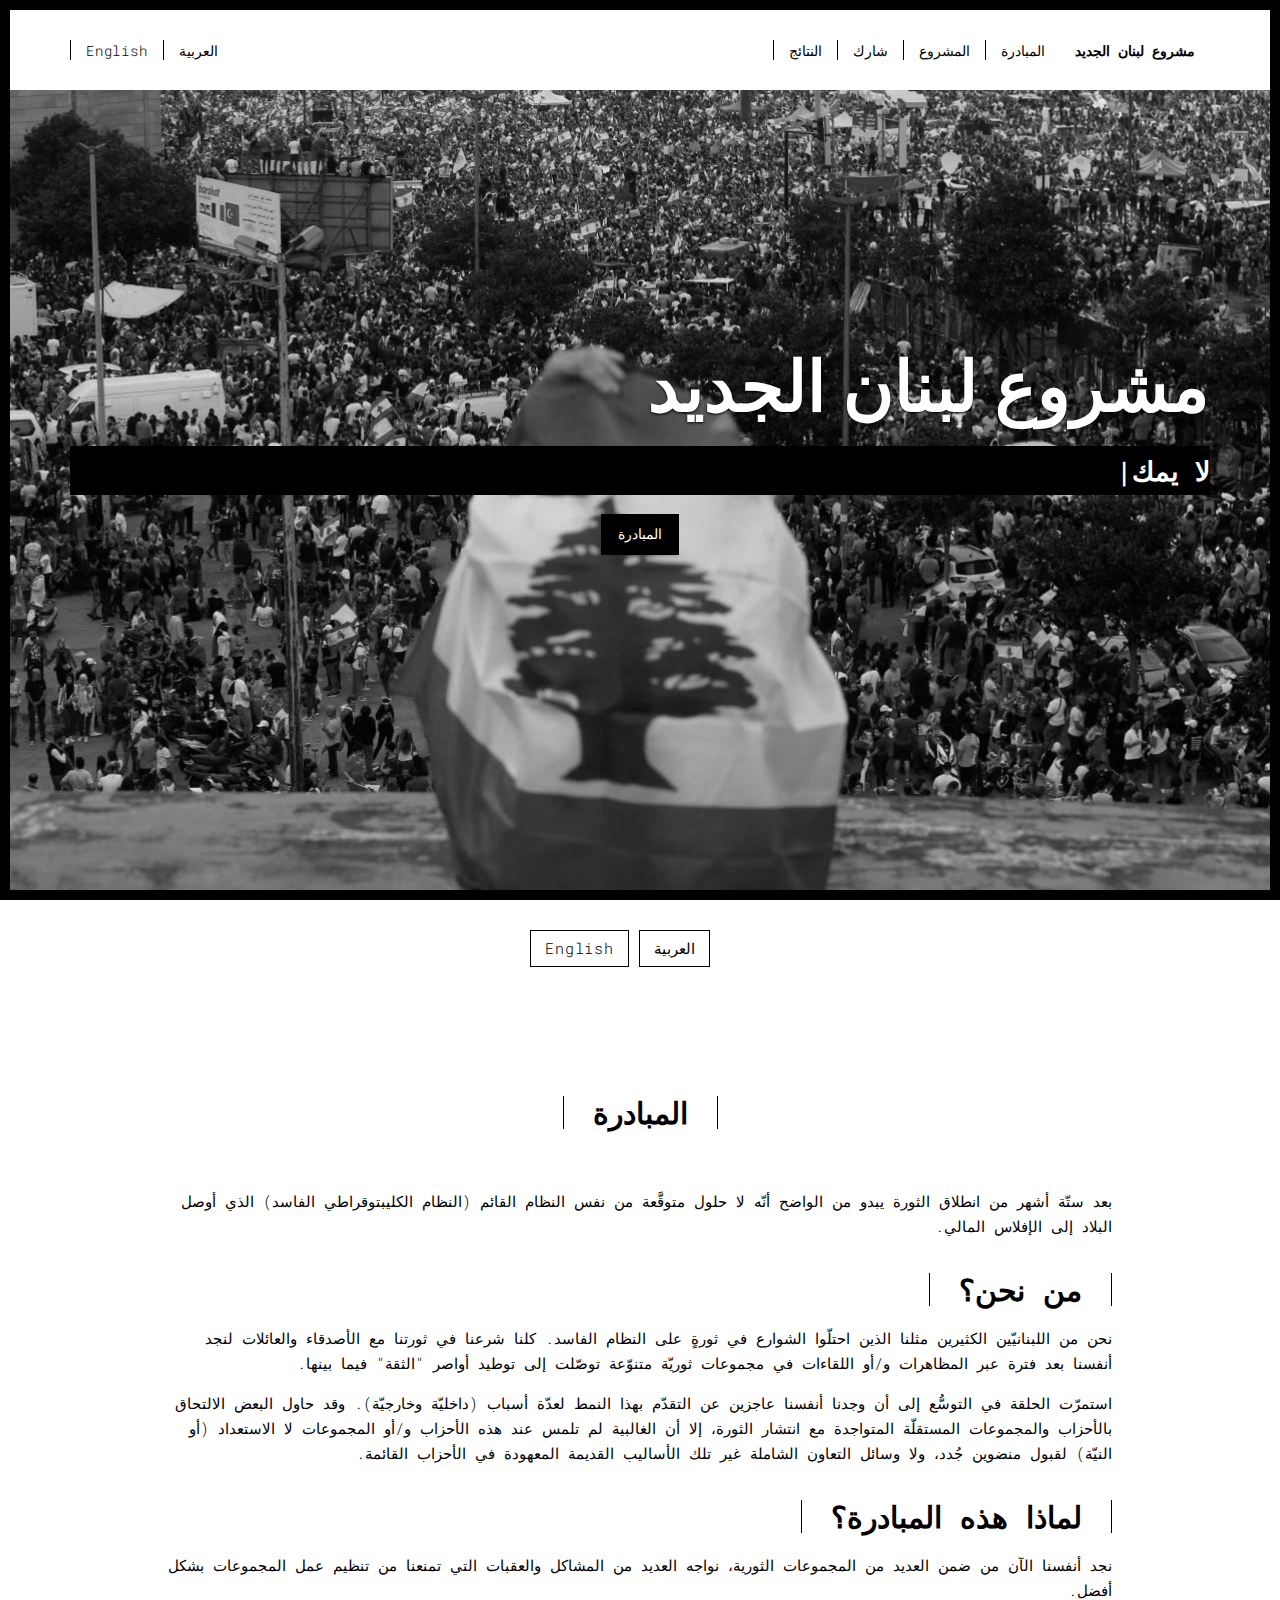
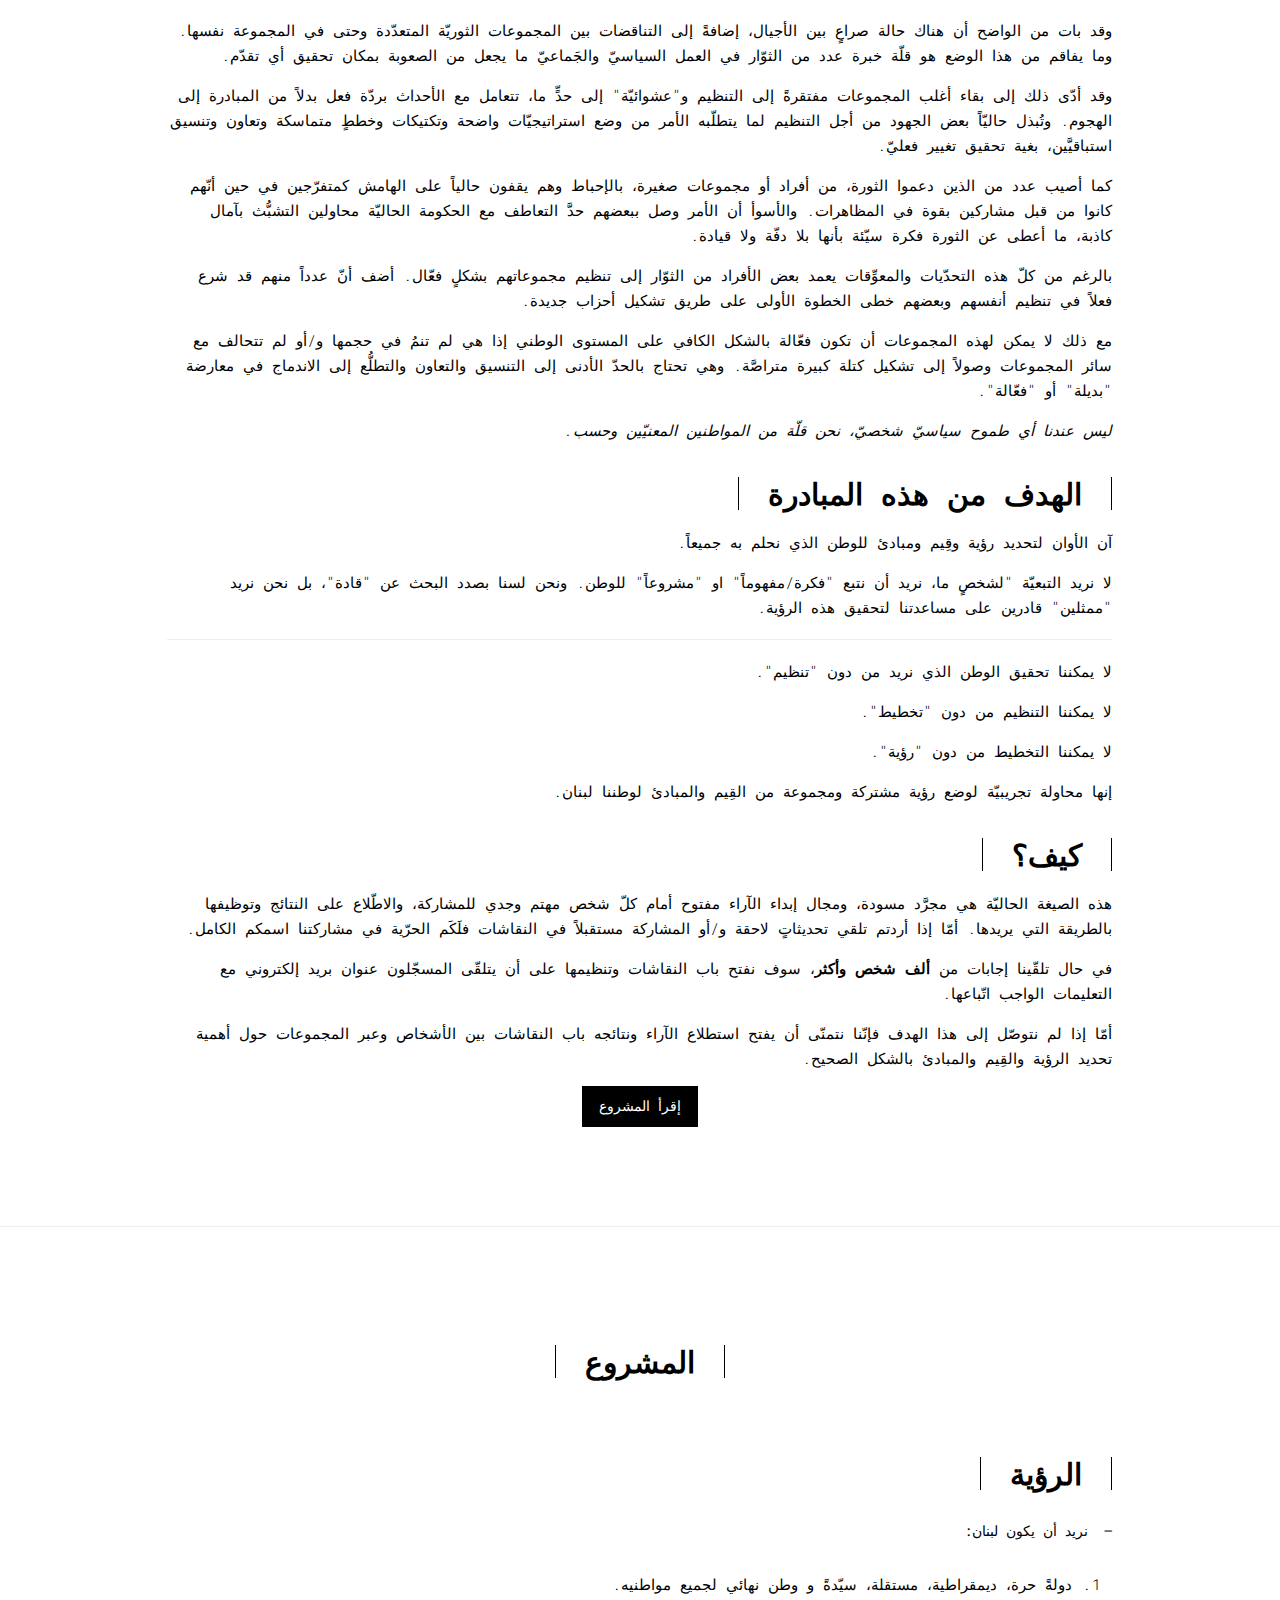
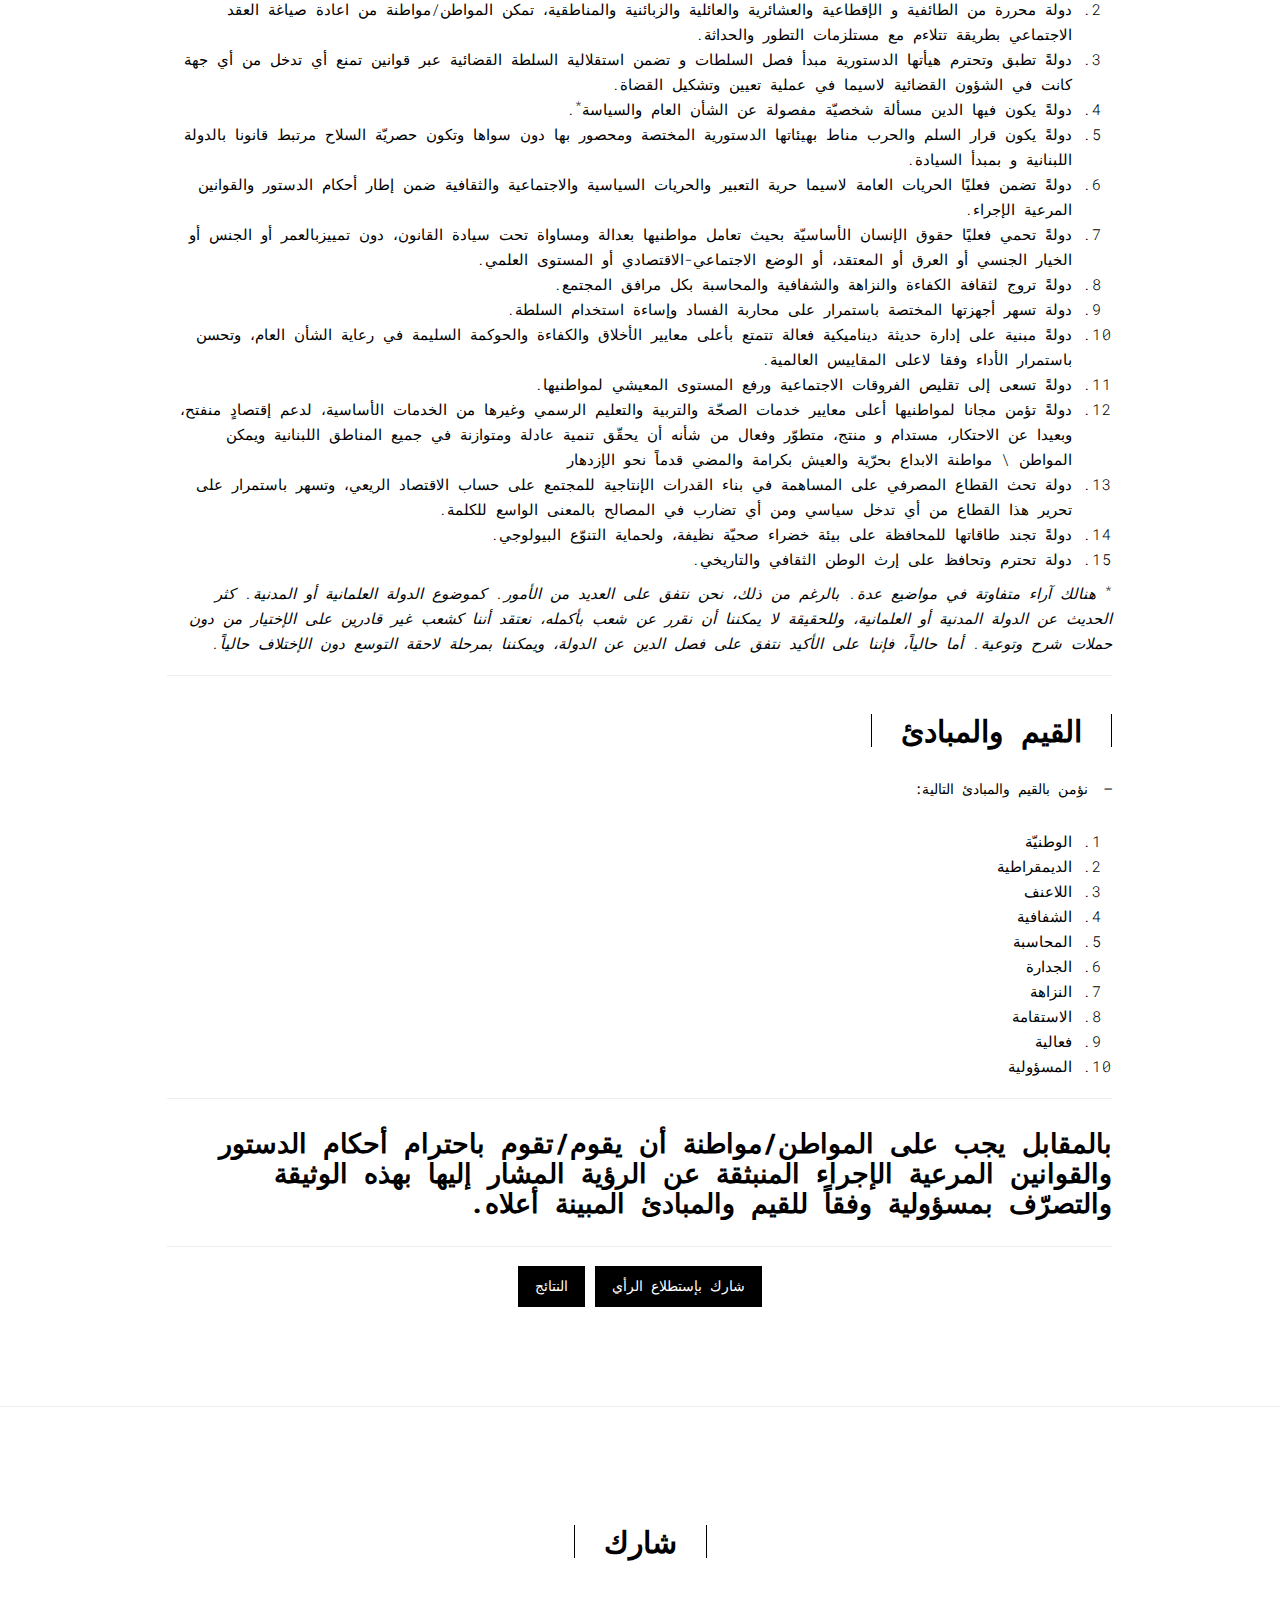
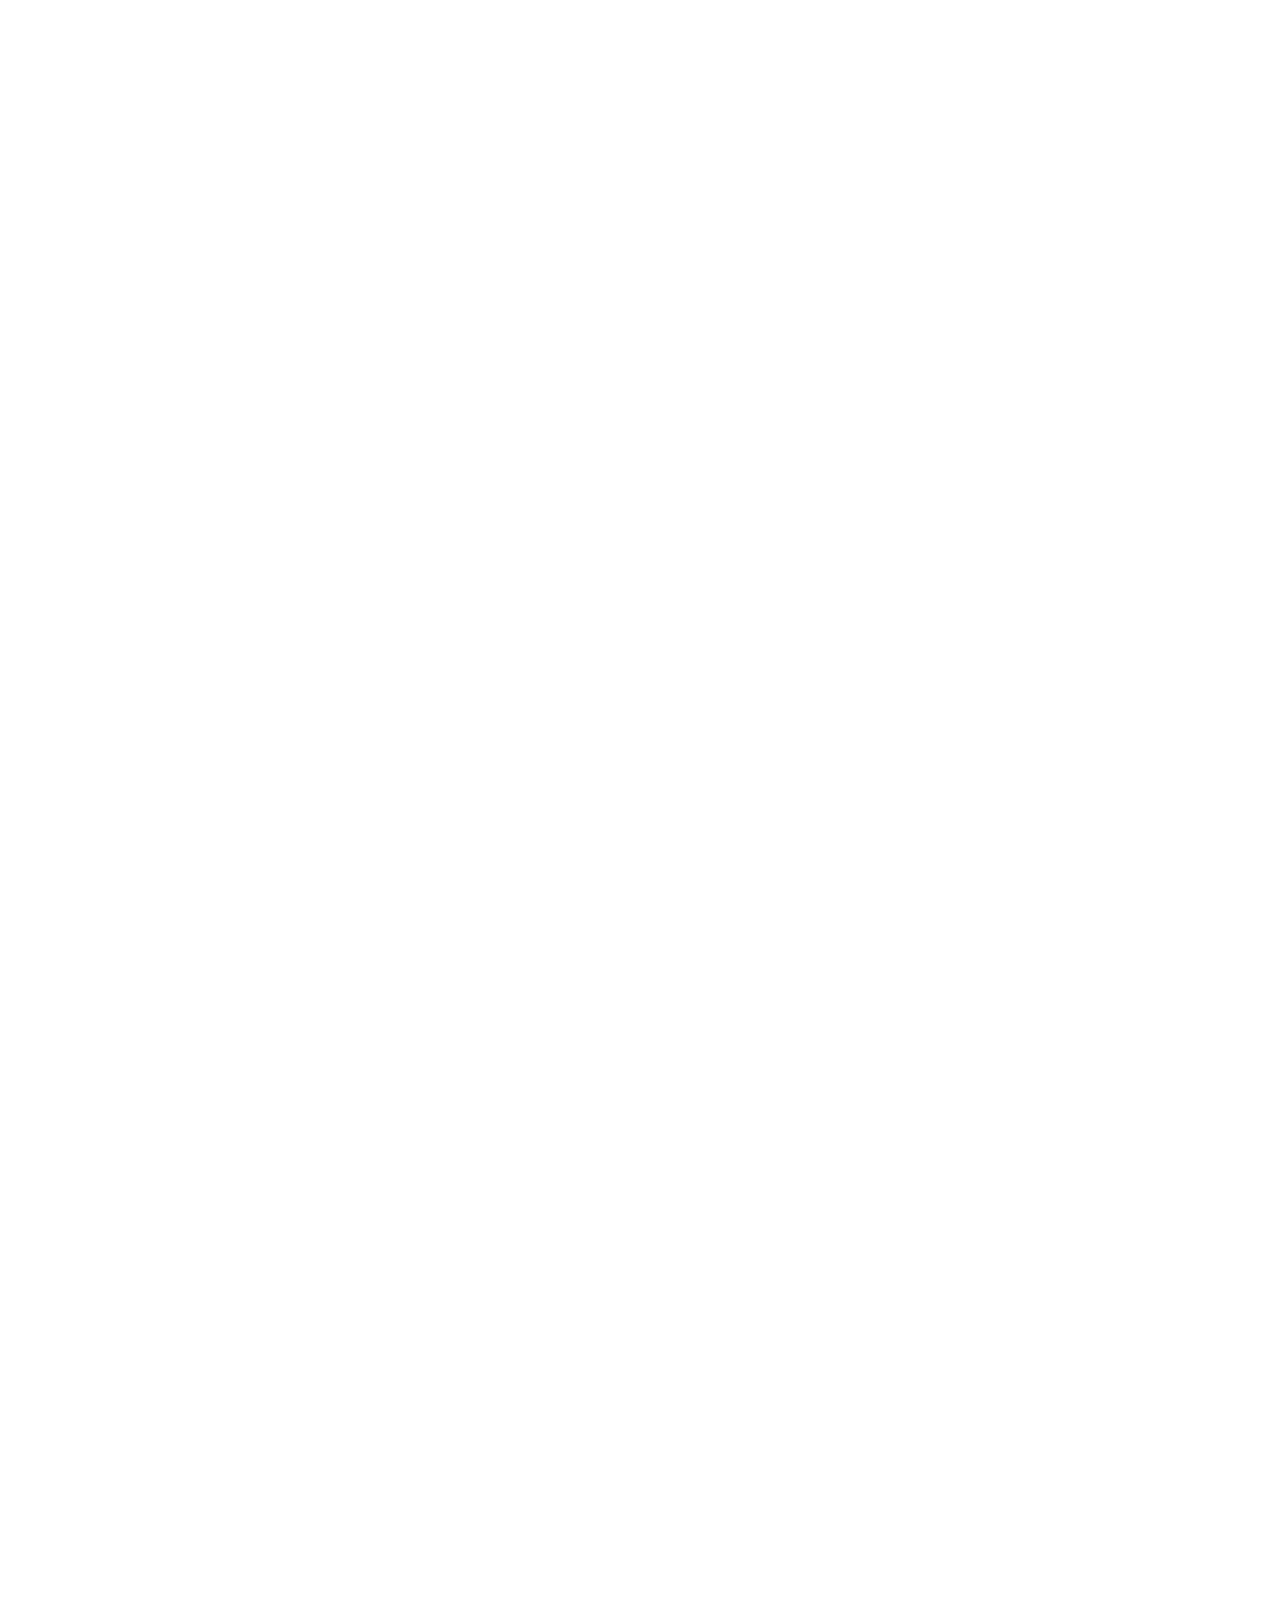
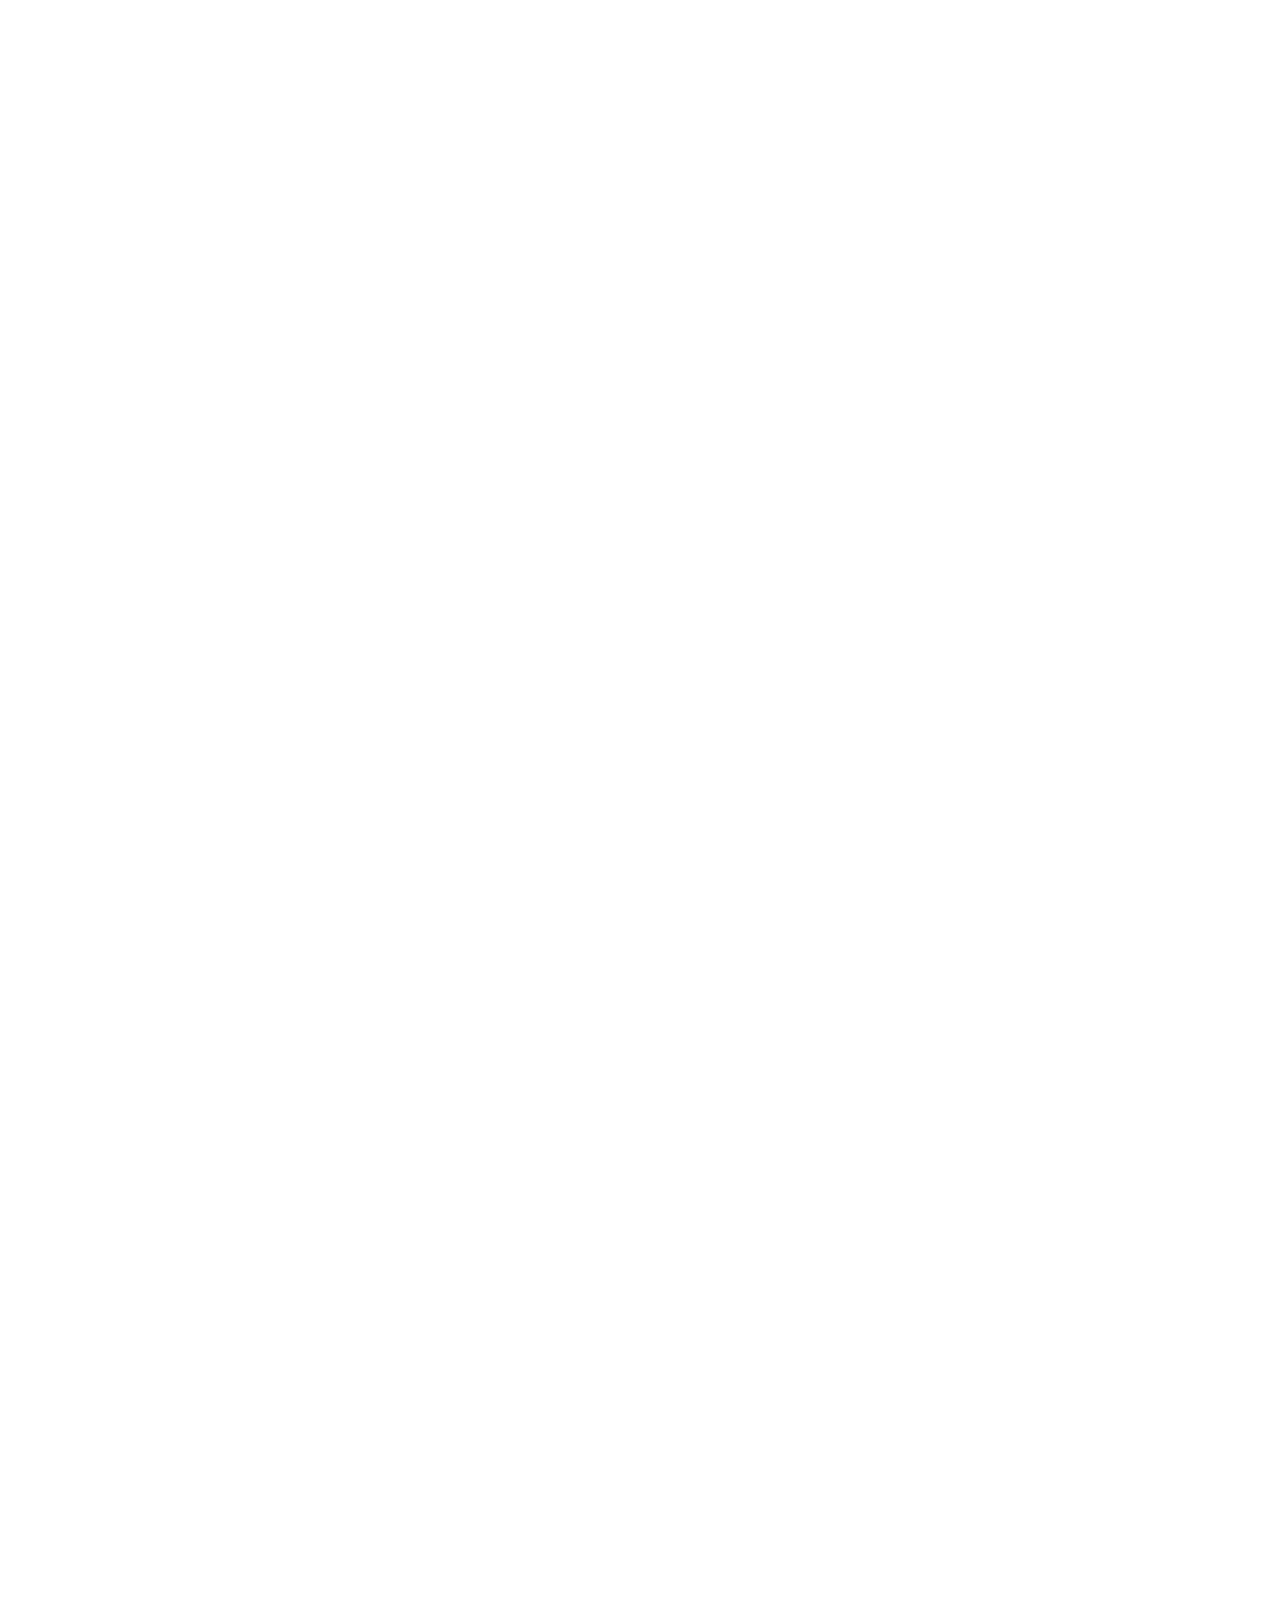
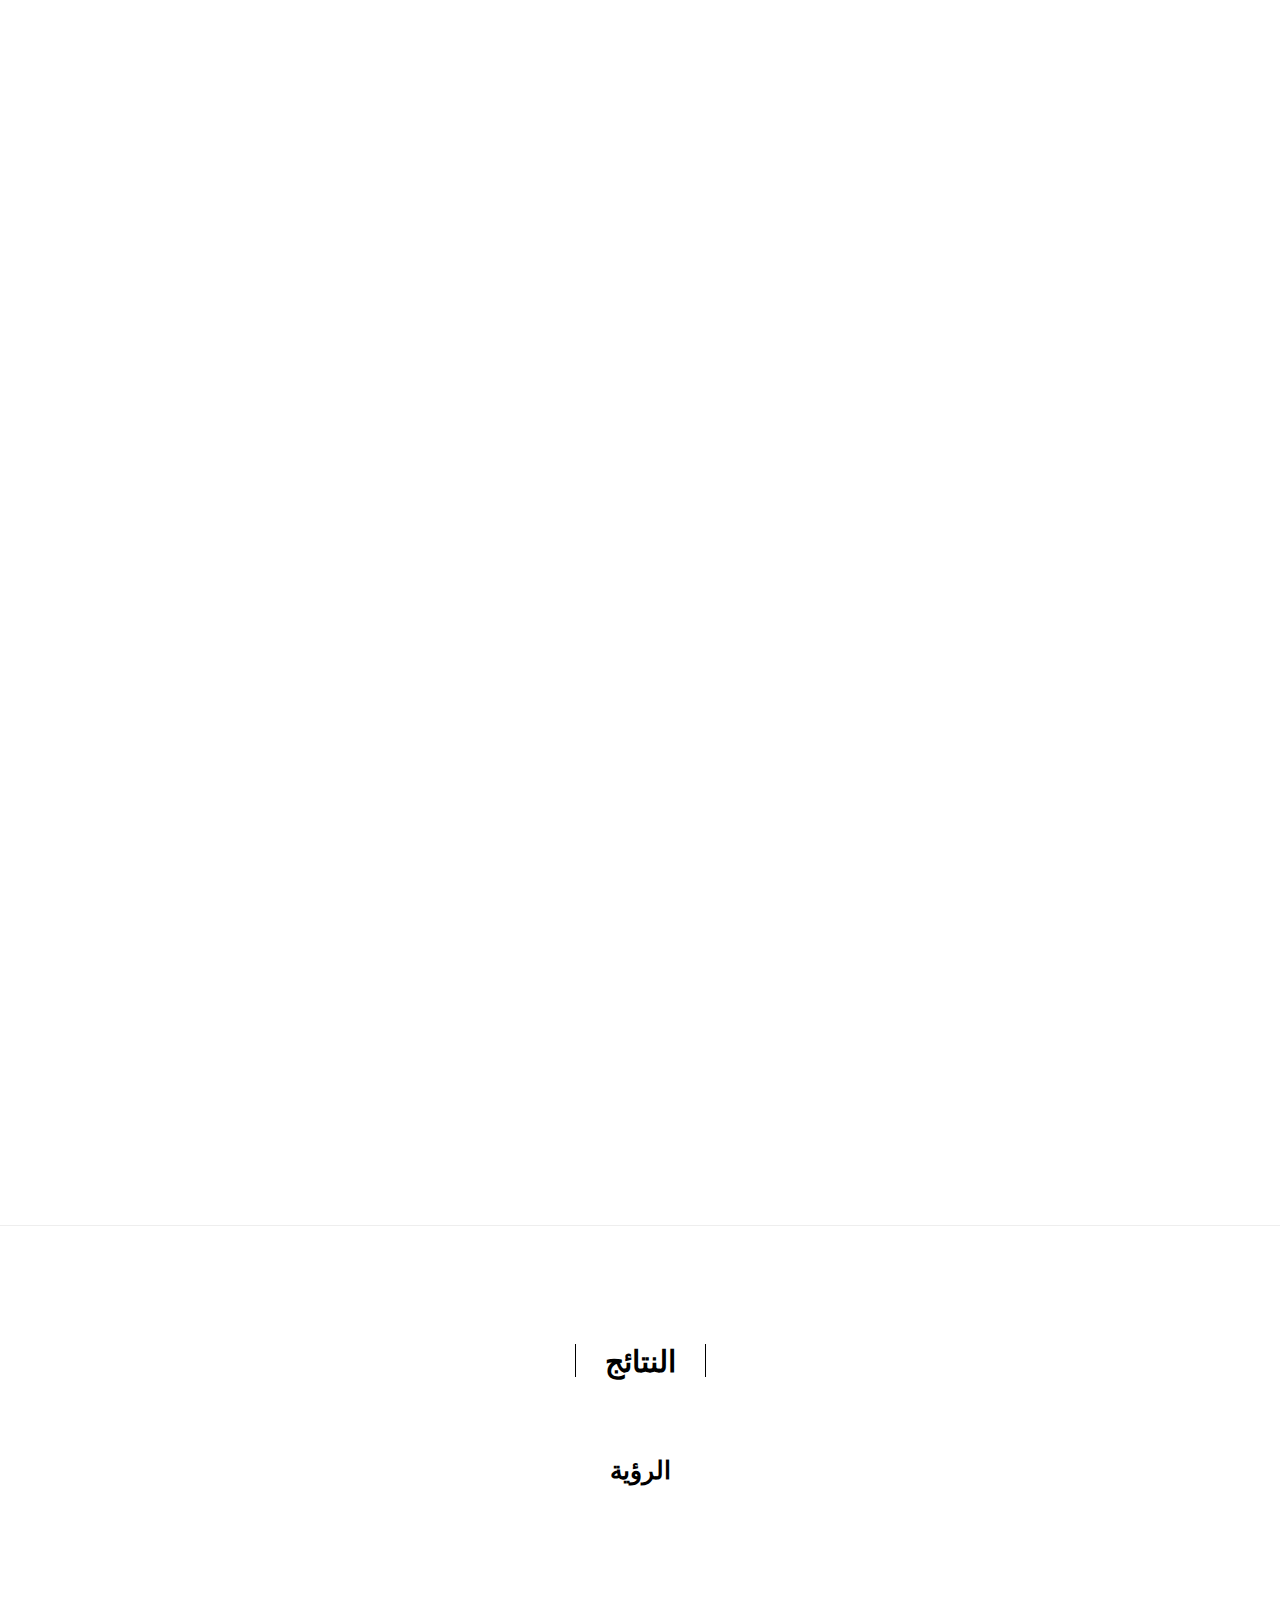
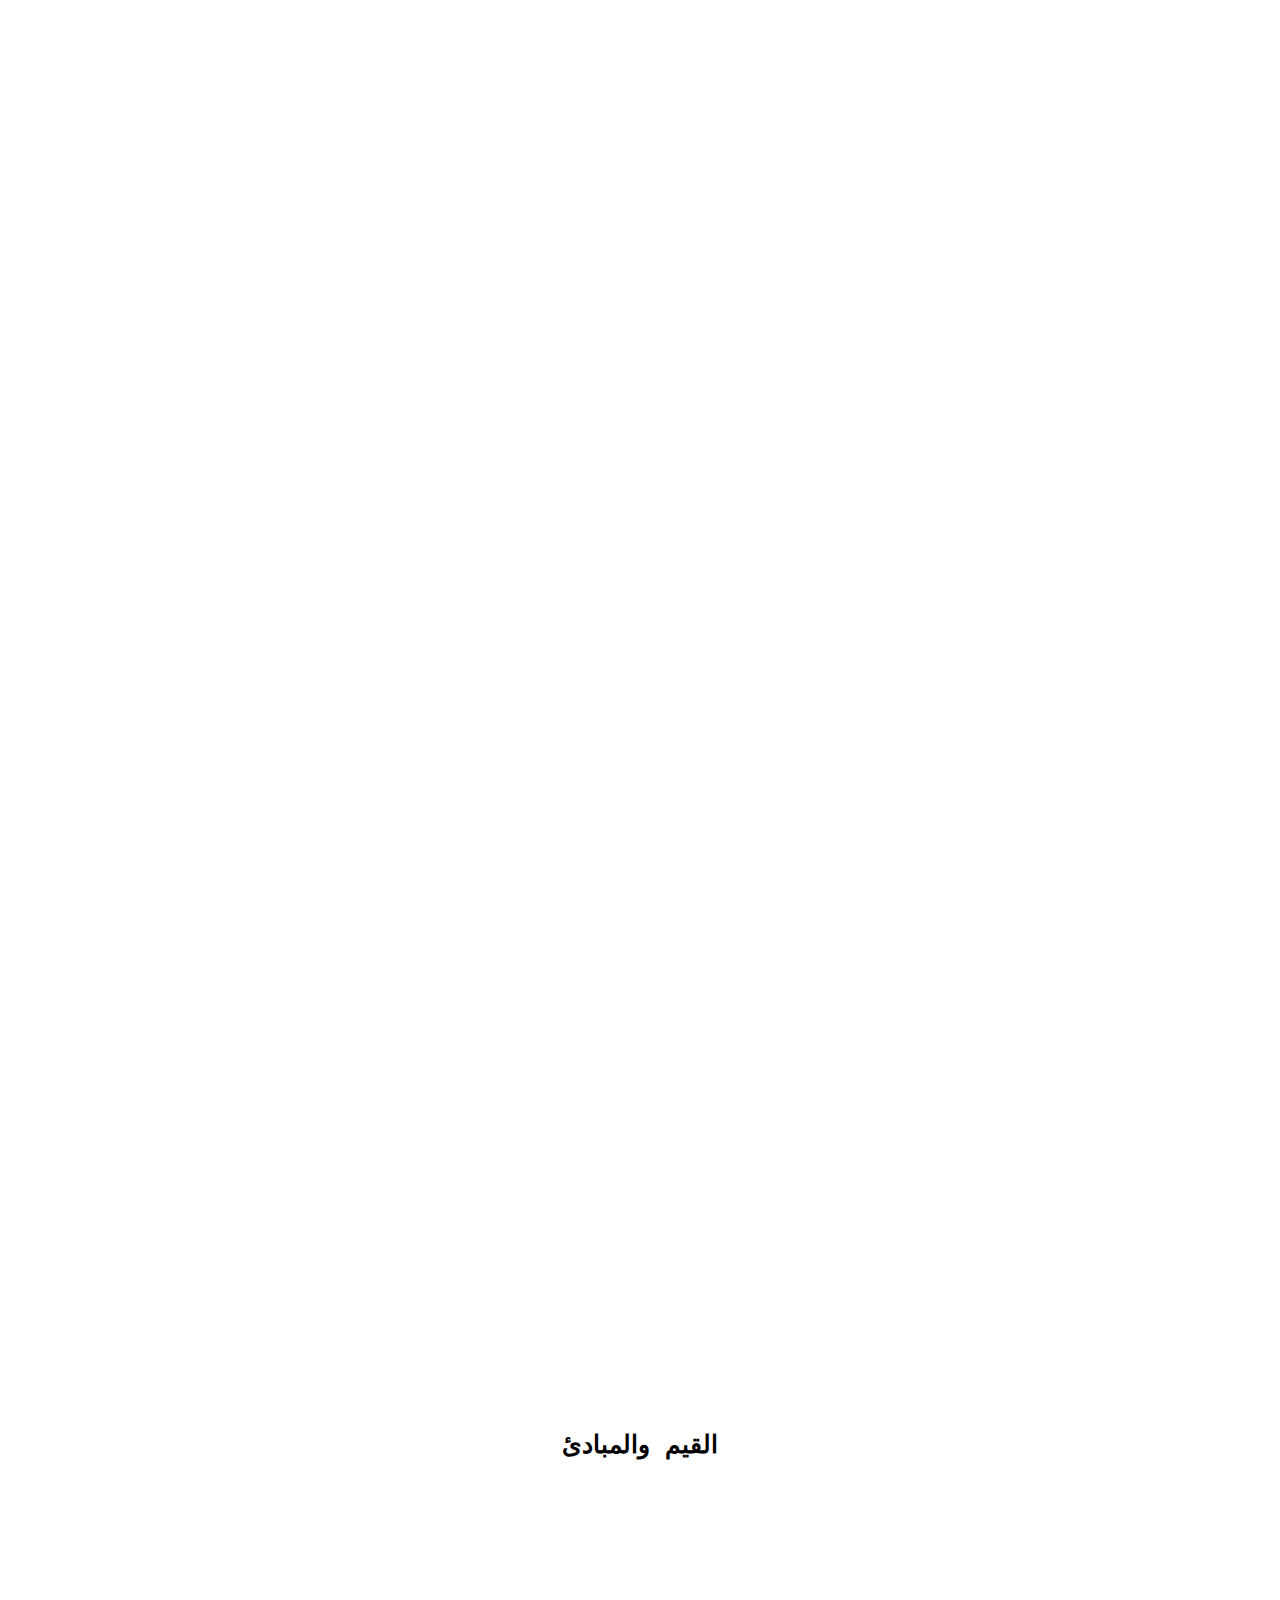
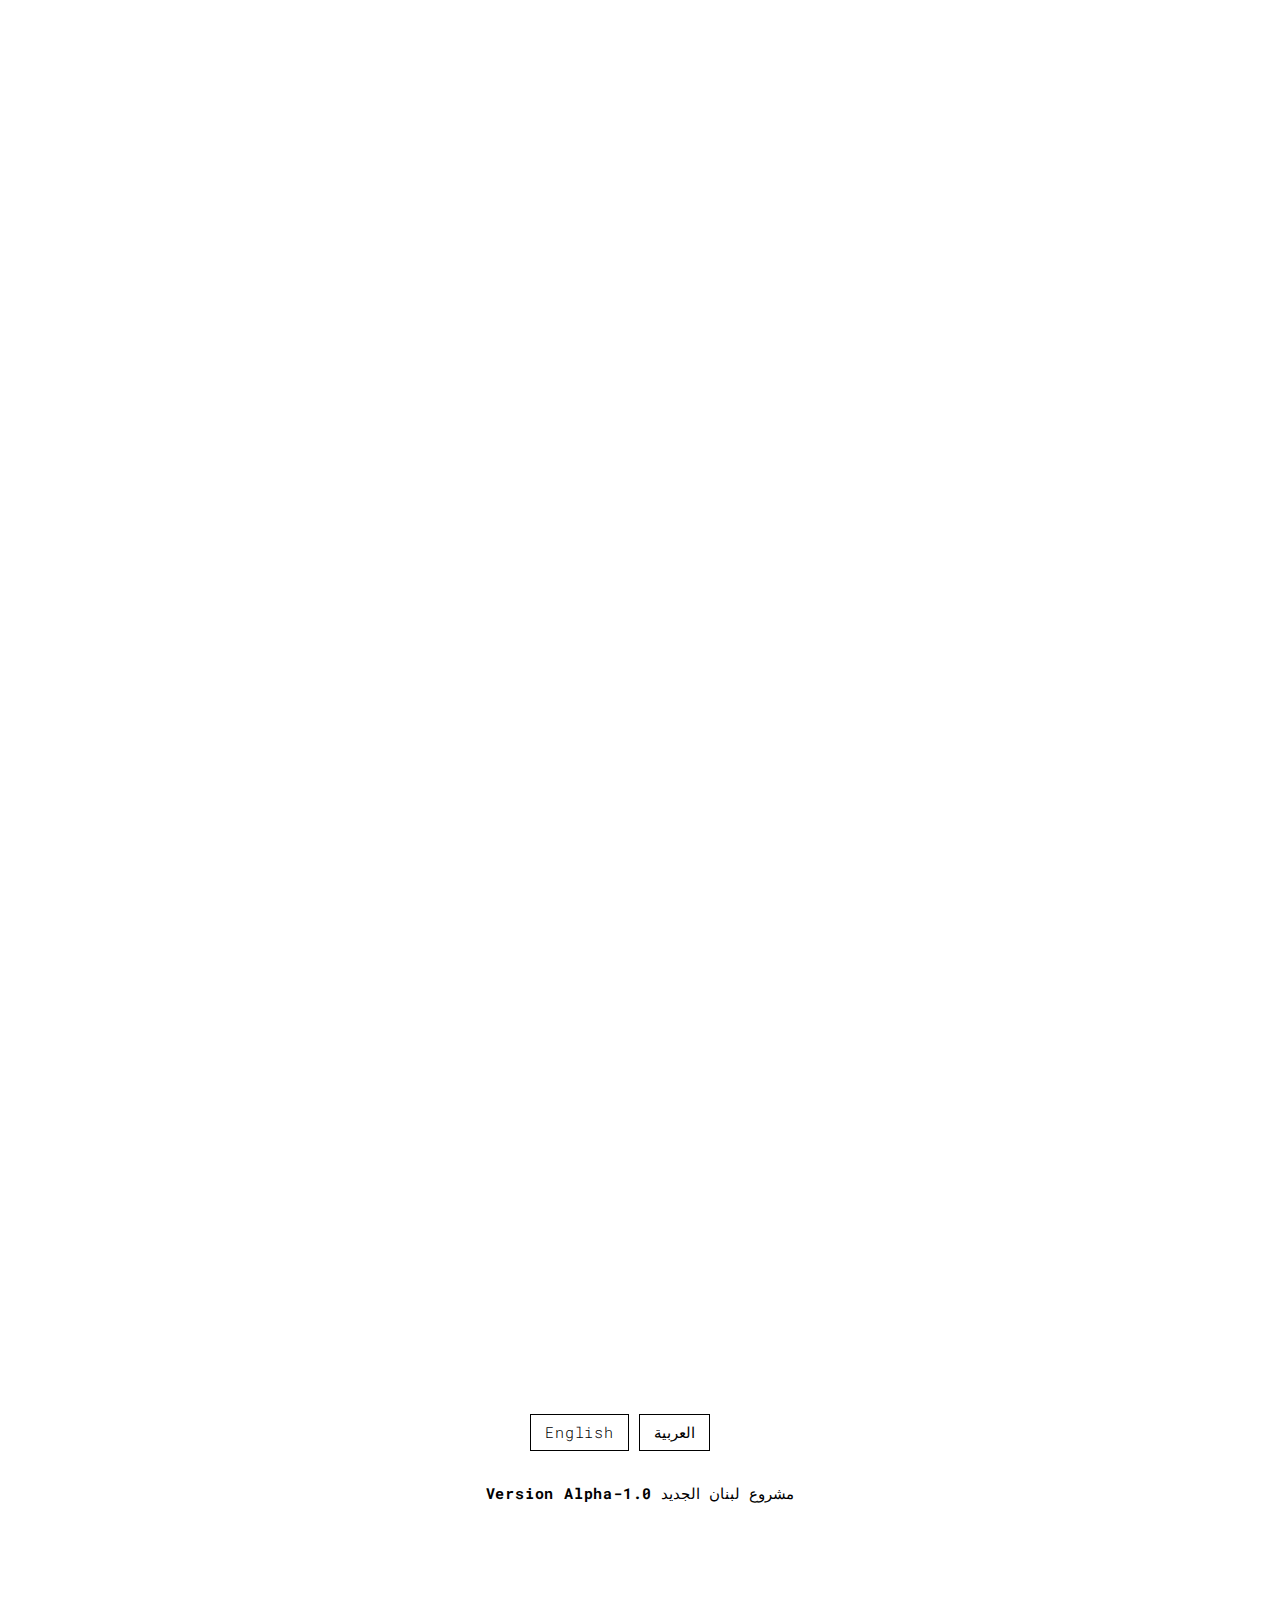
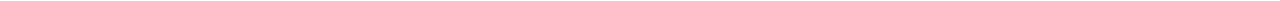
<file: index.html>
<!DOCTYPE html>
<html lang="ar" dir="rtl">

<head>
  <meta charset="UTF-8">
  <meta content="IE=edge" http-equiv="X-UA-Compatible">
  <meta content="width=device-width,initial-scale=1" name="viewport">
  <meta content="لماذا نثور؟ ما هو شكل الوطن الذي نريده؟" name="description">
  <meta name="google" content="notranslate" />
  <meta content="لماذا نثور؟ ما هو شكل الوطن الذي نريده؟" name="alkhawarzmi">

  <!-- Disable tap highlight on IE -->
  <meta name="msapplication-tap-highlight" content="no">
  
  <link rel="apple-touch-icon" sizes="180x180" href="./assets/apple-icon-180x180.png">
  <link href="./assets/favicon.ico" rel="icon">

  <title>مشروع لبنان الجديد</title>  

<link href="./adreamproject.css" rel="stylesheet"></head>

<body class="minimal">
<div id="site-border-left"></div>
<div id="site-border-right"></div>
<div id="site-border-top"></div>
<div id="site-border-bottom"></div>
<!-- Add your content of header -->
<header>
  <nav class="navbar  navbar-fixed-top navbar-default">
    <div class="container">
        <button type="button" class="navbar-toggle collapsed" data-toggle="collapse" data-target="#navbar-collapse" aria-expanded="false">
          <span class="sr-only">Toggle navigation</span>
          <span class="icon-bar"></span>
          <span class="icon-bar"></span>
          <span class="icon-bar"></span>
        </button>

      <div class="collapse navbar-collapse" id="navbar-collapse">
        <a class="navbar-brand" href="./index.html"><strong>مشروع لبنان الجديد</strong></a>
        <ul class="nav navbar-nav navbar-main ">            
            <li><a href="#theinitiative" title="">المبادرة</a></li>
            <li><a href="#theproject" title="">المشروع</a></li>
            <li><a href="#participate" title="">شارك</a></li>
            <li><a href="#results" title="">النتائج</a></li>          
        </ul>
        <ul class="nav navbar-nav nav-secondary">
          <li><a href="./index.html" title="">العربية</a></li>
          <li><a href="./index-en.html" title="">English</a></li>
        </ul>


      </div> 
    </div>
  </nav>
</header>
<!-- Add your site or app content here -->
  <div class="hero-full-container background-image-container white-text-container" style="background-image: url('./assets/images/newlebanonvision.jpg')">
    <div class="container">
      <div class="row">
        <div class="col-xs-12">
          <div class="hero-full-wrapper">
            <div class="text-content">
              
              <h1>مشروع لبنان الجديد</h1>
                    
              <blockquote class="bg-primary">
                <span id="typed-strings">
                  <span>لا يمكننا تحقيق الوطن الذي نريد من دون "تنظيم".</span>
                  <span>لا يمكننا التنظيم من دون "تخطيط".</span>
                  <span>لا يمكننا التخطيط من دون "رؤية".</span>
                  <span>هذه محاولة تجريبيّة لوضع رؤية مشتركة ومجموعة من القِيم والمبادئ لوطننا لبنان.</span>
                </span>
                <span id="typed"></span>
              </blockquote>
                <p class="text-center"><a href="#theinitiative" class="btn btn-primary btn-lg">المبادرة</a></p>
              
            </div>
          </div>
        </div>
      </div>
    </div>
  </div>

<div class="languageswitcher" id="languageswitcher">
  <div class="container">
    <div class="row">
      <div class="col-xs-12">
        <div class="text-center">
          <nav aria-label="...">
            <ul class="pager">
              <li><a href="./index.html" title="">العربية</a></li>
              <li><a href="./index-en.html" title="">English</a></li>
            </ul>
          </nav>
        </div>
      </div>
    </div>
  </div>
</div>

<div class="section-container" id="theinitiative">
  <div class="container">
    <div class="row">
      <div class="col-xs-12">
        <div class="section-container-spacer text-center">
          <h1 class="h2">المبادرة</h1>
        </div>
        
        <div class="row">
          <div class="col-md-10 col-md-offset-1">
            <div class="row">
              <div class="col-xs-12 col-md-12">
                <p>بعد ستّة أشهر من انطلاق الثورة يبدو من الواضح أنّه لا حلول متوقَّعة من نفس النظام القائم (النظام الكليبتوقراطي الفاسد) الذي أوصل البلاد إلى الإفلاس المالي.</p>
                <h2>من نحن؟</h2>
                <p>نحن من اللبنانيّين الكثيرين مثلنا الذين احتلّوا الشوارع في ثورةٍ على النظام الفاسد. كلنا شرعنا في ثورتنا مع الأصدقاء والعائلات لنجد أنفسنا بعد فترة عبر المظاهرات و/أو اللقاءات في مجموعات ثوريّة متنوّعة توصّلت إلى توطيد أواصر "الثقة" فيما بينها.</p>
                <p>استمرّت الحلقة في التوسُّع إلى أن وجدنا أنفسنا عاجزين عن التقدّم بهذا النمط لعدّة أسباب (داخليّة وخارجيّة). وقد حاول البعض الالتحاق بالأحزاب والمجموعات المستقلّة المتواجدة مع انتشار الثورة، إلا أن الغالبية لم تلمس عند هذه الأحزاب و/أو المجموعات لا الاستعداد (أو النيّة) لقبول منضوين جُدد، ولا وسائل التعاون الشاملة غير تلك الأساليب القديمة المعهودة في الأحزاب القائمة.</p>
                <h2>لماذا هذه المبادرة؟</h2>
                <p>نجد أنفسنا الآن من ضمن العديد من المجموعات الثورية، نواجه العديد من المشاكل والعقبات التي تمنعنا من تنظيم عمل المجموعات بشكل أفضل.</p>
                <p>وقد بات من الواضح أن هناك حالة صراعٍ بين الأجيال، إضافةً إلى التناقضات بين المجموعات الثوريّة المتعدّدة وحتى في المجموعة نفسها. وما يفاقم من هذا الوضع هو قلّة خبرة عدد من الثوّار في العمل السياسيّ والجَماعيّ ما يجعل من الصعوبة بمكان تحقيق أي تقدّم.</p>
                <p>وقد أدّى ذلك إلى بقاء أغلب المجموعات مفتقرةً إلى التنظيم و"عشوائيّة" إلى حدٍّ ما، تتعامل مع الأحداث بردّة فعل بدلاً من المبادرة إلى الهجوم. وتُبذل حاليّاً بعض الجهود من أجل التنظيم لما يتطلّبه الأمر من وضع استراتيجيّات واضحة وتكتيكات وخططٍ متماسكة وتعاون وتنسيق استباقيَّين، بغية تحقيق تغيير فعليّ.</p>
                <p>كما أصيب عدد من الذين دعموا الثورة، من أفراد أو مجموعات صغيرة، بالإحباط وهم يقفون حالياً على الهامش كمتفرّجين في حين أنّهم كانوا من قبل مشاركين بقوة في المظاهرات. والأسوأ أن الأمر وصل ببعضهم حدَّ التعاطف مع الحكومة الحاليّة محاولين التشبُّث بآمال كاذبة، ما أعطى عن الثورة فكرة سيّئة بأنها بلا دفّة ولا قيادة.</p>
                <p>بالرغم من كلّ هذه التحدّيات والمعوِّقات يعمد بعض الأفراد من الثوّار إلى تنظيم مجموعاتهم بشكلٍ فعّال. أضف أنّ عدداً منهم قد شرع فعلاً في تنظيم أنفسهم وبعضهم خطى الخطوة الأولى على طريق تشكيل أحزاب جديدة.</p>
                <p>مع ذلك لا يمكن لهذه المجموعات أن تكون فعّالة بالشكل الكافي على المستوى الوطني إذا هي لم تنمُ في حجمها و/أو لم تتحالف مع سائر المجموعات وصولاً إلى تشكيل كتلة كبيرة متراصَّة. وهي تحتاج بالحدّ الأدنى إلى  التنسيق والتعاون والتطلُّع إلى الاندماج في معارضة "بديلة" أو "فعّالة".</p>
                <p><em>ليس عندنا أي طموح سياسيّ شخصيّ، نحن قلّة من المواطنين المعنيّين وحسب.</em></p>
                
                <h2>الهدف من هذه المبادرة</h2>
                <p>آن الأوان لتحديد رؤية وقِيم ومبادئ للوطن الذي نحلم به جميعاً.</p>
                <p>لا نريد التبعيّة "لشخصٍ ما، نريد أن نتبع "فكرة/مفهوماً" او "مشروعاً" للوطن. ونحن لسنا بصدد البحث عن "قادة"، بل نحن نريد "ممثلين" قادرين على مساعدتنا لتحقيق هذه الرؤية.</p>
                <hr>
                <p>لا يمكننا تحقيق الوطن الذي نريد من دون "تنظيم".</p>
                <p>لا يمكننا التنظيم من دون "تخطيط".</p>
                <p>لا يمكننا التخطيط من دون "رؤية".</p>
                <p>إنها محاولة تجريبيّة لوضع رؤية مشتركة ومجموعة من القِيم والمبادئ لوطننا لبنان.</p>
                <h2>كيف؟</h2>
                <p>هذه <a href="#theproject" title="">الصيغة الحاليّة</a> هي مجرَّد مسودة، ومجال إبداء الآراء مفتوح أمام كلّ  شخص مهتم وجدي للمشاركة، والاطّلاع على النتائج وتوظيفها بالطريقة التي يريدها. أمّا إذا أردتم تلقي تحديثاتٍ لاحقة و/أو المشاركة مستقبلاً في النقاشات فلَكَم الحرّية في مشاركتنا اسمكم الكامل.</p>
                <p>في حال تلقّينا إجابات من  <strong>ألف شخص وأكثر</strong>، سوف نفتح باب النقاشات وتنظيمها على أن يتلقّى المسجّلون عنوان بريد إلكتروني مع التعليمات الواجب اتّباعها.</p>
                <p>أمّا إذا لم نتوصّل إلى هذا الهدف فإنّنا نتمنّى أن يفتح استطلاع الآراء ونتائجه باب النقاشات بين الأشخاص وعبر المجموعات حول أهمية تحديد الرؤية والقِيم والمبادئ بالشكل الصحيح.</p>


                

              </div>
              
            </div>
          </div>
        </div>
     </div>
    </div>
    <div class="row">
      <div class="col-xs-12 text-center">
          <a class="btn btn-primary btn-lg" href="#theproject" title="">إقرأ المشروع</a>
      </div>
    </div>
  </div>
</div>
<hr>

<div class="section-container" id="theproject">
  <div class="container">
    <div class="row">
      <div class="col-xs-12">
        <div class="section-container-spacer text-center">
          <h1 class="h2">المشروع</h1>
        </div>
        
        <div class="row">
          <div class="col-md-10 col-md-offset-1">
            <div class="row">
              <div class="col-xs-12 col-md-12">
                <h2>الرؤية</h2>
                <blockquote><small>نريد أن يكون لبنان:</small></blockquote>
                <ol>
                  <li>دولةً حرة، ديمقراطية، مستقلة، سيّدةً و وطن نهائي لجميع مواطنيه.</li>
                  <li>دولة محررة من الطائفية و الإقطاعية والعشائرية والعائلية والزبائنية والمناطقية،  تمكن المواطن/مواطنة من اعادة صياغة العقد الاجتماعي بطريقة تتلاءم مع مستلزمات التطور والحداثة.</li>
                  <li>دولةً تطبق وتحترم هيأتها الدستورية مبدأ فصل السلطات و تضمن استقلالية السلطة القضائية عبر قوانين تمنع أي تدخل من أي جهة كانت في الشؤون القضائية لاسيما في عملية تعيين وتشكيل القضاة.</li>
                  <li>دولةً يكون فيها الدين مسألة شخصيّة مفصولة عن الشأن العام والسياسة<sup>*</sup>.</li>
                  <li>دولةً يكون قرار السلم والحرب مناط بهيئاتها الدستورية المختصة ومحصور بها دون سواها وتكون حصريّة السلاح مرتبط قانونا بالدولة اللبنانية و بمبدأ السيادة.</li>
                  <li>دولةً تضمن فعليًا الحريات العامة لاسيما حرية التعبير والحريات السياسية والاجتماعية والثقافية ضمن إطار أحكام الدستور والقوانين المرعية الإجراء.</li>
                  <li>دولةً تحمي فعليًا حقوق الإنسان الأساسيّة بحيث تعامل مواطنيها بعدالة ومساواة تحت سيادة القانون، دون تمييزبالعمر أو الجنس أو الخيار الجنسي أو العرق أو المعتقد، أو الوضع الاجتماعي-الاقتصادي أو المستوى العلمي.</li>
                  <li>دولةً تروج لثقافة الكفاءة والنزاهة والشفافية والمحاسبة بكل مرافق المجتمع.</li>
                  <li>دولة تسهر أجهزتها المختصة باستمرار على محاربة الفساد وإساءة استخدام السلطة.</li>
                  <li>دولةً مبنية على إدارة حديثة ديناميكية فعالة تتمتع بأعلى معايير الأخلاق والكفاءة والحوكمة السليمة في رعاية الشأن العام، وتحسن باستمرار الأداء وفقا لاعلى المقاييس العالمية. </li>
                  <li>دولةً  تسعى إلى تقليص الفروقات الاجتماعية ورفع المستوى المعيشي لمواطنيها.</li>
                  <li>دولةً تؤمن مجانا لمواطنيها أعلى معايير خدمات الصحّة والتربية والتعليم الرسمي وغيرها من الخدمات الأساسية، لدعم إقتصادٍ منفتح، وبعيدا عن الاحتكار، مستدام و منتج، متطوّر وفعال من شأنه أن يحقّق تنمية عادلة ومتوازنة في جميع المناطق اللبنانية ويمكن المواطن \ مواطنة الابداع بحرّية والعيش بكرامة والمضي قدماً نحو الإزدهار</li>
                  <li>دولة تحث القطاع المصرفي على المساهمة في بناء القدرات الإنتاجية للمجتمع على حساب الاقتصاد الريعي، وتسهر باستمرار على تحرير هذا القطاع من أي تدخل سياسي ومن أي تضارب في المصالح بالمعنى الواسع للكلمة.</li>
                  <li>دولةً تجند طاقاتها للمحافظة على بيئة خضراء صحيّة نظيفة، ولحماية التنوّع البيولوجي.</li>
                  <li>دولة تحترم وتحافظ على إرث الوطن الثقافي والتاريخي.</li>
                </ol>

                <P><sup>*</sup><em> هنالك آراء متفاوتة في مواضيع عدة. بالرغم من ذلك، نحن نتفق على العديد من الأمور. كموضوع الدولة العلمانية أو المدنية. كثر الحديث عن الدولة المدنية أو العلمانية، وللحقيقة لا يمكننا أن نقرر عن شعب بأكمله،   نعتقد أننا كشعب غير قادرين على الإختيار من دون حملات شرح وتوعية. أما حالياً، فإننا على الأكيد نتفق على فصل الدين عن الدولة، ويمكننا بمرحلة لاحقة التوسع دون الإختلاف حالياً.</em></p>

                
                <hr>

                <h2>القيم والمبادئ</h2>
                <blockquote><small>نؤمن بالقيم والمبادئ التالية:</small></blockquote>

                <ol>
                  <li>الوطنيّة</li>
                  <li>الديمقراطية</li>
                  <li>اللاعنف</li>
                  <li>الشفافية</li>
                  <li>المحاسبة</li>
                  <li>الجدارة</li>
                  <li>النزاهة</li>
                  <li>الاستقامة</li>
                  <li>فعالية</li>
                  <li>المسؤولية</li>
                </ol>
                <hr>

                <blockquote>بالمقابل يجب على المواطن/مواطنة أن يقوم/تقوم باحترام أحكام الدستور والقوانين المرعية الإجراء المنبثقة عن الرؤية المشار إليها بهذه الوثيقة والتصرّف بمسؤولية وفقاً للقيم والمبادئ المبينة أعلاه.</blockquote>
                <hr>

                
              </div>
              
            </div>
          </div>
        </div>
        
        
     </div>
    </div>
    <div class="row">
      <div class="col-xs-12 text-center">
          <a class="btn btn-primary btn-lg" href="#participate" title="">شارك بإستطلاع الرأي</a>
          <a class="btn btn-primary btn-lg" href="#results" title="">النتائج</a>
      </div>
    </div>
  </div>
</div>
<hr>

<div class="section-container" id="participate">
  <div class="container">
    <div class="row">
      <div class="col-xs-12">
        <div class="section-container-spacer text-center">
          <h1 class="h2">شارك</h1>
        </div>
        
        <div class="row">
          <div class="col-md-10 col-md-offset-1">
            <div class="row">
              <div class="col-xs-12 col-md-12">
                <iframe class="googleform" src="https://docs.google.com/forms/d/e/1FAIpQLSc8ssNjikjvUKp_fRozgAooD-iCzlYoFIXk15qawVgtcAgJMg/viewform?embedded=true" width="640" height="4301" frameborder="0" marginheight="0" marginwidth="0">Loading…</iframe>               
              </div>
              
            </div>
          </div>
        </div>
        
        
     </div>
    </div>
  </div>
</div>
<hr>

<div class="section-container" id="results">
  <div class="container-fluid">
    <div class="row">
      <div class="col-xs-12">
        <div class="section-container-spacer text-center">
          <h1 class="h2">النتائج</h1>
        </div>
        
        <div class="row">
          <div class="col-md-12">
         
            <div class="row">
              <div class="col-xs-12 col-md-12 charts">
                <h3 class="text-center">الرؤية</h3>
                <iframe src="https://docs.google.com/spreadsheets/d/e/2PACX-1vTGuSOcu9qKQl7lVUhrTXfCgHzpSUTeT_uZ3Yv2KMhY1Qa6f1cI_H2mkffGU1Qoxr74iryF8L8Sljwk/pubhtml?gid=1893355201&amp;single=true&amp;widget=false&amp;headers=false&amp;gid=0&amp;chrome=false"></iframe>
                <h3 class="text-center">القيم والمبادئ</h3>
                <iframe src="https://docs.google.com/spreadsheets/d/e/2PACX-1vTGuSOcu9qKQl7lVUhrTXfCgHzpSUTeT_uZ3Yv2KMhY1Qa6f1cI_H2mkffGU1Qoxr74iryF8L8Sljwk/pubhtml?gid=177040652&amp;single=true&amp;widget=false&amp;headers=false&amp;gid=0&amp;chrome=false"></iframe>  
              </div>
          </div>
        </div>
        
        
     </div>
    </div>
  </div>
</div>

<div class="languageswitcher" id="languageswitcher">
  <div class="container">
    <div class="row">
      <div class="col-xs-12">
        <div class="text-center">
          <nav aria-label="...">
            <ul class="pager">
              <li><a href="./index.html" title="">العربية</a></li>
              <li><a href="./index-en.html" title="">English</a></li>
            </ul>
          </nav>
        </div>
      </div>
    </div>
  </div>
</div>

<footer class="footer-container text-center">
  <div class="container">
    <div class="row">
      <div class="col-xs-12">
        <p>مشروع لبنان الجديد <strong>Version Alpha-1.0</strong></p>
      </div>
    </div>
  </div>
</footer>

<script>
  document.addEventListener("DOMContentLoaded", function (event) {
     type();
     movingBackgroundImage();
  });
</script>


<script type="text/javascript" src="./adreamproject.js"></script></body>

</html>
</file>
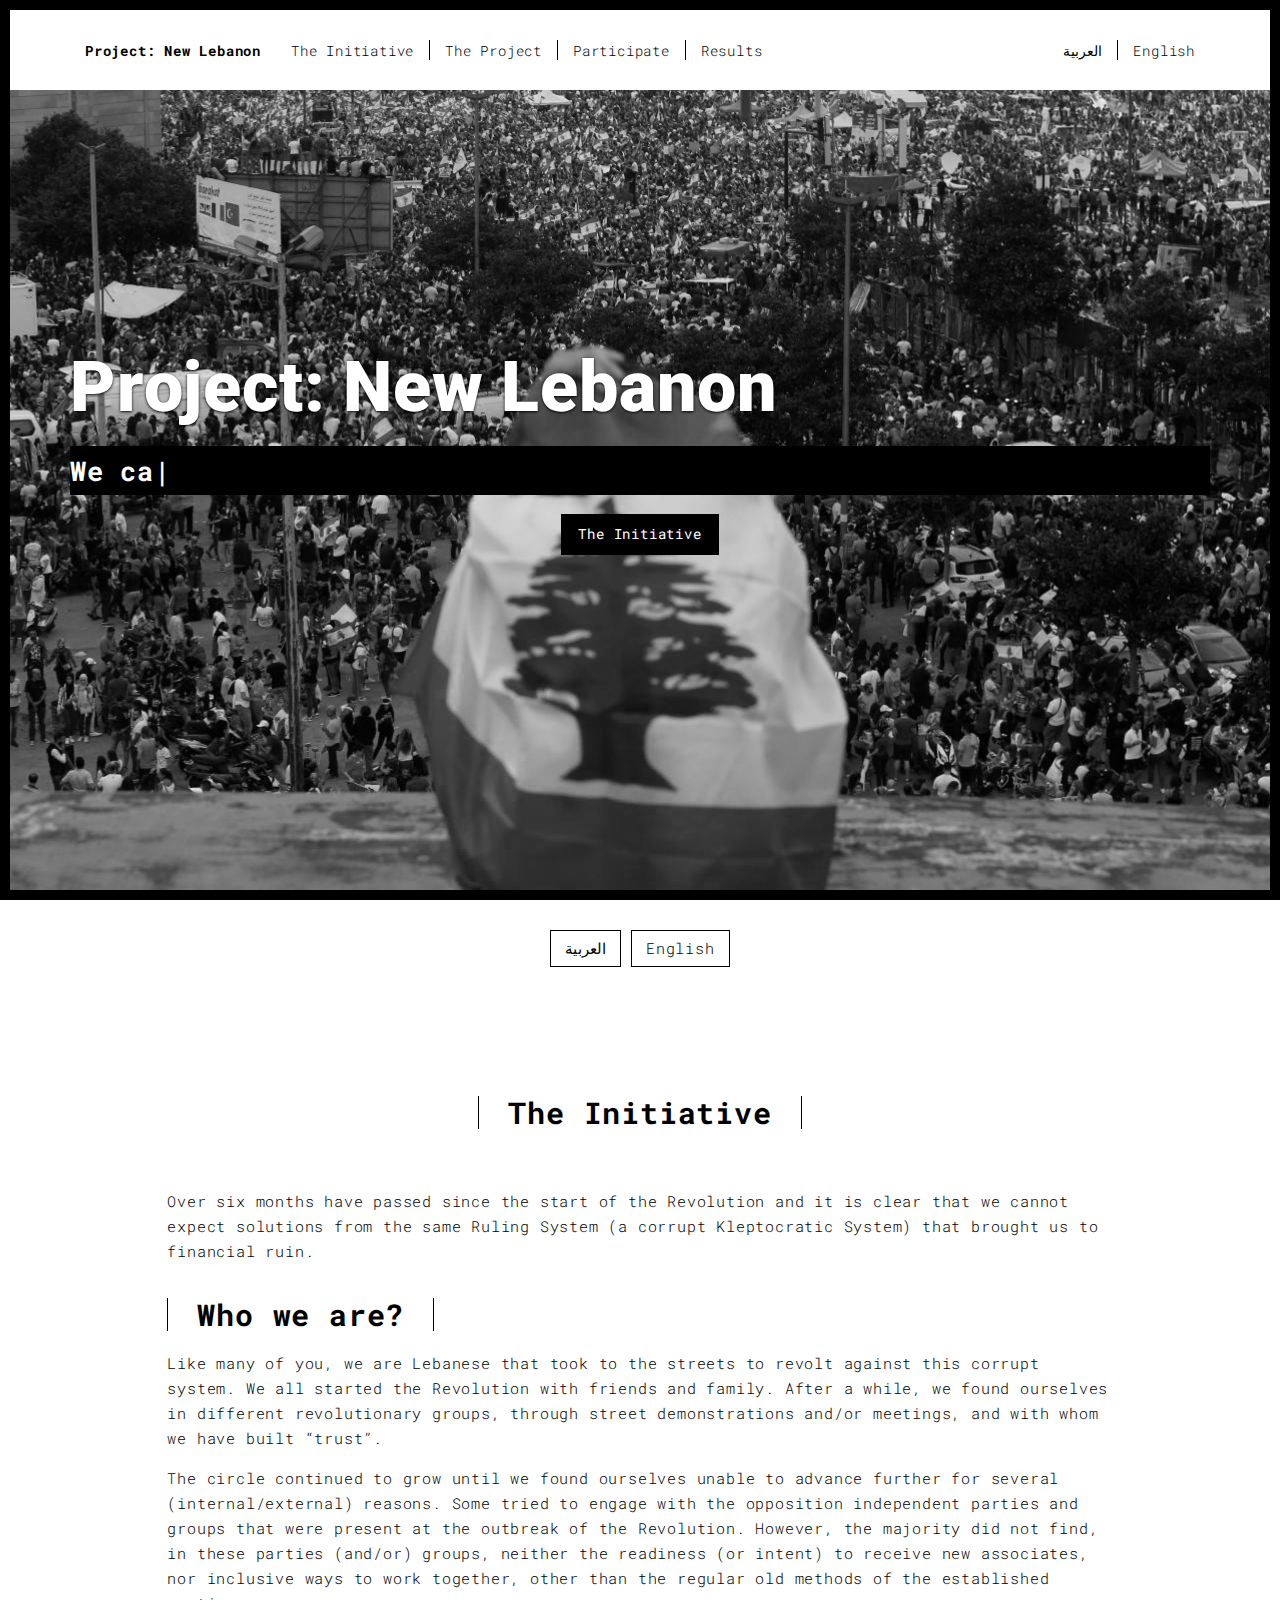
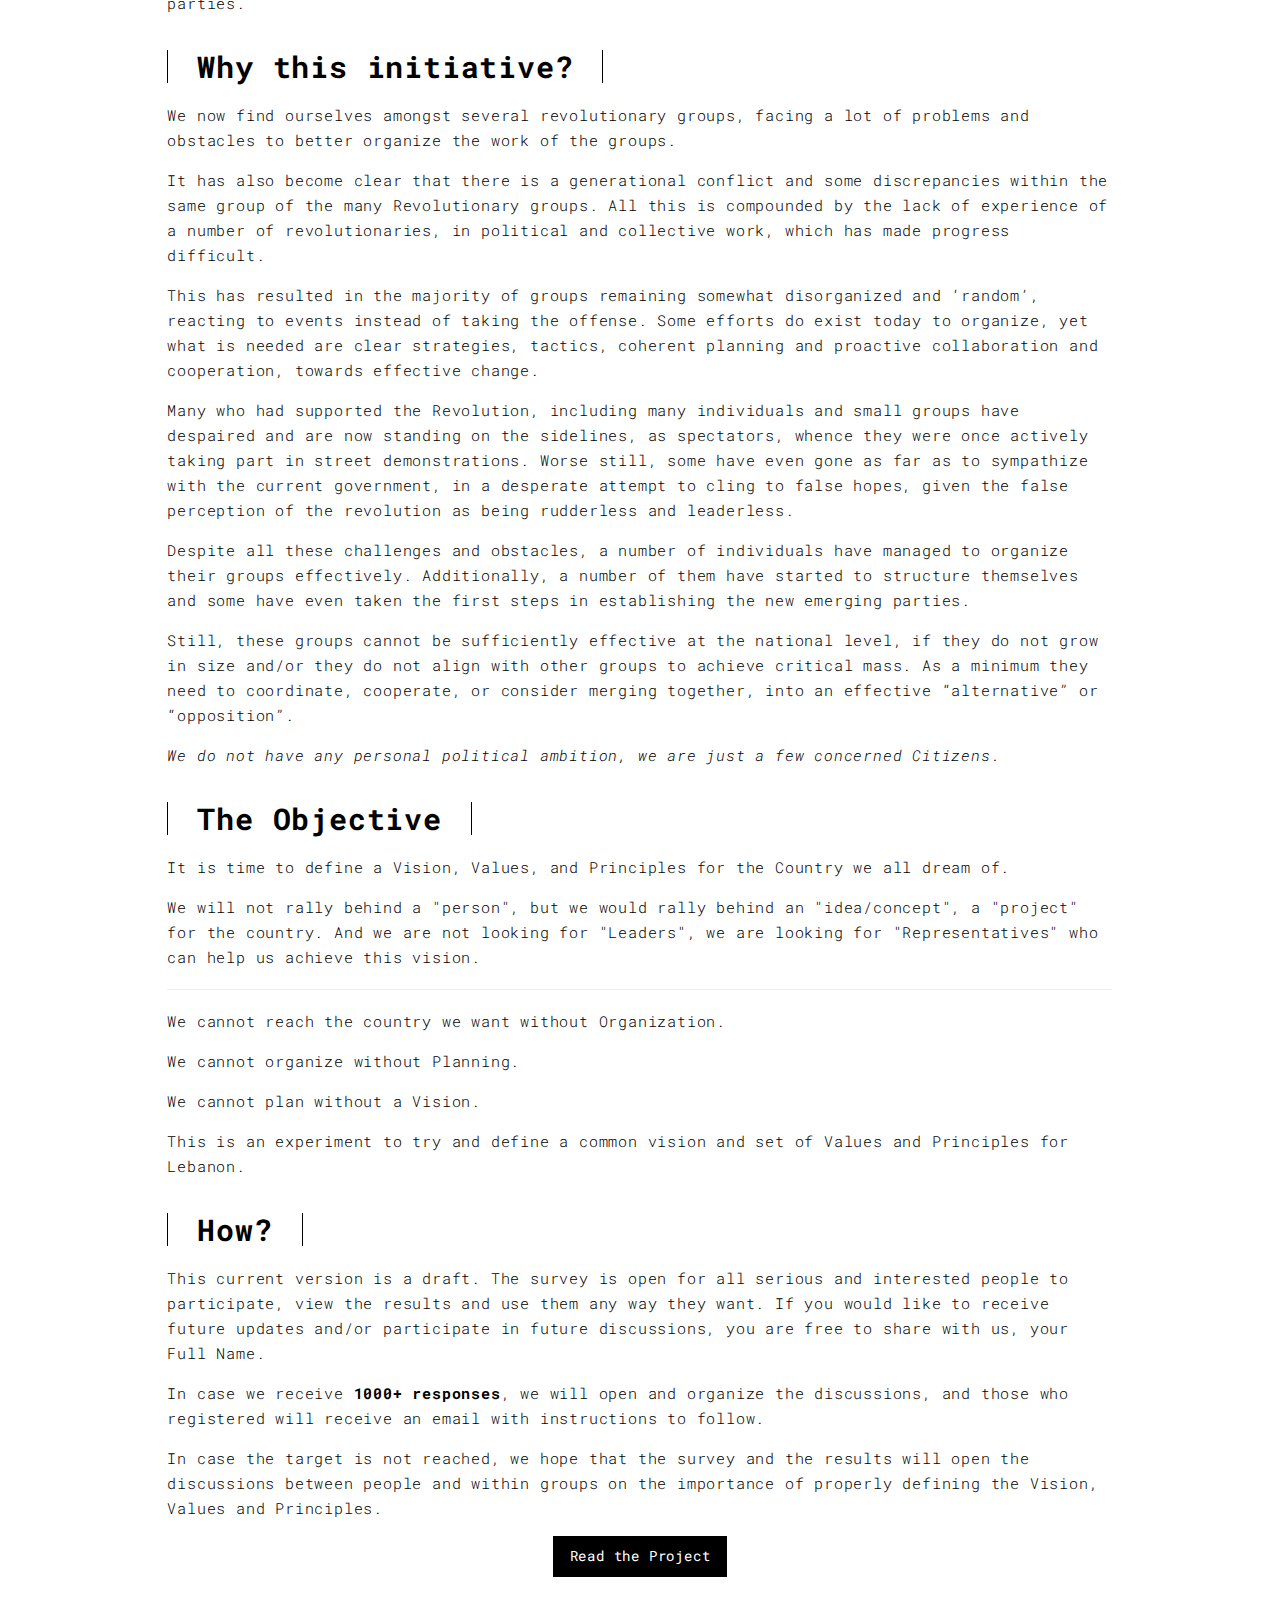
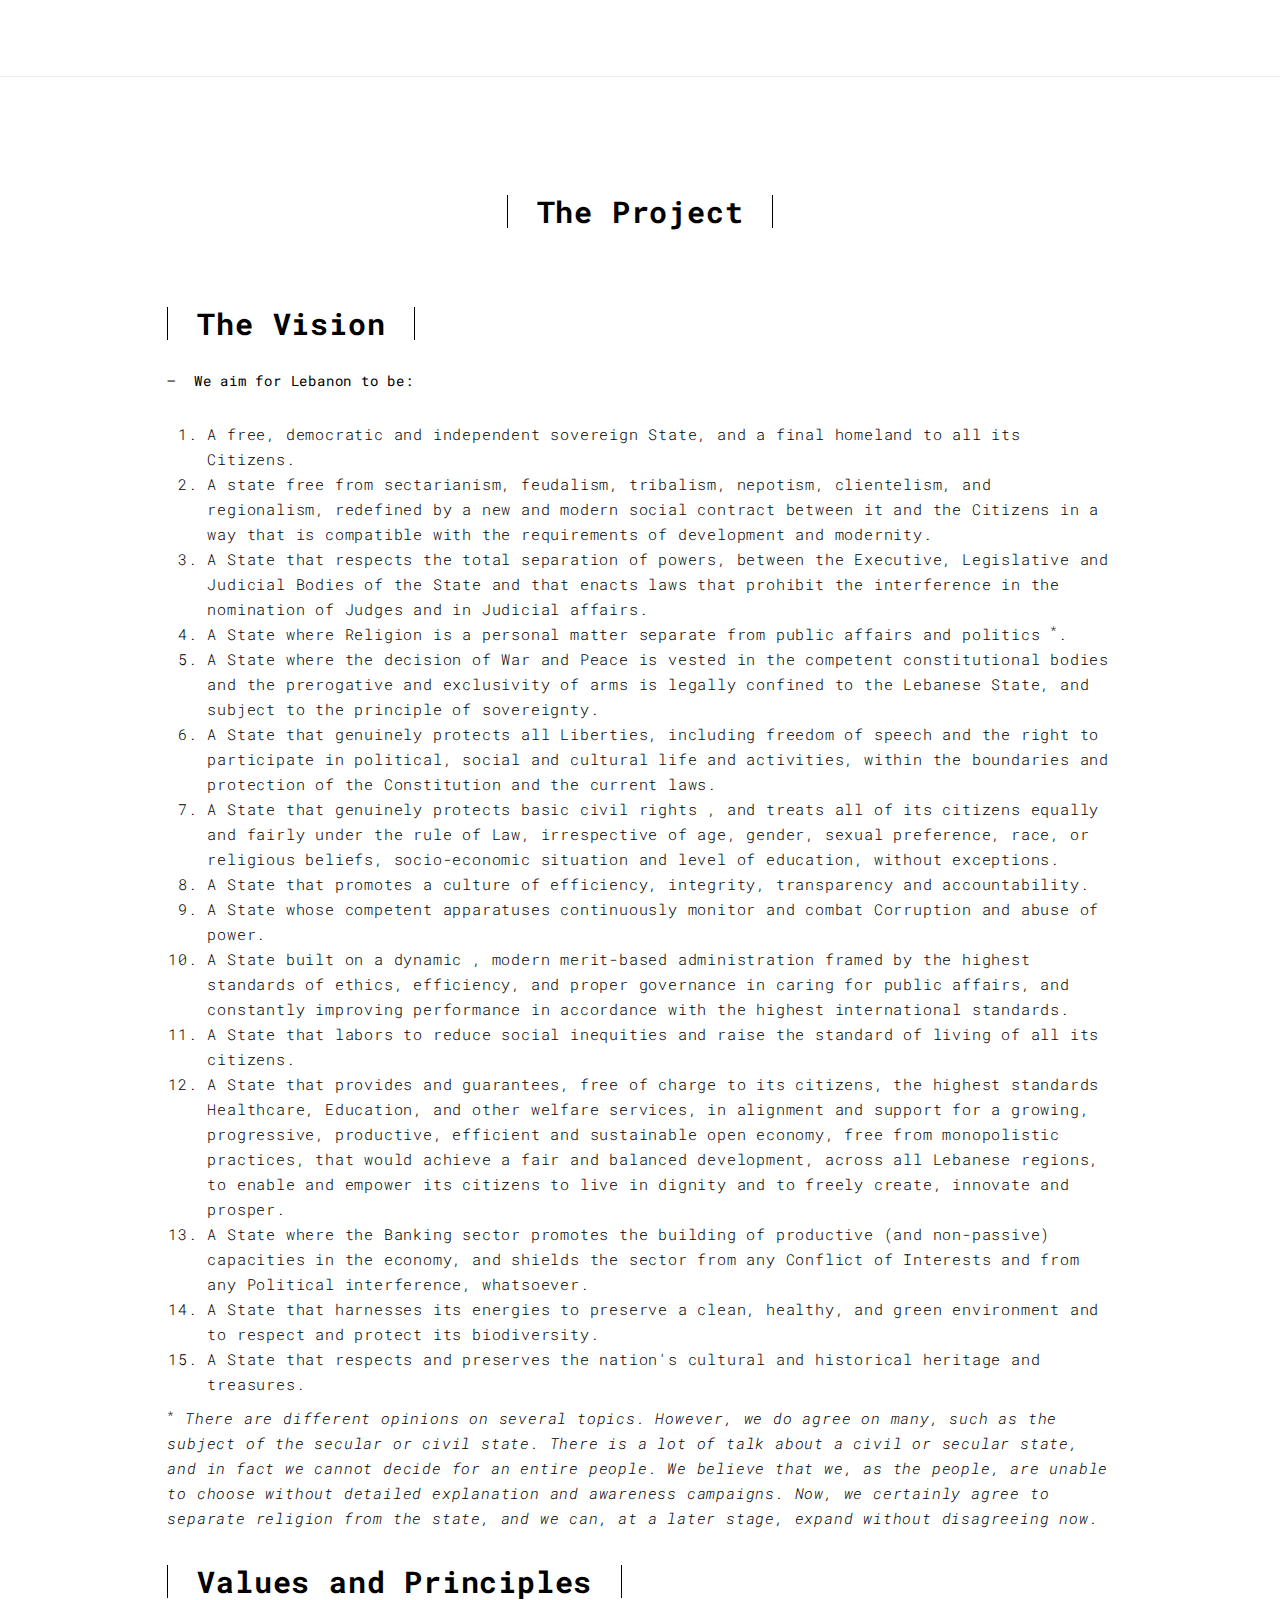
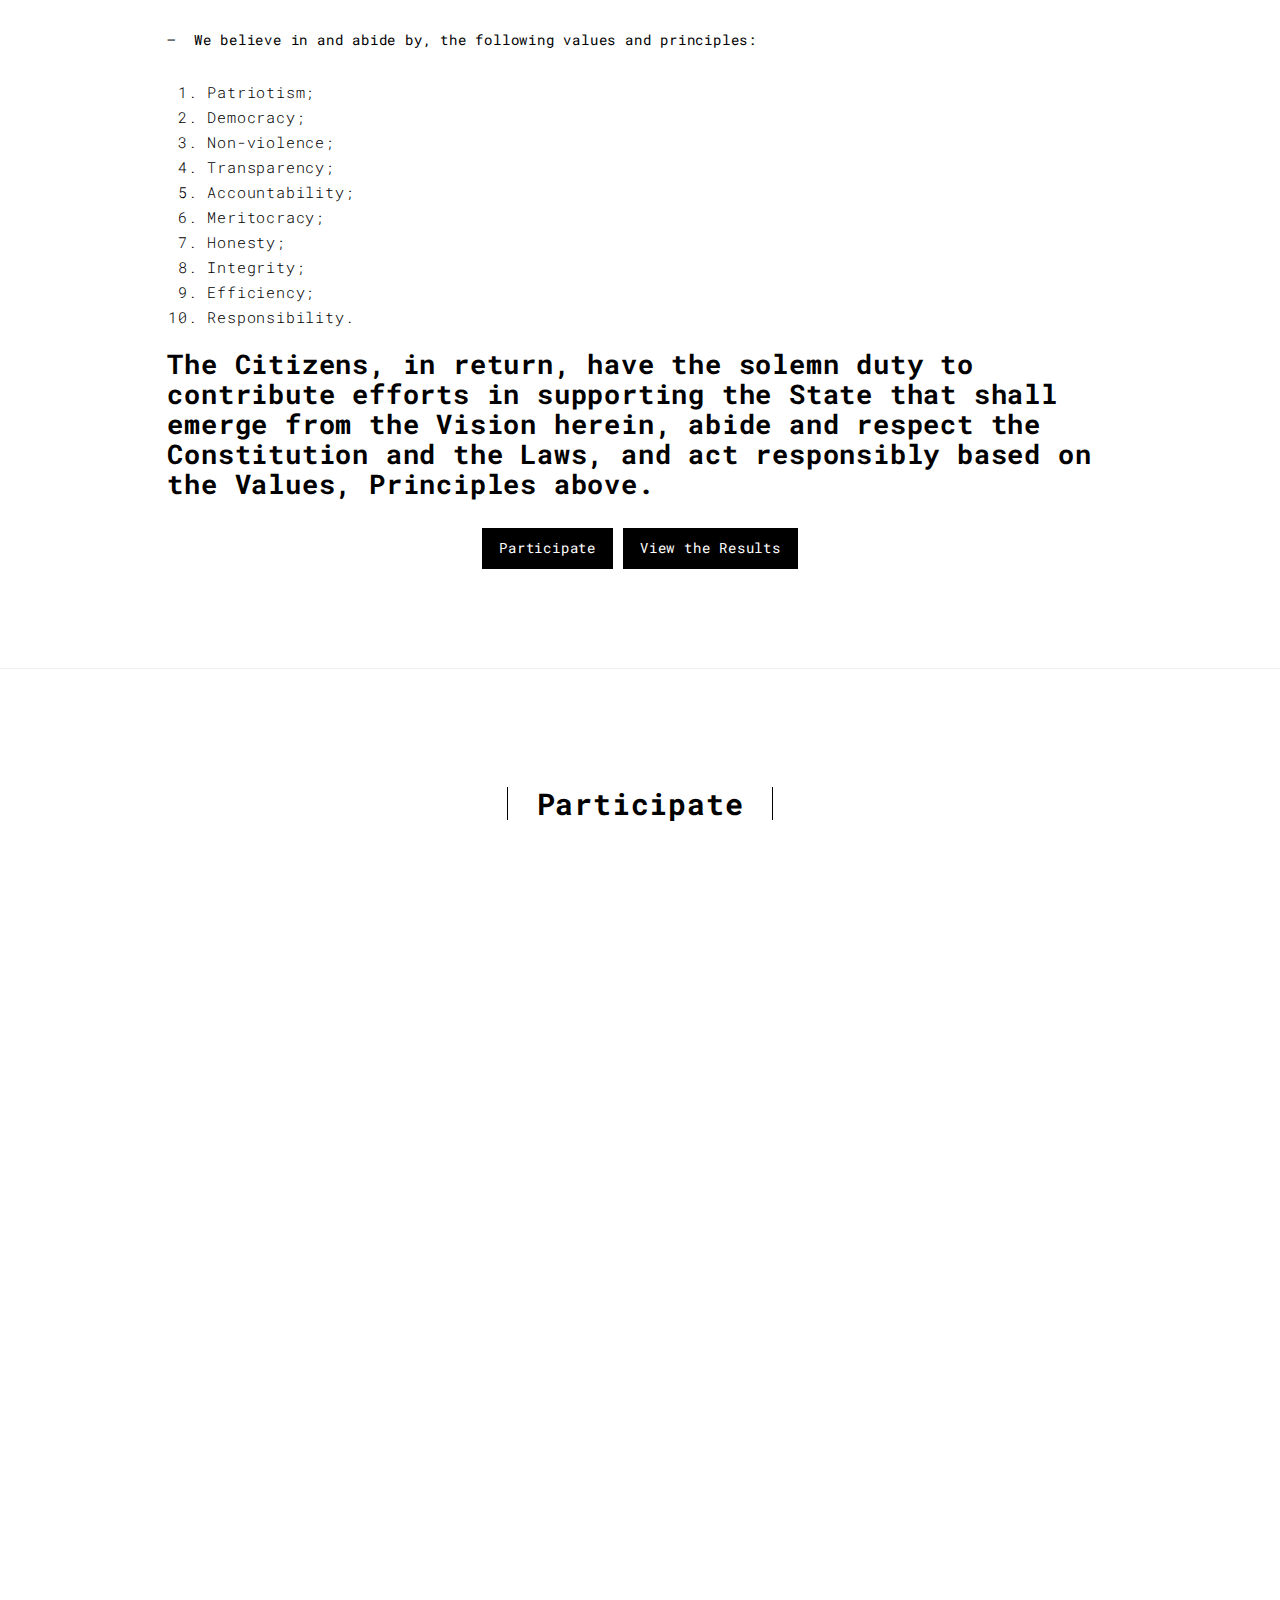
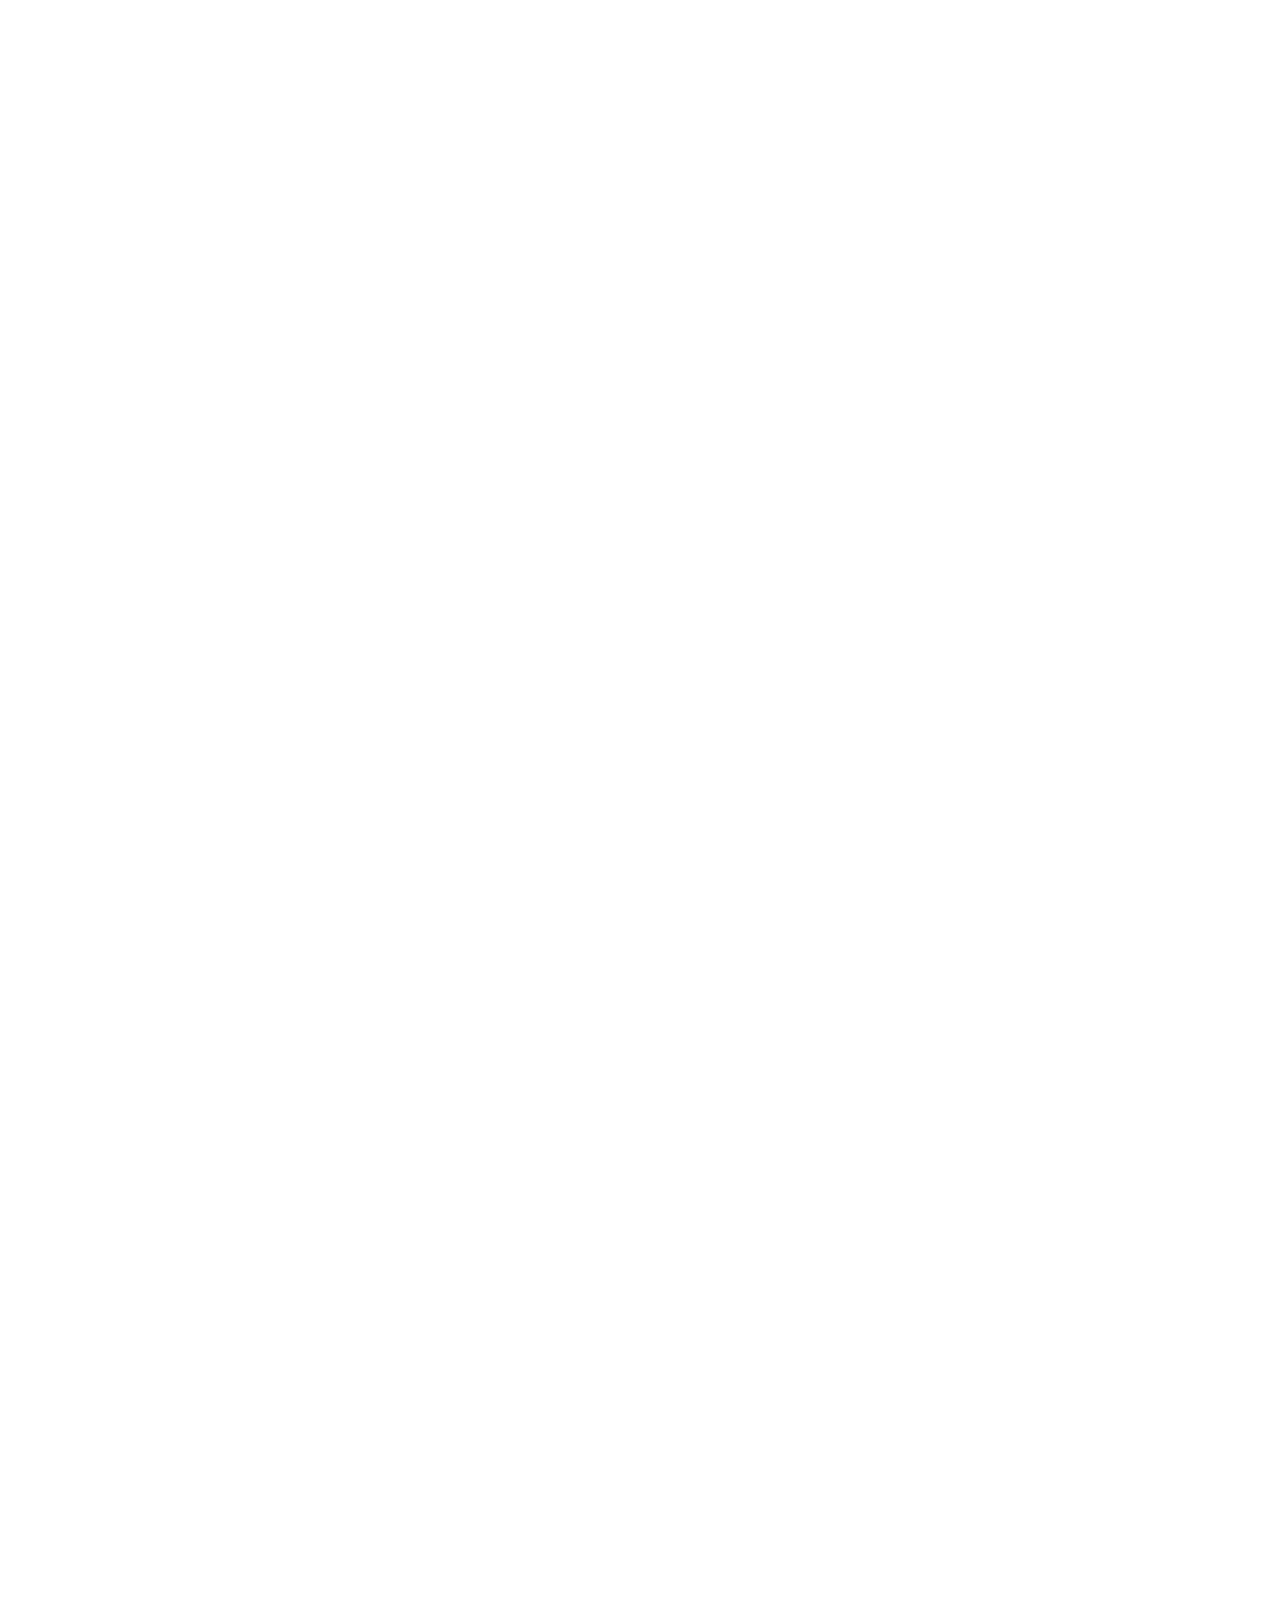
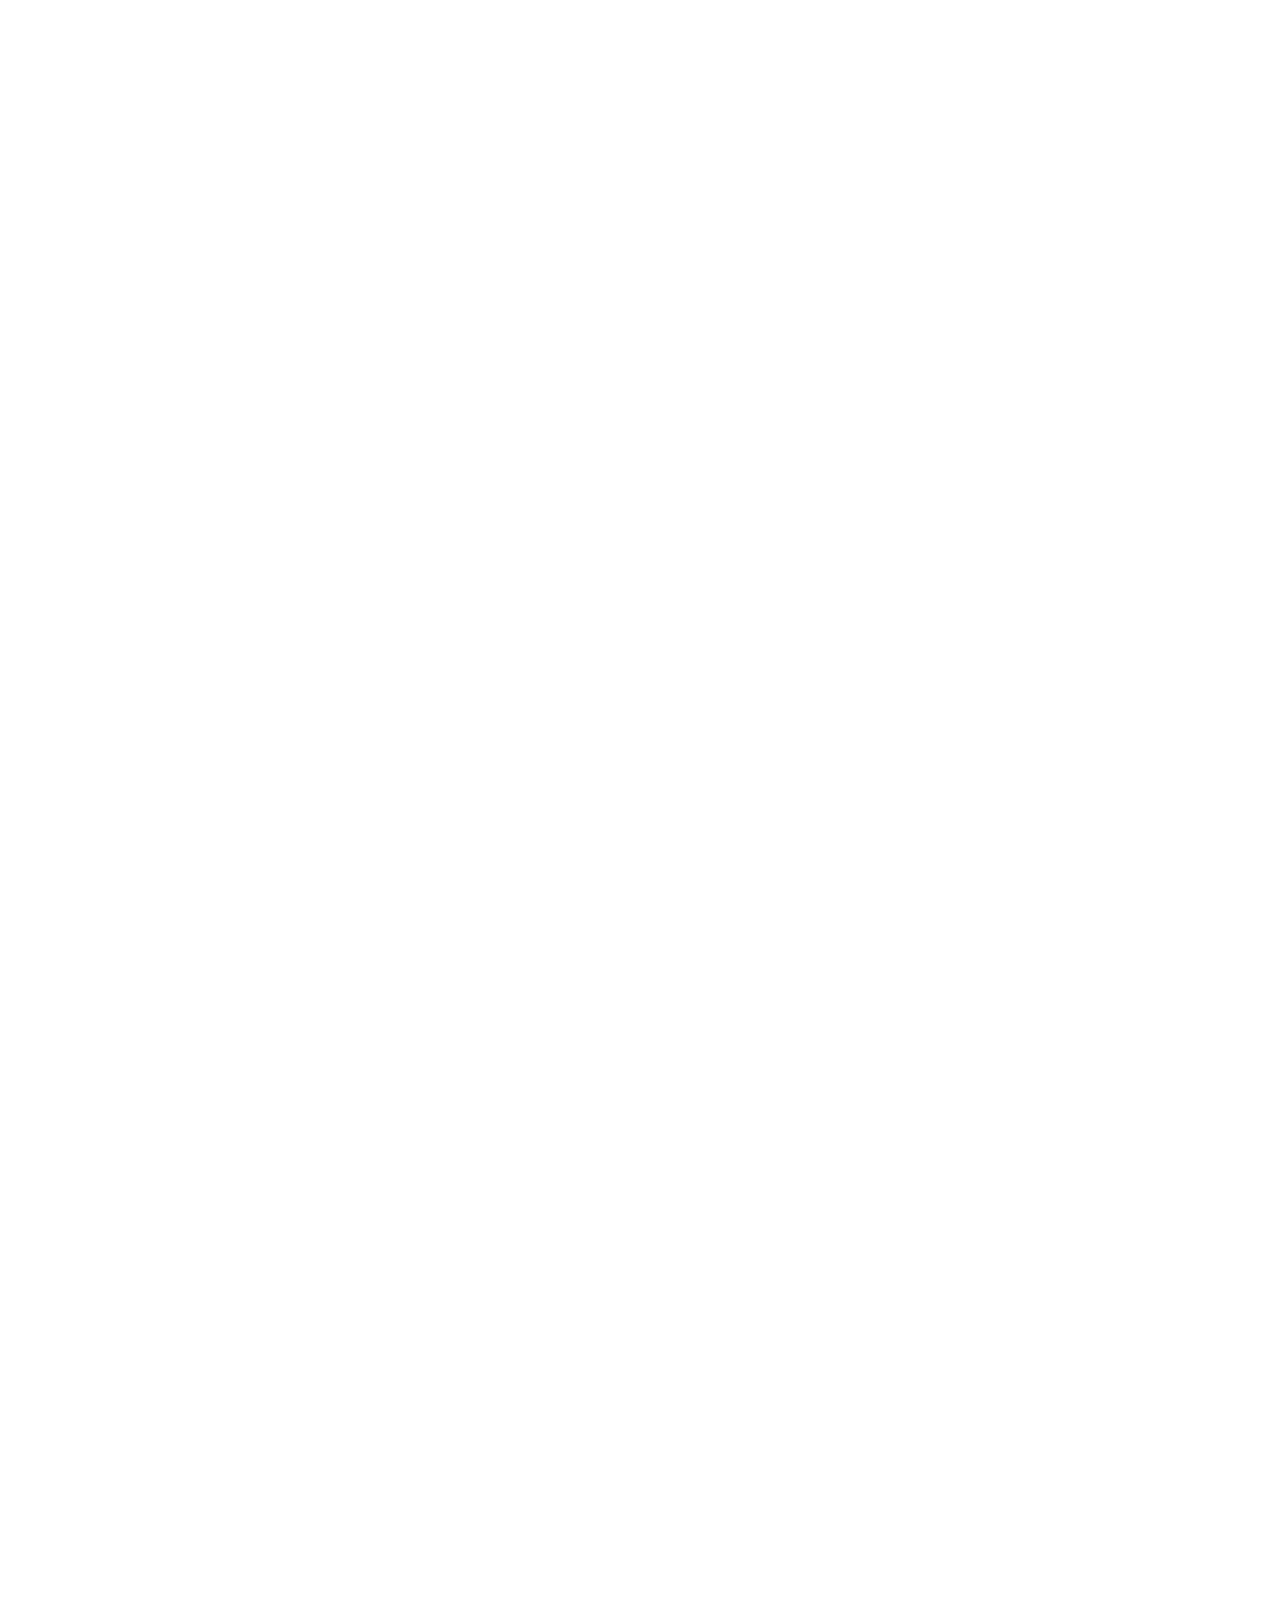
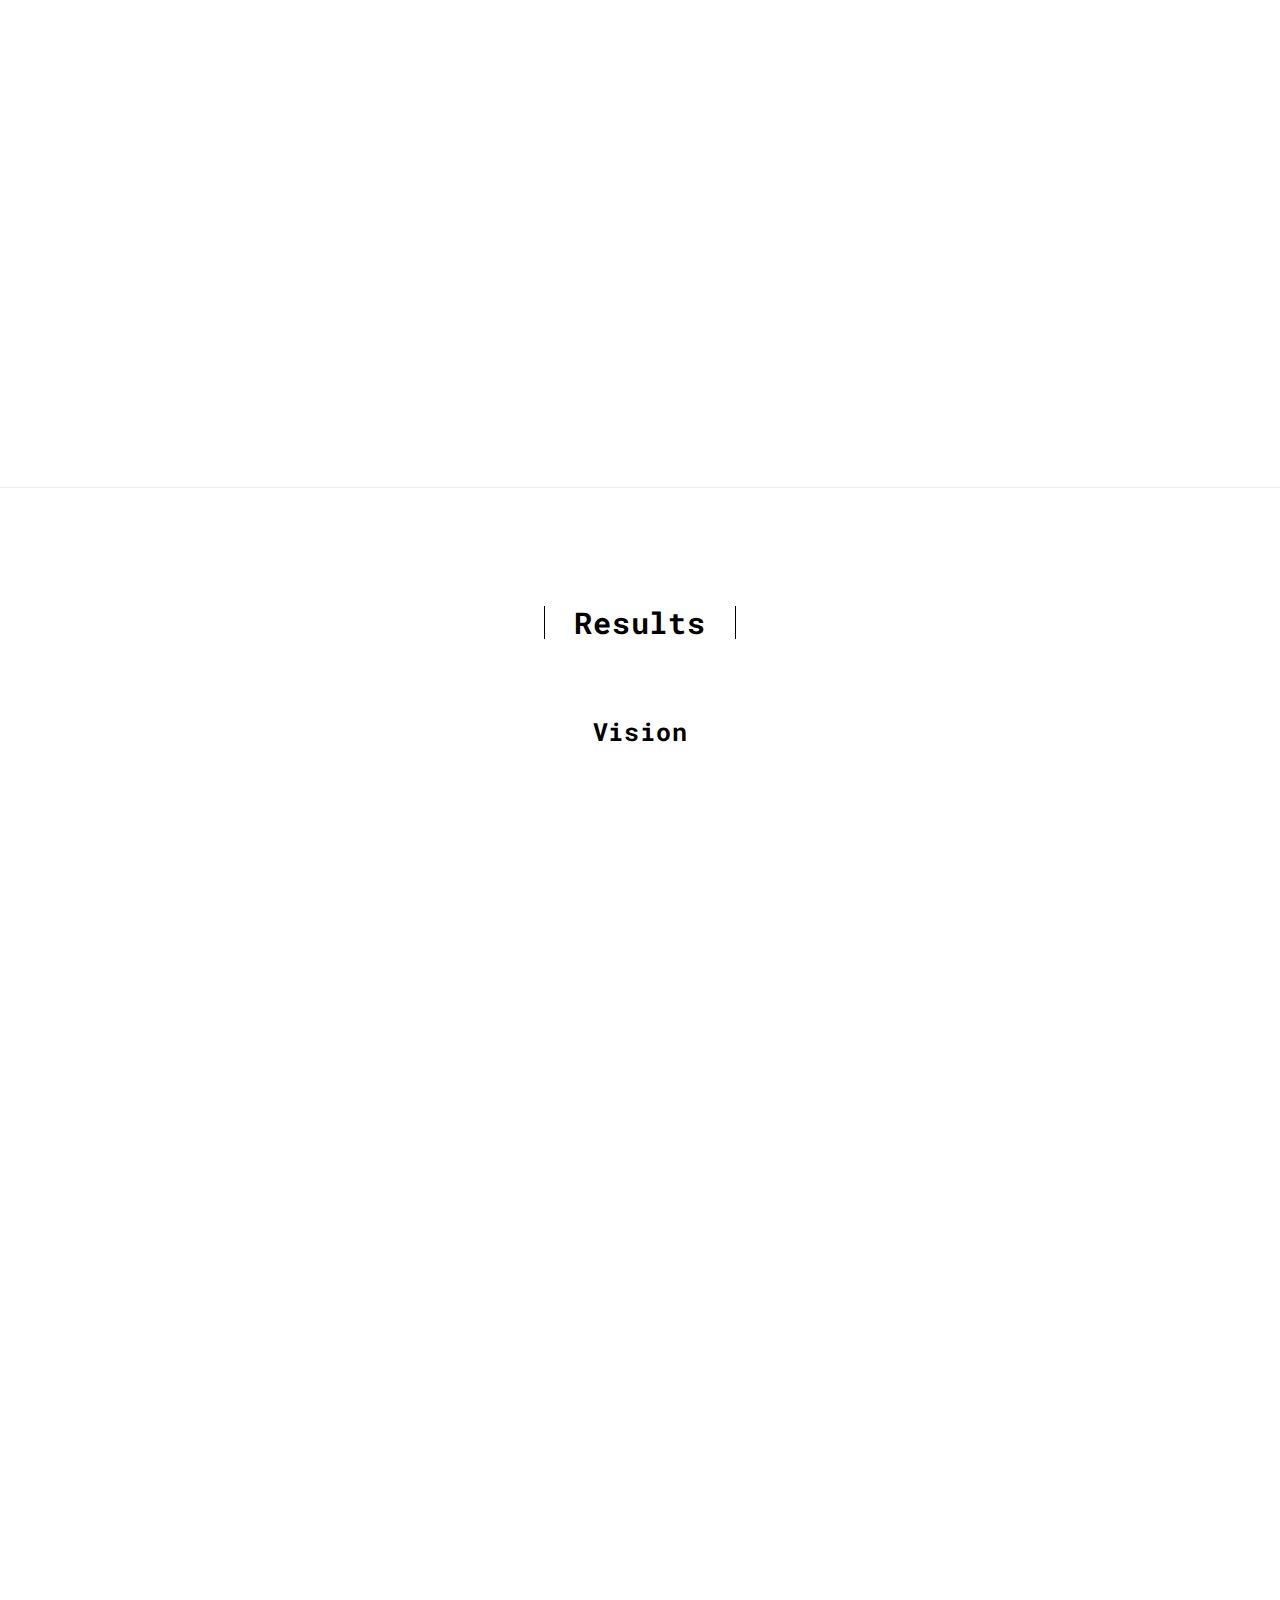
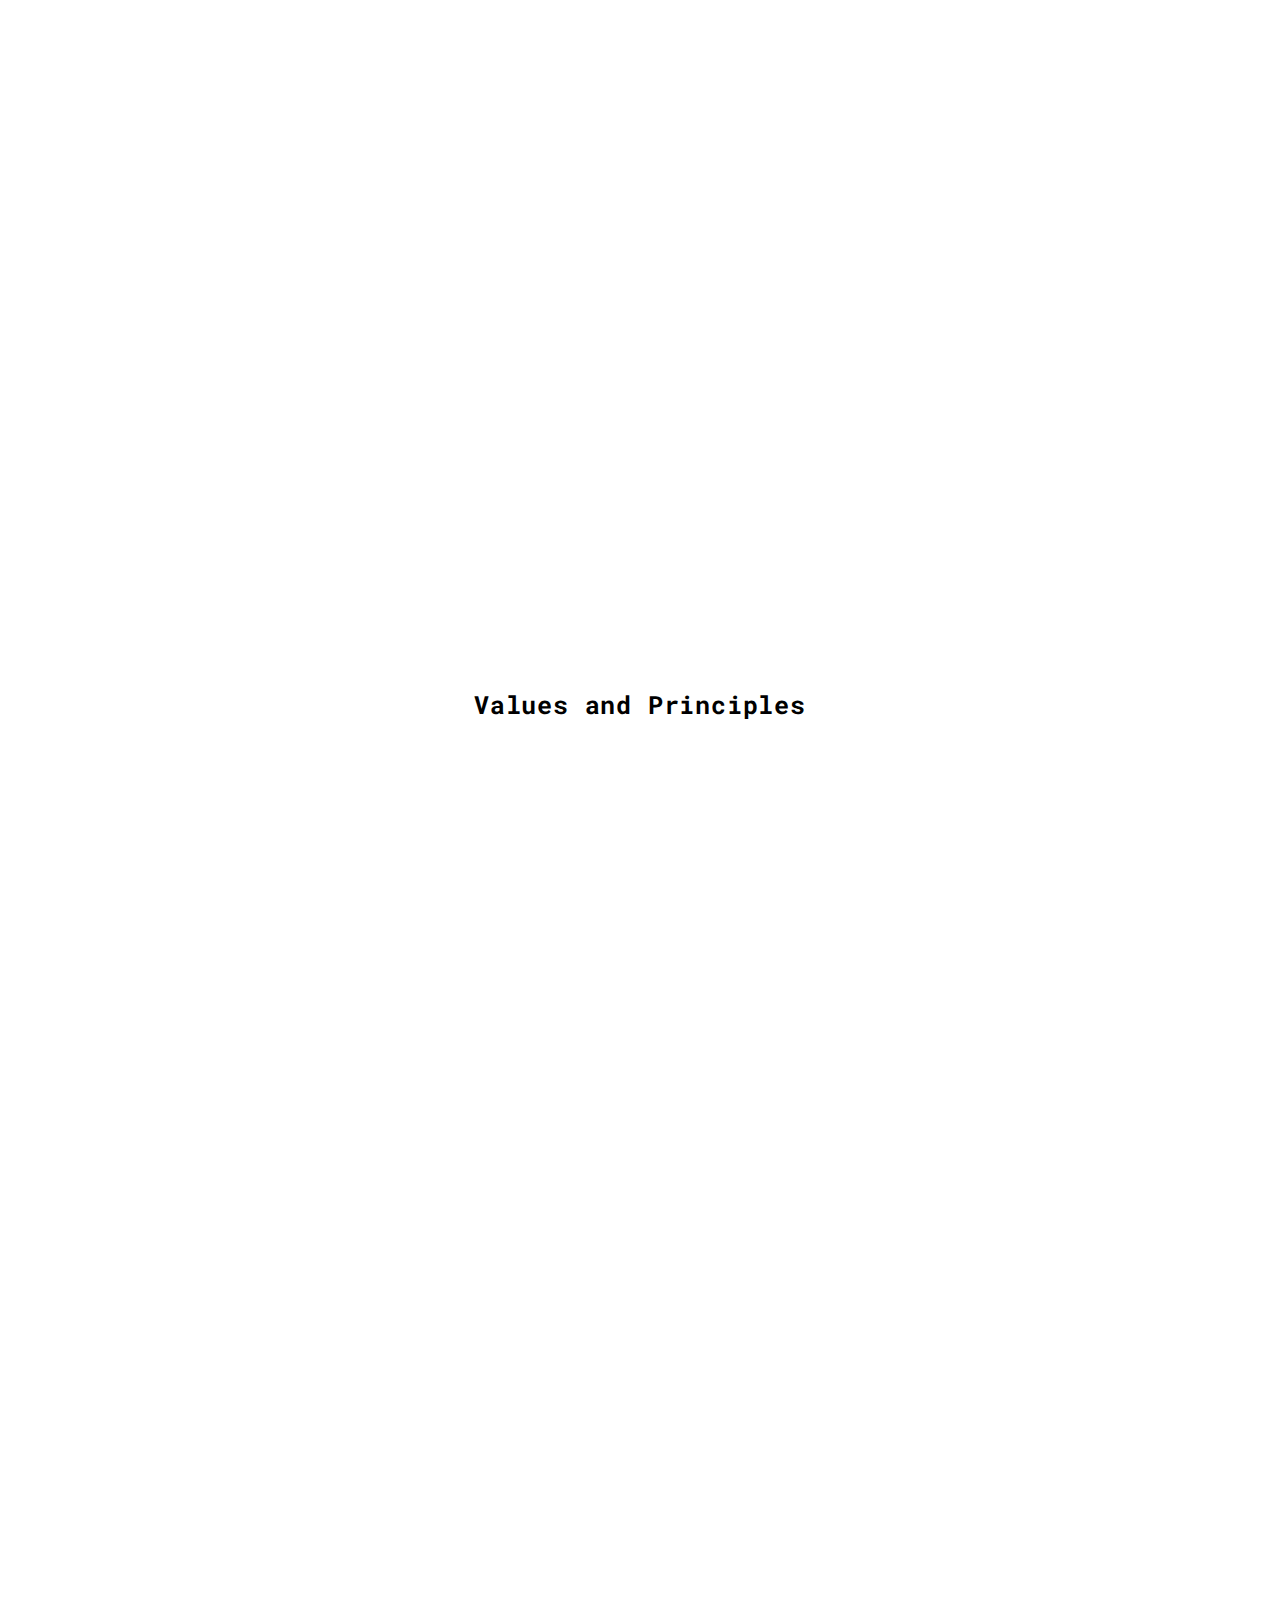
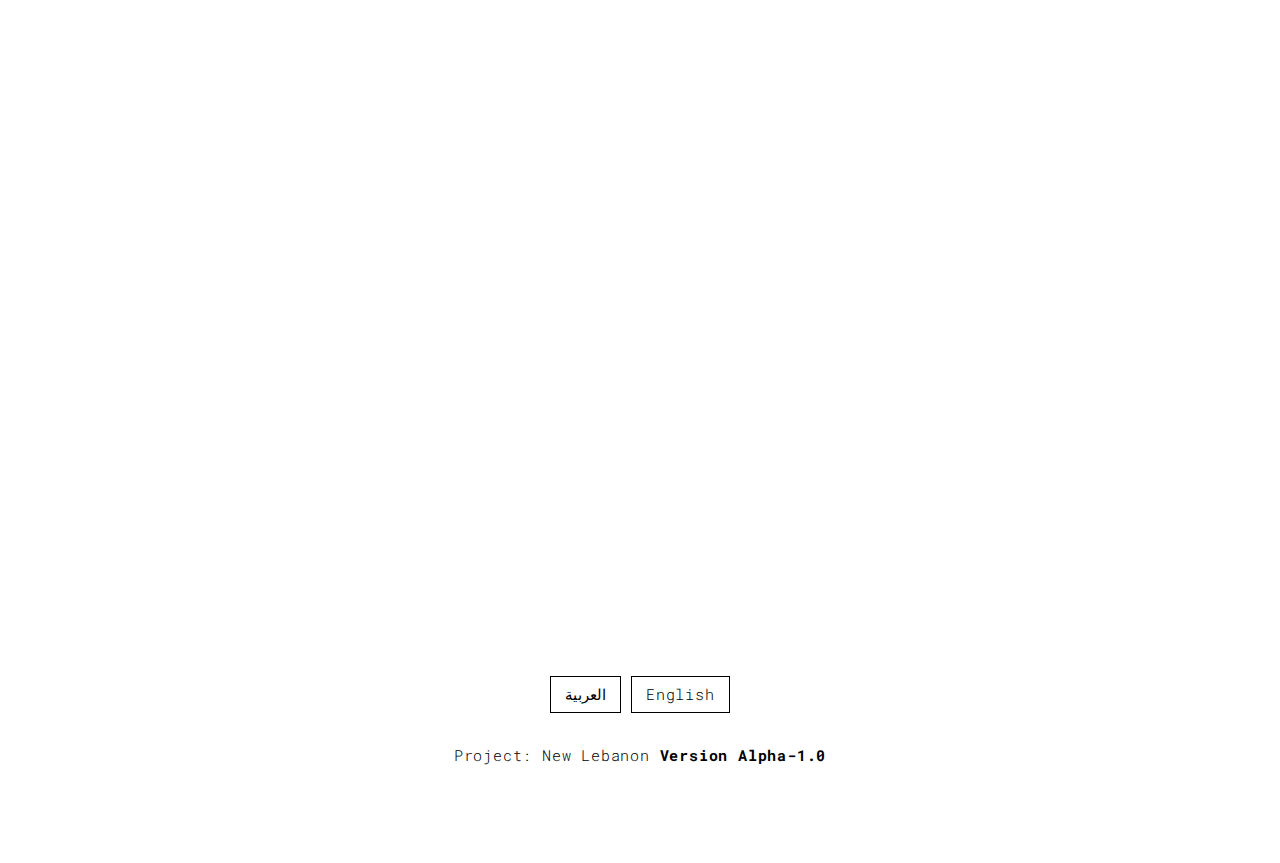
<file: index-en.html>
<!DOCTYPE html>
<html lang="en">

<head>
  <meta charset="UTF-8">
  <meta content="IE=edge" http-equiv="X-UA-Compatible">
  <meta content="width=device-width,initial-scale=1" name="viewport">
  <meta content="Why are we revolting? what kind of country do we want?" name="description">
  <meta name="google" content="notranslate" />
  <meta content="Why are we revolting? what kind of country do we want?" name="alkhawarzmi">

  <!-- Disable tap highlight on IE -->
  <meta name="msapplication-tap-highlight" content="no">
  
  <link rel="apple-touch-icon" sizes="180x180" href="./assets/apple-icon-180x180.png">
  <link href="./assets/favicon.ico" rel="icon">

  <title>Project: New Lebanon</title>  

<link href="./adreamproject.css" rel="stylesheet"></head>

<body class="minimal">
<div id="site-border-left"></div>
<div id="site-border-right"></div>
<div id="site-border-top"></div>
<div id="site-border-bottom"></div>
<!-- Add your content of header -->
<header>
  <nav class="navbar  navbar-fixed-top navbar-default">
    <div class="container">
        <button type="button" class="navbar-toggle collapsed" data-toggle="collapse" data-target="#navbar-collapse" aria-expanded="false">
          <span class="sr-only">Toggle navigation</span>
          <span class="icon-bar"></span>
          <span class="icon-bar"></span>
          <span class="icon-bar"></span>
        </button>

      <div class="collapse navbar-collapse" id="navbar-collapse">
        <a class="navbar-brand" href="./index-en.html"><strong>Project: New Lebanon</strong></a>
        <ul class="nav navbar-nav navbar-main ">
          <li><a href="#theinitiative" title="The Initiative">The Initiative</a></li>
          <li><a href="#theproject" title="The Project">The Project</a></li>
          <li><a href="#participate" title="">Participate</a></li>
          <li><a href="#results" title="">Results</a></li>
        </ul>

         <ul class="nav navbar-nav nav-secondary">
          <li><a href="./index.html" title="">العربية</a></li>
          <li><a href="./index-en.html" title="">English</a></li>
        </ul>

      </div> 
    </div>
  </nav>
</header>
<!-- Add your site or app content here -->
  <div class="hero-full-container background-image-container white-text-container" style="background-image: url('./assets/images/newlebanonvision.jpg')">
    <div class="container">
      <div class="row">
        <div class="col-xs-12">
          <div class="hero-full-wrapper">
            <div class="text-content">
              
              <h1>Project: New Lebanon</h1>
              <blockquote class="bg-primary">
                <span id="typed-strings">
                  <span>We cannot reach the country we want without Organization.</span>
                  <span>We cannot organize without Planning.</span>
                  <span>We cannot plan without a Vision.</span>
                  <span>This is an experiment to try and define a common vision and set of Values and Principles for Lebanon.</span>
                </span>
                <span id="typed"></span>
              </blockquote>
              <p class="text-center"><a href="#theinitiative" class="btn btn-primary btn-lg">The Initiative</a></p>
            </div>
          </div>
        </div>
      </div>
    </div>
  </div>

<div class="languageswitcher" id="languageswitcher">
  <div class="container">
    <div class="row">
      <div class="col-xs-12">
        <div class="text-center">
          <nav aria-label="...">
            <ul class="pager">
              <li><a href="./index.html" title="">العربية</a></li>
              <li><a href="./index-en.html" title="">English</a></li>
            </ul>
          </nav>
        </div>
      </div>
    </div>
  </div>
</div>

<div class="section-container" id="theinitiative">
  <div class="container">
    <div class="row">
      <div class="col-xs-12">
        <div class="section-container-spacer text-center">
          <h1 class="h2">The Initiative</h1>
        </div>
        <div class="row">
          <div class="col-md-10 col-md-offset-1">
            <div class="row">
              <div class="col-xs-12 col-md-12">
                
                <p>Over six months have passed since the start of the Revolution and it is clear that we cannot expect solutions from the same Ruling System (a corrupt Kleptocratic System) that brought us to financial ruin.</p>
                <h2>Who we are?</h2>
                <p>Like many of you, we are Lebanese that took to the streets to revolt against this corrupt system. We all started the Revolution with friends and family. After a while, we found ourselves in different revolutionary groups, through street demonstrations and/or meetings, and with whom we have built “trust”.</p>
                <p>The circle continued to grow until we found ourselves unable to advance further for several (internal/external) reasons. Some tried to engage with the opposition independent parties and groups that were present at the outbreak of the Revolution. However, the majority did not find, in these parties (and/or) groups, neither the readiness (or intent) to receive new associates, nor inclusive ways to work together, other than the regular old methods of the established parties.</p>
                <h2>Why this initiative?</h2>
                <p>We now find ourselves amongst several revolutionary groups, facing a lot of problems and obstacles to better organize the work of the groups.</p>
                <p>It has also become clear that there is a generational conflict and some discrepancies within the same group of the many Revolutionary groups. All this is compounded by the lack of experience of a number of revolutionaries, in political and collective work, which has made progress difficult.</p>
                <p>This has resulted in the majority of groups remaining somewhat disorganized and ‘random’, reacting to events instead of taking the offense. Some efforts do exist today to organize, yet what is needed are clear strategies, tactics, coherent planning and proactive collaboration and cooperation, towards effective change.</p>
                <p>Many who had supported the Revolution, including many individuals and small groups have despaired and are now standing on the sidelines, as spectators, whence they were once actively taking part in street demonstrations.  Worse still, some have even gone as far as to sympathize with the current government, in a desperate attempt to cling to false hopes, given the false perception of the revolution as being rudderless and leaderless.</p>
                <p>Despite all these challenges and obstacles, a number of individuals have managed to organize their groups effectively. Additionally, a number of them have started to structure themselves and some have even taken the first steps in establishing the new emerging parties.</p>
                <p>Still, these groups cannot be sufficiently effective at the national level, if they do not grow in size and/or they do not align with other groups to achieve critical mass. As a minimum they need to coordinate, cooperate, or consider merging together, into an effective “alternative” or “opposition”.</p>
                <p><em>We do not have any personal political ambition, we are just a few concerned Citizens.</em></p>
                <h2>The Objective</h2>
                <p>It is time to define a Vision, Values, and Principles for the Country we all dream of.</p>
                <p>We will not rally behind a "person", but we would rally behind an "idea/concept", a "project" for the country. And we are not looking for "Leaders", we are looking for "Representatives" who can help us achieve this vision.</p>
                <hr>
                <p>We cannot reach the country we want without Organization.</p>
                <p>We cannot organize without Planning.</p>
                <p>We cannot plan without a Vision.</p>
                <p>This is an experiment to try and define a common vision and set of Values and Principles for Lebanon.</p>
                <h2>How?</h2>
                <p>This current version is a draft. The survey is open for all serious and interested people to participate, view the results and use them any way they want. If you would like to receive future updates and/or participate in future discussions, you are free to share with us, your Full Name.</p>
                <p>In case we receive <strong>1000+ responses</strong>, we will open and organize the discussions, and those who registered will receive an email with instructions to follow.</p>
                <p>In case the target is not reached, we hope that the survey and the results will open the discussions between people and within groups on the importance of properly defining the Vision, Values and Principles.</p>
              </div>
              
            </div>
          </div>
        </div>
     </div>
    </div>
    <div class="row">
      <div class="col-xs-12 text-center">
          <a class="btn btn-primary btn-lg" href="#theproject" title="">Read the Project</a>
      </div>
    </div>
  </div>
</div>
<hr>

<div class="section-container" id="theproject">
  <div class="container">
    <div class="row">
      <div class="col-xs-12">
        <div class="section-container-spacer text-center">
          <h1 class="h2">The Project</h1>
        </div>
        
        <div class="row">
          <div class="col-md-10 col-md-offset-1">
            <div class="row">
              <div class="col-xs-12 col-md-12">

                <h2>The Vision</h2>

                <blockquote><small>We aim for Lebanon to be:</small></blockquote>

                <ol>
                  <li>A free, democratic and independent sovereign State, and a final homeland to all its Citizens.</li>
                  <li>A state free from sectarianism, feudalism, tribalism, nepotism, clientelism, and regionalism, redefined by a new and modern social contract between it and the Citizens in a way that is compatible with the requirements of development and modernity.</li>
                  <li>A State that respects the total separation of powers, between the Executive, Legislative and Judicial Bodies of the State  and that enacts laws that prohibit the interference in the nomination of Judges and in Judicial affairs.</li>
                  <li>A State where Religion is a personal matter separate from public affairs and politics <sup>*</sup>.</li>
                  <li>A State where the decision of War and Peace is vested in the competent constitutional bodies and the prerogative and exclusivity of arms is legally confined to the Lebanese State, and subject to the principle of sovereignty.</li>
                  <li>A State that genuinely protects all Liberties, including freedom of speech and the right to participate in political, social and cultural life and activities, within the boundaries and protection of the Constitution and the current laws.</li>
                  <li>A State that genuinely protects basic civil rights , and treats all of its citizens equally and fairly under the rule of Law, irrespective of age, gender, sexual preference, race, or religious beliefs, socio-economic situation and level of education, without exceptions.</li>
                  <li>A State that promotes a culture of efficiency, integrity, transparency and accountability.</li>
                  <li>A State whose competent apparatuses continuously monitor and combat Corruption and abuse of power.</li>
                  <li>A State built on a dynamic , modern merit-based administration framed by the highest standards of ethics, efficiency, and proper governance  in caring for public affairs, and constantly improving performance in accordance with the highest international standards.</li>
                  <li>A State that labors to reduce social inequities and raise the standard of living of all its citizens.</li>
                  <li>A State that provides and guarantees, free of charge to its citizens, the highest standards Healthcare, Education, and other welfare services, in alignment and support for a growing, progressive, productive, efficient and sustainable open economy, free from monopolistic practices, that would achieve a fair and balanced development, across all Lebanese regions, to enable and empower its citizens to live in dignity and to freely create, innovate and prosper.</li>
                  <li>A State where the Banking sector promotes the building of productive (and non-passive) capacities in the economy, and shields the sector from any Conflict of Interests and from any Political interference, whatsoever.</li>
                  <li>A State that harnesses its energies to preserve a clean, healthy, and green environment and to respect and protect its biodiversity.</li>
                  <li>A State that respects and preserves the nation's cultural and historical heritage and treasures.</li>
                </ol>

                <P><sup>*</sup><em> There are different opinions on several topics. However, we do agree on many, such as the subject of the secular or civil state. There is a lot of talk about a civil or secular state, and in fact we cannot decide for an entire people. We believe that we, as the people, are unable to choose without detailed explanation and awareness campaigns. Now, we certainly agree to separate religion from the state, and we can, at a later stage, expand without disagreeing now.</em></p>

                
                <h2>Values and Principles</h2>

                <blockquote><small>We believe in and abide by, the following values and principles:</small></blockquote>

                <ol>
                  <li>Patriotism;</li>
                  <li>Democracy;</li>
                  <li>Non-violence;</li>
                  <li>Transparency;</li>
                  <li>Accountability;</li>
                  <li>Meritocracy;</li>
                  <li>Honesty;</li>
                  <li>Integrity;</li>
                  <li>Efficiency;</li>
                  <li>Responsibility.</li>
                </ol>

                <blockquote>The Citizens, in return, have the solemn duty to contribute efforts in supporting the State that shall emerge from the Vision herein, abide and respect the Constitution and the Laws, and act responsibly based on the Values, Principles above.</blockquote>
              </div>
              
            </div>
          </div>
        </div>
        
        
     </div>
    </div>
    <div class="row">
      <div class="col-xs-12 text-center">
          <a class="btn btn-primary btn-lg" href="#participate" title="">Participate</a>
          <a class="btn btn-primary btn-lg" href="#results" title="">View the Results</a>
      </div>
    </div>
  </div>
</div>
<hr>

<div class="section-container" id="participate">
  <div class="container">
    <div class="row">
      <div class="col-xs-12">
        <div class="section-container-spacer text-center">
          <h1 class="h2">Participate</h1>
        </div>
        
        <div class="row">
          <div class="col-md-10 col-md-offset-1">
            <div class="row">
              <div class="col-xs-12 col-md-12">
                <iframe class="googleform" src="https://docs.google.com/forms/d/e/1FAIpQLSc8ssNjikjvUKp_fRozgAooD-iCzlYoFIXk15qawVgtcAgJMg/viewform?embedded=true" width="640" height="4301" frameborder="0" marginheight="0" marginwidth="0">Loading…</iframe>               
              </div>
              
            </div>
          </div>
        </div>
        
        
     </div>
    </div>
  </div>
</div>
<hr>

<div class="section-container" id="results">
  <div class="container-fluid">
    <div class="row">
      <div class="col-xs-12">
        <div class="section-container-spacer text-center">
          <h1 class="h2">Results</h1>
        </div>
        
        <div class="row">
          <div class="col-md-12">
         
            <div class="row">
              <div class="col-xs-12 col-md-12 charts">
                <h3 class="text-center">Vision</h3>
                <iframe src="https://docs.google.com/spreadsheets/d/e/2PACX-1vTGuSOcu9qKQl7lVUhrTXfCgHzpSUTeT_uZ3Yv2KMhY1Qa6f1cI_H2mkffGU1Qoxr74iryF8L8Sljwk/pubhtml?gid=1893355201&amp;single=true&amp;widget=false&amp;headers=false&amp;gid=0&amp;chrome=false"></iframe>
                <h3 class="text-center">Values and Principles</h3>
                <iframe src="https://docs.google.com/spreadsheets/d/e/2PACX-1vTGuSOcu9qKQl7lVUhrTXfCgHzpSUTeT_uZ3Yv2KMhY1Qa6f1cI_H2mkffGU1Qoxr74iryF8L8Sljwk/pubhtml?gid=177040652&amp;single=true&amp;widget=false&amp;headers=false&amp;gid=0&amp;chrome=false"></iframe>  
              </div>
          </div>
        </div>
        
        
     </div>
    </div>
  </div>
</div>

<div class="languageswitcher" id="languageswitcher">
  <div class="container">
    <div class="row">
      <div class="col-xs-12">
        <div class="text-center">
          <nav aria-label="...">
            <ul class="pager">
              <li><a href="./index.html" title="">العربية</a></li>
              <li><a href="./index-en.html" title="">English</a></li>
            </ul>
          </nav>
        </div>
      </div>
    </div>
  </div>
</div>

<footer class="footer-container text-center">
  <div class="container">
    <div class="row">
      <div class="col-xs-12">
        <p>Project: New Lebanon <strong>Version Alpha-1.0</strong></p>
      </div>
    </div>
  </div>
</footer>


<script>
  document.addEventListener("DOMContentLoaded", function (event) {
     type();
     movingBackgroundImage();
  });
</script>


<script type="text/javascript" src="./adreamproject.js"></script></body>

</html>
</file>
<file: adreamproject.css>
@import url(https://fonts.googleapis.com/css?family=Roboto:900|Roboto+Mono:300,400,700);@import url(https://maxcdn.bootstrapcdn.com/font-awesome/4.7.0/css/font-awesome.min.css);/*!
 * Bootstrap v3.3.7 (http://getbootstrap.com)
 * Copyright 2011-2016 Twitter, Inc.
 * Licensed under MIT (https://github.com/twbs/bootstrap/blob/master/LICENSE)
 */
/*! normalize.css v3.0.3 | MIT License | github.com/necolas/normalize.css */html{font-family:sans-serif;-ms-text-size-adjust:100%;-webkit-text-size-adjust:100%}body{margin:0}article,aside,details,figcaption,figure,footer,header,hgroup,main,menu,nav,section,summary{display:block}audio,canvas,progress,video{display:inline-block;vertical-align:baseline}audio:not([controls]){display:none;height:0}[hidden],template{display:none}a{background-color:transparent}a:active,a:hover{outline:0}abbr[title]{border-bottom:1px dotted}b,strong{font-weight:700}dfn{font-style:italic}h1{font-size:2em;margin:.67em 0}mark{background:#ff0;color:#000}small{font-size:80%}sub,sup{font-size:75%;line-height:0;position:relative;vertical-align:baseline}sup{top:-.5em}sub{bottom:-.25em}img{border:0}svg:not(:root){overflow:hidden}figure{margin:1em 40px}hr{box-sizing:content-box;height:0}pre{overflow:auto}code,kbd,pre,samp{font-family:monospace,monospace;font-size:1em}button,input,optgroup,select,textarea{color:inherit;font:inherit;margin:0}button{overflow:visible}button,select{text-transform:none}button,html input[type=button],input[type=reset],input[type=submit]{-webkit-appearance:button;cursor:pointer}button[disabled],html input[disabled]{cursor:default}button::-moz-focus-inner,input::-moz-focus-inner{border:0;padding:0}input{line-height:normal}input[type=checkbox],input[type=radio]{box-sizing:border-box;padding:0}input[type=number]::-webkit-inner-spin-button,input[type=number]::-webkit-outer-spin-button{height:auto}input[type=search]{-webkit-appearance:textfield;box-sizing:content-box}input[type=search]::-webkit-search-cancel-button,input[type=search]::-webkit-search-decoration{-webkit-appearance:none}fieldset{border:1px solid silver;margin:0 2px;padding:.35em .625em .75em}textarea{overflow:auto}optgroup{font-weight:700}table{border-collapse:collapse;border-spacing:0}td,th{padding:0}

/*! Source: https://github.com/h5bp/html5-boilerplate/blob/master/src/css/main.css */@media print{*,:after,:before{background:transparent!important;color:#000!important;box-shadow:none!important;text-shadow:none!important}a,a:visited{text-decoration:underline}a[href]:after{content:" (" attr(href) ")"}abbr[title]:after{content:" (" attr(title) ")"}a[href^="#"]:after,a[href^="javascript:"]:after{content:""}blockquote,pre{border:1px solid #999;page-break-inside:avoid}thead{display:table-header-group}img,tr{page-break-inside:avoid}img{max-width:100%!important}h2,h3,p{orphans:3;widows:3}h2,h3{page-break-after:avoid}.navbar{display:none}.btn>.caret,.dropup>.btn>.caret{border-top-color:#000!important}.label{border:1px solid #000}.table{border-collapse:collapse!important}.table td,.table th{background-color:#fff!important}.table-bordered td,.table-bordered th{border:1px solid #ddd!important}}*,:after,:before{-webkit-box-sizing:border-box;-moz-box-sizing:border-box;box-sizing:border-box}html{font-size:10px;-webkit-tap-highlight-color:transparent}body{font-family:Roboto Mono,Helvetica,Arial,sans-serif;font-size:15px;line-height:1.78;color:#000;background-color:#fff}button,input,select,textarea{font-family:inherit;font-size:inherit;line-height:inherit}a{color:#000000;text-decoration:none}a:focus,a:hover{color:#0012b3;text-decoration:underline}a:focus{outline:5px auto -webkit-focus-ring-color;outline-offset:-2px}figure{margin:0}img{vertical-align:middle}.img-responsive{display:block;max-width:100%;height:auto}.img-rounded{border-radius:0}.img-thumbnail{padding:4px;line-height:1.78;background-color:#fff;border:1px solid #ddd;border-radius:0;-webkit-transition:all .2s ease-in-out;-o-transition:all .2s ease-in-out;transition:all .2s ease-in-out;display:inline-block;max-width:100%;height:auto}.img-circle{border-radius:50%}hr{margin-top:19px;margin-bottom:19px;border:0;border-top:1px solid #eee}.sr-only{position:absolute;width:1px;height:1px;margin:-1px;padding:0;overflow:hidden;clip:rect(0,0,0,0);border:0}.sr-only-focusable:active,.sr-only-focusable:focus{position:static;width:auto;height:auto;margin:0;overflow:visible;clip:auto}[role=button]{cursor:pointer}.h1,.h2,.h3,.h4,.h5,.h6,h1,h2,h3,h4,h5,h6{font-family:Roboto Mono,Helvetica,Arial,sans-serif;font-weight:700;line-height:1.1;color:#000}.h1 .small,.h1 small,.h2 .small,.h2 small,.h3 .small,.h3 small,.h4 .small,.h4 small,.h5 .small,.h5 small,.h6 .small,.h6 small,h1 .small,h1 small,h2 .small,h2 small,h3 .small,h3 small,h4 .small,h4 small,h5 .small,h5 small,h6 .small,h6 small{font-weight:400;line-height:1;color:#777}.h1,.h2,.h3,h1,h2,h3{margin-top:19px;margin-bottom:9.5px}.h1 .small,.h1 small,.h2 .small,.h2 small,.h3 .small,.h3 small,h1 .small,h1 small,h2 .small,h2 small,h3 .small,h3 small{font-size:65%}.h4,.h5,.h6,h4,h5,h6{margin-top:9.5px;margin-bottom:9.5px}.h4 .small,.h4 small,.h5 .small,.h5 small,.h6 .small,.h6 small,h4 .small,h4 small,h5 .small,h5 small,h6 .small,h6 small{font-size:75%}.h1,h1{font-size:70px}.h2,h2{font-size:30px}.h3,h3{font-size:25px}.h4,.h5,h4,h5{font-size:20px}.h6,h6{font-size:15px}p{margin:0 0 9.5px}.lead{margin-bottom:19px;font-size:12px;font-weight:300;line-height:1.4}@media (min-width:768px){.lead{font-size:16.5px}}.small,small{font-size:90%}.mark,mark{background-color:#fcf8e3;padding:.2em}.text-left{text-align:left}.text-right{text-align:right}.text-center{text-align:center}.text-justify{text-align:justify}.text-nowrap{white-space:nowrap}.text-lowercase{text-transform:lowercase}.initialism,.text-uppercase{text-transform:uppercase}.text-capitalize{text-transform:capitalize}.text-muted{color:#777}.text-primary{color:#000000}a.text-primary:focus,a.text-primary:hover{color:#0015cc}.text-success{color:#fff}a.text-success:focus,a.text-success:hover{color:#e6e6e6}.text-info{color:#31708f}a.text-info:focus,a.text-info:hover{color:#245269}.text-warning{color:#8a6d3b}a.text-warning:focus,a.text-warning:hover{color:#66512c}.text-danger{color:#fff}a.text-danger:focus,a.text-danger:hover{color:#e6e6e6}.bg-primary{color:#fff;background-color:#000000}a.bg-primary:focus,a.bg-primary:hover{background-color:#0015cc}.bg-success,a.bg-success:focus,a.bg-success:hover{background-color:#000}.bg-info{background-color:#d9edf7}a.bg-info:focus,a.bg-info:hover{background-color:#afd9ee}.bg-warning{background-color:#fcf8e3}a.bg-warning:focus,a.bg-warning:hover{background-color:#f7ecb5}.bg-danger{background-color:red}a.bg-danger:focus,a.bg-danger:hover{background-color:#c00}.page-header{padding-bottom:8.5px;margin:38px 0 19px;border-bottom:1px solid #eee}ol,ul{margin-top:0;margin-bottom:9.5px}ol ol,ol ul,ul ol,ul ul{margin-bottom:0}.list-inline,.list-unstyled{padding-left:0;list-style:none}.list-inline{margin-left:-5px}.list-inline>li{display:inline-block;padding-left:5px;padding-right:5px}dl{margin-top:0;margin-bottom:19px}dd,dt{line-height:1.78}dt{font-weight:700}dd{margin-left:0}.dl-horizontal dd:after,.dl-horizontal dd:before{content:" ";display:table}.dl-horizontal dd:after{clear:both}@media (min-width:768px){.dl-horizontal dt{float:left;width:160px;clear:left;text-align:right;overflow:hidden;text-overflow:ellipsis;white-space:nowrap}.dl-horizontal dd{margin-left:180px}}abbr[data-original-title],abbr[title]{cursor:help;border-bottom:1px dotted #777}.initialism{font-size:90%}blockquote{padding:9.5px 19px;margin:0 0 19px;font-size:13.75px;border-left:5px solid #eee}blockquote ol:last-child,blockquote p:last-child,blockquote ul:last-child{margin-bottom:0}blockquote .small,blockquote footer,blockquote small{display:block;font-size:80%;line-height:1.78;color:#777}blockquote .small:before,blockquote footer:before,blockquote small:before{content:"\2014   \A0"}.blockquote-reverse,blockquote.pull-right{padding-right:15px;padding-left:0;border-right:5px solid #eee;border-left:0;text-align:right}.blockquote-reverse .small:before,.blockquote-reverse footer:before,.blockquote-reverse small:before,blockquote.pull-right .small:before,blockquote.pull-right footer:before,blockquote.pull-right small:before{content:""}.blockquote-reverse .small:after,.blockquote-reverse footer:after,.blockquote-reverse small:after,blockquote.pull-right .small:after,blockquote.pull-right footer:after,blockquote.pull-right small:after{content:"\A0   \2014"}address{margin-bottom:19px;font-style:normal;line-height:1.78}code,kbd,pre,samp{font-family:Menlo,Monaco,Consolas,Courier New,monospace}code{color:#c7254e;background-color:#f9f2f4}code,kbd{padding:2px 4px;font-size:90%;border-radius:0}kbd{color:#fff;background-color:#333;box-shadow:inset 0 -1px 0 rgba(0,0,0,.25)}kbd kbd{padding:0;font-size:100%;font-weight:700;box-shadow:none}pre{display:block;padding:9px;margin:0 0 9.5px;font-size:10px;line-height:1.78;word-break:break-all;word-wrap:break-word;color:#333;background-color:#f5f5f5;border:1px solid #ccc;border-radius:0}pre code{padding:0;font-size:inherit;color:inherit;white-space:pre-wrap;background-color:transparent;border-radius:0}.pre-scrollable{max-height:340px;overflow-y:scroll}.container{margin-right:auto;margin-left:auto;padding-left:15px;padding-right:15px}.container:after,.container:before{content:" ";display:table}.container:after{clear:both}@media (min-width:768px){.container{width:750px}}@media (min-width:992px){.container{width:970px}}@media (min-width:1200px){.container{width:1170px}}.container-fluid{margin-right:auto;margin-left:auto;padding-left:15px;padding-right:15px}.container-fluid:after,.container-fluid:before{content:" ";display:table}.container-fluid:after{clear:both}.row{margin-left:-15px;margin-right:-15px}.row:after,.row:before{content:" ";display:table}.row:after{clear:both}.col-lg-1,.col-lg-2,.col-lg-3,.col-lg-4,.col-lg-5,.col-lg-6,.col-lg-7,.col-lg-8,.col-lg-9,.col-lg-10,.col-lg-11,.col-lg-12,.col-md-1,.col-md-2,.col-md-3,.col-md-4,.col-md-5,.col-md-6,.col-md-7,.col-md-8,.col-md-9,.col-md-10,.col-md-11,.col-md-12,.col-sm-1,.col-sm-2,.col-sm-3,.col-sm-4,.col-sm-5,.col-sm-6,.col-sm-7,.col-sm-8,.col-sm-9,.col-sm-10,.col-sm-11,.col-sm-12,.col-xs-1,.col-xs-2,.col-xs-3,.col-xs-4,.col-xs-5,.col-xs-6,.col-xs-7,.col-xs-8,.col-xs-9,.col-xs-10,.col-xs-11,.col-xs-12{position:relative;min-height:1px;padding-left:15px;padding-right:15px}.col-xs-1,.col-xs-2,.col-xs-3,.col-xs-4,.col-xs-5,.col-xs-6,.col-xs-7,.col-xs-8,.col-xs-9,.col-xs-10,.col-xs-11,.col-xs-12{float:left}.col-xs-1{width:8.33333%}.col-xs-2{width:16.66667%}.col-xs-3{width:25%}.col-xs-4{width:33.33333%}.col-xs-5{width:41.66667%}.col-xs-6{width:50%}.col-xs-7{width:58.33333%}.col-xs-8{width:66.66667%}.col-xs-9{width:75%}.col-xs-10{width:83.33333%}.col-xs-11{width:91.66667%}.col-xs-12{width:100%}.col-xs-pull-0{right:auto}.col-xs-pull-1{right:8.33333%}.col-xs-pull-2{right:16.66667%}.col-xs-pull-3{right:25%}.col-xs-pull-4{right:33.33333%}.col-xs-pull-5{right:41.66667%}.col-xs-pull-6{right:50%}.col-xs-pull-7{right:58.33333%}.col-xs-pull-8{right:66.66667%}.col-xs-pull-9{right:75%}.col-xs-pull-10{right:83.33333%}.col-xs-pull-11{right:91.66667%}.col-xs-pull-12{right:100%}.col-xs-push-0{left:auto}.col-xs-push-1{left:8.33333%}.col-xs-push-2{left:16.66667%}.col-xs-push-3{left:25%}.col-xs-push-4{left:33.33333%}.col-xs-push-5{left:41.66667%}.col-xs-push-6{left:50%}.col-xs-push-7{left:58.33333%}.col-xs-push-8{left:66.66667%}.col-xs-push-9{left:75%}.col-xs-push-10{left:83.33333%}.col-xs-push-11{left:91.66667%}.col-xs-push-12{left:100%}.col-xs-offset-0{margin-left:0}.col-xs-offset-1{margin-left:8.33333%}.col-xs-offset-2{margin-left:16.66667%}.col-xs-offset-3{margin-left:25%}.col-xs-offset-4{margin-left:33.33333%}.col-xs-offset-5{margin-left:41.66667%}.col-xs-offset-6{margin-left:50%}.col-xs-offset-7{margin-left:58.33333%}.col-xs-offset-8{margin-left:66.66667%}.col-xs-offset-9{margin-left:75%}.col-xs-offset-10{margin-left:83.33333%}.col-xs-offset-11{margin-left:91.66667%}.col-xs-offset-12{margin-left:100%}@media (min-width:768px){.col-sm-1,.col-sm-2,.col-sm-3,.col-sm-4,.col-sm-5,.col-sm-6,.col-sm-7,.col-sm-8,.col-sm-9,.col-sm-10,.col-sm-11,.col-sm-12{float:left}.col-sm-1{width:8.33333%}.col-sm-2{width:16.66667%}.col-sm-3{width:25%}.col-sm-4{width:33.33333%}.col-sm-5{width:41.66667%}.col-sm-6{width:50%}.col-sm-7{width:58.33333%}.col-sm-8{width:66.66667%}.col-sm-9{width:75%}.col-sm-10{width:83.33333%}.col-sm-11{width:91.66667%}.col-sm-12{width:100%}.col-sm-pull-0{right:auto}.col-sm-pull-1{right:8.33333%}.col-sm-pull-2{right:16.66667%}.col-sm-pull-3{right:25%}.col-sm-pull-4{right:33.33333%}.col-sm-pull-5{right:41.66667%}.col-sm-pull-6{right:50%}.col-sm-pull-7{right:58.33333%}.col-sm-pull-8{right:66.66667%}.col-sm-pull-9{right:75%}.col-sm-pull-10{right:83.33333%}.col-sm-pull-11{right:91.66667%}.col-sm-pull-12{right:100%}.col-sm-push-0{left:auto}.col-sm-push-1{left:8.33333%}.col-sm-push-2{left:16.66667%}.col-sm-push-3{left:25%}.col-sm-push-4{left:33.33333%}.col-sm-push-5{left:41.66667%}.col-sm-push-6{left:50%}.col-sm-push-7{left:58.33333%}.col-sm-push-8{left:66.66667%}.col-sm-push-9{left:75%}.col-sm-push-10{left:83.33333%}.col-sm-push-11{left:91.66667%}.col-sm-push-12{left:100%}.col-sm-offset-0{margin-left:0}.col-sm-offset-1{margin-left:8.33333%}.col-sm-offset-2{margin-left:16.66667%}.col-sm-offset-3{margin-left:25%}.col-sm-offset-4{margin-left:33.33333%}.col-sm-offset-5{margin-left:41.66667%}.col-sm-offset-6{margin-left:50%}.col-sm-offset-7{margin-left:58.33333%}.col-sm-offset-8{margin-left:66.66667%}.col-sm-offset-9{margin-left:75%}.col-sm-offset-10{margin-left:83.33333%}.col-sm-offset-11{margin-left:91.66667%}.col-sm-offset-12{margin-left:100%}}@media (min-width:992px){.col-md-1,.col-md-2,.col-md-3,.col-md-4,.col-md-5,.col-md-6,.col-md-7,.col-md-8,.col-md-9,.col-md-10,.col-md-11,.col-md-12{float:left}.col-md-1{width:8.33333%}.col-md-2{width:16.66667%}.col-md-3{width:25%}.col-md-4{width:33.33333%}.col-md-5{width:41.66667%}.col-md-6{width:50%}.col-md-7{width:58.33333%}.col-md-8{width:66.66667%}.col-md-9{width:75%}.col-md-10{width:83.33333%}.col-md-11{width:91.66667%}.col-md-12{width:100%}.col-md-pull-0{right:auto}.col-md-pull-1{right:8.33333%}.col-md-pull-2{right:16.66667%}.col-md-pull-3{right:25%}.col-md-pull-4{right:33.33333%}.col-md-pull-5{right:41.66667%}.col-md-pull-6{right:50%}.col-md-pull-7{right:58.33333%}.col-md-pull-8{right:66.66667%}.col-md-pull-9{right:75%}.col-md-pull-10{right:83.33333%}.col-md-pull-11{right:91.66667%}.col-md-pull-12{right:100%}.col-md-push-0{left:auto}.col-md-push-1{left:8.33333%}.col-md-push-2{left:16.66667%}.col-md-push-3{left:25%}.col-md-push-4{left:33.33333%}.col-md-push-5{left:41.66667%}.col-md-push-6{left:50%}.col-md-push-7{left:58.33333%}.col-md-push-8{left:66.66667%}.col-md-push-9{left:75%}.col-md-push-10{left:83.33333%}.col-md-push-11{left:91.66667%}.col-md-push-12{left:100%}.col-md-offset-0{margin-left:0}.col-md-offset-1{margin-left:8.33333%}.col-md-offset-2{margin-left:16.66667%}.col-md-offset-3{margin-left:25%}.col-md-offset-4{margin-left:33.33333%}.col-md-offset-5{margin-left:41.66667%}.col-md-offset-6{margin-left:50%}.col-md-offset-7{margin-left:58.33333%}.col-md-offset-8{margin-left:66.66667%}.col-md-offset-9{margin-left:75%}.col-md-offset-10{margin-left:83.33333%}.col-md-offset-11{margin-left:91.66667%}.col-md-offset-12{margin-left:100%}}@media (min-width:1200px){.col-lg-1,.col-lg-2,.col-lg-3,.col-lg-4,.col-lg-5,.col-lg-6,.col-lg-7,.col-lg-8,.col-lg-9,.col-lg-10,.col-lg-11,.col-lg-12{float:left}.col-lg-1{width:8.33333%}.col-lg-2{width:16.66667%}.col-lg-3{width:25%}.col-lg-4{width:33.33333%}.col-lg-5{width:41.66667%}.col-lg-6{width:50%}.col-lg-7{width:58.33333%}.col-lg-8{width:66.66667%}.col-lg-9{width:75%}.col-lg-10{width:83.33333%}.col-lg-11{width:91.66667%}.col-lg-12{width:100%}.col-lg-pull-0{right:auto}.col-lg-pull-1{right:8.33333%}.col-lg-pull-2{right:16.66667%}.col-lg-pull-3{right:25%}.col-lg-pull-4{right:33.33333%}.col-lg-pull-5{right:41.66667%}.col-lg-pull-6{right:50%}.col-lg-pull-7{right:58.33333%}.col-lg-pull-8{right:66.66667%}.col-lg-pull-9{right:75%}.col-lg-pull-10{right:83.33333%}.col-lg-pull-11{right:91.66667%}.col-lg-pull-12{right:100%}.col-lg-push-0{left:auto}.col-lg-push-1{left:8.33333%}.col-lg-push-2{left:16.66667%}.col-lg-push-3{left:25%}.col-lg-push-4{left:33.33333%}.col-lg-push-5{left:41.66667%}.col-lg-push-6{left:50%}.col-lg-push-7{left:58.33333%}.col-lg-push-8{left:66.66667%}.col-lg-push-9{left:75%}.col-lg-push-10{left:83.33333%}.col-lg-push-11{left:91.66667%}.col-lg-push-12{left:100%}.col-lg-offset-0{margin-left:0}.col-lg-offset-1{margin-left:8.33333%}.col-lg-offset-2{margin-left:16.66667%}.col-lg-offset-3{margin-left:25%}.col-lg-offset-4{margin-left:33.33333%}.col-lg-offset-5{margin-left:41.66667%}.col-lg-offset-6{margin-left:50%}.col-lg-offset-7{margin-left:58.33333%}.col-lg-offset-8{margin-left:66.66667%}.col-lg-offset-9{margin-left:75%}.col-lg-offset-10{margin-left:83.33333%}.col-lg-offset-11{margin-left:91.66667%}.col-lg-offset-12{margin-left:100%}}table{background-color:transparent}caption{padding-top:8px;padding-bottom:8px;color:#777}caption,th{text-align:left}.table{width:100%;max-width:100%;margin-bottom:19px}.table>tbody>tr>td,.table>tbody>tr>th,.table>tfoot>tr>td,.table>tfoot>tr>th,.table>thead>tr>td,.table>thead>tr>th{padding:8px;line-height:1.78;vertical-align:top;border-top:1px solid #ddd}.table>thead>tr>th{vertical-align:bottom;border-bottom:2px solid #ddd}.table>caption+thead>tr:first-child>td,.table>caption+thead>tr:first-child>th,.table>colgroup+thead>tr:first-child>td,.table>colgroup+thead>tr:first-child>th,.table>thead:first-child>tr:first-child>td,.table>thead:first-child>tr:first-child>th{border-top:0}.table>tbody+tbody{border-top:2px solid #ddd}.table .table{background-color:#fff}.table-condensed>tbody>tr>td,.table-condensed>tbody>tr>th,.table-condensed>tfoot>tr>td,.table-condensed>tfoot>tr>th,.table-condensed>thead>tr>td,.table-condensed>thead>tr>th{padding:5px}.table-bordered,.table-bordered>tbody>tr>td,.table-bordered>tbody>tr>th,.table-bordered>tfoot>tr>td,.table-bordered>tfoot>tr>th,.table-bordered>thead>tr>td,.table-bordered>thead>tr>th{border:1px solid #ddd}.table-bordered>thead>tr>td,.table-bordered>thead>tr>th{border-bottom-width:2px}.table-striped>tbody>tr:nth-of-type(odd){background-color:#f9f9f9}.table-hover>tbody>tr:hover{background-color:#f5f5f5}table col[class*=col-]{position:static;float:none;display:table-column}table td[class*=col-],table th[class*=col-]{position:static;float:none;display:table-cell}.table>tbody>tr.active>td,.table>tbody>tr.active>th,.table>tbody>tr>td.active,.table>tbody>tr>th.active,.table>tfoot>tr.active>td,.table>tfoot>tr.active>th,.table>tfoot>tr>td.active,.table>tfoot>tr>th.active,.table>thead>tr.active>td,.table>thead>tr.active>th,.table>thead>tr>td.active,.table>thead>tr>th.active{background-color:#f5f5f5}.table-hover>tbody>tr.active:hover>td,.table-hover>tbody>tr.active:hover>th,.table-hover>tbody>tr:hover>.active,.table-hover>tbody>tr>td.active:hover,.table-hover>tbody>tr>th.active:hover{background-color:#e8e8e8}.table-hover>tbody>tr.success:hover>td,.table-hover>tbody>tr.success:hover>th,.table-hover>tbody>tr:hover>.success,.table-hover>tbody>tr>td.success:hover,.table-hover>tbody>tr>th.success:hover,.table>tbody>tr.success>td,.table>tbody>tr.success>th,.table>tbody>tr>td.success,.table>tbody>tr>th.success,.table>tfoot>tr.success>td,.table>tfoot>tr.success>th,.table>tfoot>tr>td.success,.table>tfoot>tr>th.success,.table>thead>tr.success>td,.table>thead>tr.success>th,.table>thead>tr>td.success,.table>thead>tr>th.success{background-color:#000}.table>tbody>tr.info>td,.table>tbody>tr.info>th,.table>tbody>tr>td.info,.table>tbody>tr>th.info,.table>tfoot>tr.info>td,.table>tfoot>tr.info>th,.table>tfoot>tr>td.info,.table>tfoot>tr>th.info,.table>thead>tr.info>td,.table>thead>tr.info>th,.table>thead>tr>td.info,.table>thead>tr>th.info{background-color:#d9edf7}.table-hover>tbody>tr.info:hover>td,.table-hover>tbody>tr.info:hover>th,.table-hover>tbody>tr:hover>.info,.table-hover>tbody>tr>td.info:hover,.table-hover>tbody>tr>th.info:hover{background-color:#c4e3f3}.table>tbody>tr.warning>td,.table>tbody>tr.warning>th,.table>tbody>tr>td.warning,.table>tbody>tr>th.warning,.table>tfoot>tr.warning>td,.table>tfoot>tr.warning>th,.table>tfoot>tr>td.warning,.table>tfoot>tr>th.warning,.table>thead>tr.warning>td,.table>thead>tr.warning>th,.table>thead>tr>td.warning,.table>thead>tr>th.warning{background-color:#fcf8e3}.table-hover>tbody>tr.warning:hover>td,.table-hover>tbody>tr.warning:hover>th,.table-hover>tbody>tr:hover>.warning,.table-hover>tbody>tr>td.warning:hover,.table-hover>tbody>tr>th.warning:hover{background-color:#faf2cc}.table>tbody>tr.danger>td,.table>tbody>tr.danger>th,.table>tbody>tr>td.danger,.table>tbody>tr>th.danger,.table>tfoot>tr.danger>td,.table>tfoot>tr.danger>th,.table>tfoot>tr>td.danger,.table>tfoot>tr>th.danger,.table>thead>tr.danger>td,.table>thead>tr.danger>th,.table>thead>tr>td.danger,.table>thead>tr>th.danger{background-color:red}.table-hover>tbody>tr.danger:hover>td,.table-hover>tbody>tr.danger:hover>th,.table-hover>tbody>tr:hover>.danger,.table-hover>tbody>tr>td.danger:hover,.table-hover>tbody>tr>th.danger:hover{background-color:#e60000}.table-responsive{overflow-x:auto;min-height:.01%}@media screen and (max-width:767px){.table-responsive{width:100%;margin-bottom:14.25px;overflow-y:hidden;-ms-overflow-style:-ms-autohiding-scrollbar;border:1px solid #ddd}.table-responsive>.table{margin-bottom:0}.table-responsive>.table>tbody>tr>td,.table-responsive>.table>tbody>tr>th,.table-responsive>.table>tfoot>tr>td,.table-responsive>.table>tfoot>tr>th,.table-responsive>.table>thead>tr>td,.table-responsive>.table>thead>tr>th{white-space:nowrap}.table-responsive>.table-bordered{border:0}.table-responsive>.table-bordered>tbody>tr>td:first-child,.table-responsive>.table-bordered>tbody>tr>th:first-child,.table-responsive>.table-bordered>tfoot>tr>td:first-child,.table-responsive>.table-bordered>tfoot>tr>th:first-child,.table-responsive>.table-bordered>thead>tr>td:first-child,.table-responsive>.table-bordered>thead>tr>th:first-child{border-left:0}.table-responsive>.table-bordered>tbody>tr>td:last-child,.table-responsive>.table-bordered>tbody>tr>th:last-child,.table-responsive>.table-bordered>tfoot>tr>td:last-child,.table-responsive>.table-bordered>tfoot>tr>th:last-child,.table-responsive>.table-bordered>thead>tr>td:last-child,.table-responsive>.table-bordered>thead>tr>th:last-child{border-right:0}.table-responsive>.table-bordered>tbody>tr:last-child>td,.table-responsive>.table-bordered>tbody>tr:last-child>th,.table-responsive>.table-bordered>tfoot>tr:last-child>td,.table-responsive>.table-bordered>tfoot>tr:last-child>th{border-bottom:0}}fieldset{margin:0;min-width:0}fieldset,legend{padding:0;border:0}legend{display:block;width:100%;margin-bottom:19px;font-size:16.5px;line-height:inherit;color:#333;border-bottom:1px solid #e5e5e5}label{display:inline-block;max-width:100%;margin-bottom:5px;font-weight:700}input[type=search]{-webkit-box-sizing:border-box;-moz-box-sizing:border-box;box-sizing:border-box}input[type=checkbox],input[type=radio]{margin:4px 0 0;margin-top:1px\9;line-height:normal}input[type=file]{display:block}input[type=range]{display:block;width:100%}select[multiple],select[size]{height:auto}input[type=checkbox]:focus,input[type=file]:focus,input[type=radio]:focus{outline:5px auto -webkit-focus-ring-color;outline-offset:-2px}output{padding-top:9px}.form-control,output{display:block;font-size:11px;line-height:1.78;color:#555}.form-control{width:100%;height:40px;padding:8px 14px;background-color:#fff;background-image:none;border:1px solid #000;border-radius:0;-webkit-box-shadow:inset 0 1px 1px rgba(0,0,0,.075);box-shadow:inset 0 1px 1px rgba(0,0,0,.075);-webkit-transition:border-color .15s ease-in-out,box-shadow .15s ease-in-out;-o-transition:border-color ease-in-out .15s,box-shadow ease-in-out .15s;transition:border-color .15s ease-in-out,box-shadow .15s ease-in-out}.form-control:focus{border-color:#66afe9;-webkit-box-shadow:inset 0 1px 1px rgba(0,0,0,.075),0 0 8px rgba(102,175,233,.6);box-shadow:inset 0 1px 1px rgba(0,0,0,.075),0 0 8px rgba(102,175,233,.6)}.form-control::-moz-placeholder{color:#999;opacity:1}.form-control:-ms-input-placeholder{color:#999}.form-control::-webkit-input-placeholder{color:#999}.form-control::-ms-expand{border:0;background-color:transparent}.form-control[disabled],.form-control[readonly],fieldset[disabled] .form-control{background-color:#eee;opacity:1}.form-control[disabled],fieldset[disabled] .form-control{cursor:not-allowed}textarea.form-control{height:auto}input[type=search]{-webkit-appearance:none}@media screen and (-webkit-min-device-pixel-ratio:0){input[type=date].form-control,input[type=datetime-local].form-control,input[type=month].form-control,input[type=time].form-control{line-height:40px}.input-group-sm>.input-group-btn>input[type=date].btn,.input-group-sm>.input-group-btn>input[type=datetime-local].btn,.input-group-sm>.input-group-btn>input[type=month].btn,.input-group-sm>.input-group-btn>input[type=time].btn,.input-group-sm>input[type=date].form-control,.input-group-sm>input[type=date].input-group-addon,.input-group-sm>input[type=datetime-local].form-control,.input-group-sm>input[type=datetime-local].input-group-addon,.input-group-sm>input[type=month].form-control,.input-group-sm>input[type=month].input-group-addon,.input-group-sm>input[type=time].form-control,.input-group-sm>input[type=time].input-group-addon,.input-group-sm input[type=date],.input-group-sm input[type=datetime-local],.input-group-sm input[type=month],.input-group-sm input[type=time],input[type=date].input-sm,input[type=datetime-local].input-sm,input[type=month].input-sm,input[type=time].input-sm{line-height:27px}.input-group-lg>.input-group-btn>input[type=date].btn,.input-group-lg>.input-group-btn>input[type=datetime-local].btn,.input-group-lg>.input-group-btn>input[type=month].btn,.input-group-lg>.input-group-btn>input[type=time].btn,.input-group-lg>input[type=date].form-control,.input-group-lg>input[type=date].input-group-addon,.input-group-lg>input[type=datetime-local].form-control,.input-group-lg>input[type=datetime-local].input-group-addon,.input-group-lg>input[type=month].form-control,.input-group-lg>input[type=month].input-group-addon,.input-group-lg>input[type=time].form-control,.input-group-lg>input[type=time].input-group-addon,.input-group-lg input[type=date],.input-group-lg input[type=datetime-local],.input-group-lg input[type=month],.input-group-lg input[type=time],input[type=date].input-lg,input[type=datetime-local].input-lg,input[type=month].input-lg,input[type=time].input-lg{line-height:41px}}.form-group{margin-bottom:15px}.checkbox,.radio{position:relative;display:block;margin-top:10px;margin-bottom:10px}.checkbox label,.radio label{min-height:19px;padding-left:20px;margin-bottom:0;font-weight:400;cursor:pointer}.checkbox-inline input[type=checkbox],.checkbox input[type=checkbox],.radio-inline input[type=radio],.radio input[type=radio]{position:absolute;margin-left:-20px;margin-top:4px\9}.checkbox+.checkbox,.radio+.radio{margin-top:-5px}.checkbox-inline,.radio-inline{position:relative;display:inline-block;padding-left:20px;margin-bottom:0;vertical-align:middle;font-weight:400;cursor:pointer}.checkbox-inline+.checkbox-inline,.radio-inline+.radio-inline{margin-top:0;margin-left:10px}.checkbox-inline.disabled,.checkbox.disabled label,.radio-inline.disabled,.radio.disabled label,fieldset[disabled] .checkbox-inline,fieldset[disabled] .checkbox label,fieldset[disabled] .radio-inline,fieldset[disabled] .radio label,fieldset[disabled] input[type=checkbox],fieldset[disabled] input[type=radio],input[type=checkbox].disabled,input[type=checkbox][disabled],input[type=radio].disabled,input[type=radio][disabled]{cursor:not-allowed}.form-control-static{padding-top:9px;padding-bottom:9px;margin-bottom:0;min-height:30px}.form-control-static.input-lg,.form-control-static.input-sm,.input-group-lg>.form-control-static.form-control,.input-group-lg>.form-control-static.input-group-addon,.input-group-lg>.input-group-btn>.form-control-static.btn,.input-group-sm>.form-control-static.form-control,.input-group-sm>.form-control-static.input-group-addon,.input-group-sm>.input-group-btn>.form-control-static.btn{padding-left:0;padding-right:0}.input-group-sm>.form-control,.input-group-sm>.input-group-addon,.input-group-sm>.input-group-btn>.btn,.input-sm{height:27px;padding:5px 10px;font-size:10px;line-height:1.5;border-radius:0}.input-group-sm>.input-group-btn>select.btn,.input-group-sm>select.form-control,.input-group-sm>select.input-group-addon,select.input-sm{height:27px;line-height:27px}.input-group-sm>.input-group-btn>select[multiple].btn,.input-group-sm>.input-group-btn>textarea.btn,.input-group-sm>select[multiple].form-control,.input-group-sm>select[multiple].input-group-addon,.input-group-sm>textarea.form-control,.input-group-sm>textarea.input-group-addon,select[multiple].input-sm,textarea.input-sm{height:auto}.form-group-sm .form-control{height:27px;padding:5px 10px;font-size:10px;line-height:1.5;border-radius:0}.form-group-sm select.form-control{height:27px;line-height:27px}.form-group-sm select[multiple].form-control,.form-group-sm textarea.form-control{height:auto}.form-group-sm .form-control-static{height:27px;min-height:29px;padding:6px 10px;font-size:10px;line-height:1.5}.input-group-lg>.form-control,.input-group-lg>.input-group-addon,.input-group-lg>.input-group-btn>.btn,.input-lg{height:41px;padding:10px 16px;font-size:14px;line-height:1.33333;border-radius:0}.input-group-lg>.input-group-btn>select.btn,.input-group-lg>select.form-control,.input-group-lg>select.input-group-addon,select.input-lg{height:41px;line-height:41px}.input-group-lg>.input-group-btn>select[multiple].btn,.input-group-lg>.input-group-btn>textarea.btn,.input-group-lg>select[multiple].form-control,.input-group-lg>select[multiple].input-group-addon,.input-group-lg>textarea.form-control,.input-group-lg>textarea.input-group-addon,select[multiple].input-lg,textarea.input-lg{height:auto}.form-group-lg .form-control{height:41px;padding:10px 16px;font-size:14px;line-height:1.33333;border-radius:0}.form-group-lg select.form-control{height:41px;line-height:41px}.form-group-lg select[multiple].form-control,.form-group-lg textarea.form-control{height:auto}.form-group-lg .form-control-static{height:41px;min-height:33px;padding:11px 16px;font-size:14px;line-height:1.33333}.has-feedback{position:relative}.has-feedback .form-control{padding-right:50px}.form-control-feedback{position:absolute;top:0;right:0;z-index:2;display:block;width:40px;height:40px;line-height:40px;text-align:center;pointer-events:none}.form-group-lg .form-control+.form-control-feedback,.input-group-lg+.form-control-feedback,.input-group-lg>.form-control+.form-control-feedback,.input-group-lg>.input-group-addon+.form-control-feedback,.input-group-lg>.input-group-btn>.btn+.form-control-feedback,.input-lg+.form-control-feedback{width:41px;height:41px;line-height:41px}.form-group-sm .form-control+.form-control-feedback,.input-group-sm+.form-control-feedback,.input-group-sm>.form-control+.form-control-feedback,.input-group-sm>.input-group-addon+.form-control-feedback,.input-group-sm>.input-group-btn>.btn+.form-control-feedback,.input-sm+.form-control-feedback{width:27px;height:27px;line-height:27px}.has-success .checkbox,.has-success .checkbox-inline,.has-success.checkbox-inline label,.has-success.checkbox label,.has-success .control-label,.has-success .help-block,.has-success .radio,.has-success .radio-inline,.has-success.radio-inline label,.has-success.radio label{color:#fff}.has-success .form-control{border-color:#fff;-webkit-box-shadow:inset 0 1px 1px rgba(0,0,0,.075);box-shadow:inset 0 1px 1px rgba(0,0,0,.075)}.has-success .form-control:focus{border-color:#e6e6e6;-webkit-box-shadow:inset 0 1px 1px rgba(0,0,0,.075),0 0 6px #fff;box-shadow:inset 0 1px 1px rgba(0,0,0,.075),0 0 6px #fff}.has-success .input-group-addon{color:#fff;border-color:#fff;background-color:#000}.has-success .form-control-feedback{color:#fff}.has-warning .checkbox,.has-warning .checkbox-inline,.has-warning.checkbox-inline label,.has-warning.checkbox label,.has-warning .control-label,.has-warning .help-block,.has-warning .radio,.has-warning .radio-inline,.has-warning.radio-inline label,.has-warning.radio label{color:#8a6d3b}.has-warning .form-control{border-color:#8a6d3b;-webkit-box-shadow:inset 0 1px 1px rgba(0,0,0,.075);box-shadow:inset 0 1px 1px rgba(0,0,0,.075)}.has-warning .form-control:focus{border-color:#66512c;-webkit-box-shadow:inset 0 1px 1px rgba(0,0,0,.075),0 0 6px #c0a16b;box-shadow:inset 0 1px 1px rgba(0,0,0,.075),0 0 6px #c0a16b}.has-warning .input-group-addon{color:#8a6d3b;border-color:#8a6d3b;background-color:#fcf8e3}.has-warning .form-control-feedback{color:#8a6d3b}.has-error .checkbox,.has-error .checkbox-inline,.has-error.checkbox-inline label,.has-error.checkbox label,.has-error .control-label,.has-error .help-block,.has-error .radio,.has-error .radio-inline,.has-error.radio-inline label,.has-error.radio label{color:#fff}.has-error .form-control{border-color:#fff;-webkit-box-shadow:inset 0 1px 1px rgba(0,0,0,.075);box-shadow:inset 0 1px 1px rgba(0,0,0,.075)}.has-error .form-control:focus{border-color:#e6e6e6;-webkit-box-shadow:inset 0 1px 1px rgba(0,0,0,.075),0 0 6px #fff;box-shadow:inset 0 1px 1px rgba(0,0,0,.075),0 0 6px #fff}.has-error .input-group-addon{color:#fff;border-color:#fff;background-color:red}.has-error .form-control-feedback{color:#fff}.has-feedback label~.form-control-feedback{top:24px}.has-feedback label.sr-only~.form-control-feedback{top:0}.help-block{display:block;margin-top:5px;margin-bottom:10px;color:#404040}@media (min-width:768px){.form-inline .form-group{display:inline-block;margin-bottom:0;vertical-align:middle}.form-inline .form-control{display:inline-block;width:auto;vertical-align:middle}.form-inline .form-control-static{display:inline-block}.form-inline .input-group{display:inline-table;vertical-align:middle}.form-inline .input-group .form-control,.form-inline .input-group .input-group-addon,.form-inline .input-group .input-group-btn{width:auto}.form-inline .input-group>.form-control{width:100%}.form-inline .control-label{margin-bottom:0;vertical-align:middle}.form-inline .checkbox,.form-inline .radio{display:inline-block;margin-top:0;margin-bottom:0;vertical-align:middle}.form-inline .checkbox label,.form-inline .radio label{padding-left:0}.form-inline .checkbox input[type=checkbox],.form-inline .radio input[type=radio]{position:relative;margin-left:0}.form-inline .has-feedback .form-control-feedback{top:0}}.form-horizontal .checkbox,.form-horizontal .checkbox-inline,.form-horizontal .radio,.form-horizontal .radio-inline{margin-top:0;margin-bottom:0;padding-top:9px}.form-horizontal .checkbox,.form-horizontal .radio{min-height:28px}.form-horizontal .form-group{margin-left:-15px;margin-right:-15px}.form-horizontal .form-group:after,.form-horizontal .form-group:before{content:" ";display:table}.form-horizontal .form-group:after{clear:both}@media (min-width:768px){.form-horizontal .control-label{text-align:right;margin-bottom:0;padding-top:9px}}.form-horizontal .has-feedback .form-control-feedback{right:15px}@media (min-width:768px){.form-horizontal .form-group-lg .control-label{padding-top:11px;font-size:14px}}@media (min-width:768px){.form-horizontal .form-group-sm .control-label{padding-top:6px;font-size:10px}}.btn{display:inline-block;margin-bottom:0;font-weight:400;text-align:center;vertical-align:middle;touch-action:manipulation;cursor:pointer;background-image:none;border:1px solid transparent;white-space:nowrap;padding:8px 14px;font-size:11px;line-height:1.78;border-radius:0;-webkit-user-select:none;-moz-user-select:none;-ms-user-select:none;user-select:none}.btn.active.focus,.btn.active:focus,.btn.focus,.btn:active.focus,.btn:active:focus,.btn:focus{outline:5px auto -webkit-focus-ring-color;outline-offset:-2px}.btn.focus,.btn:focus,.btn:hover{color:#000;text-decoration:none}.btn.active,.btn:active{outline:0;background-image:none;-webkit-box-shadow:inset 0 3px 5px rgba(0,0,0,.125);box-shadow:inset 0 3px 5px rgba(0,0,0,.125)}.btn.disabled,.btn[disabled],fieldset[disabled] .btn{cursor:not-allowed;opacity:.65;filter:alpha(opacity=65);-webkit-box-shadow:none;box-shadow:none}a.btn.disabled,fieldset[disabled] a.btn{pointer-events:none}.btn-default,.btn-default.active,.btn-default.active.focus,.btn-default.active:focus,.btn-default.active:hover,.btn-default.focus,.btn-default:active,.btn-default:active.focus,.btn-default:active:focus,.btn-default:active:hover,.btn-default:focus,.btn-default:hover,.open>.btn-default.dropdown-toggle,.open>.btn-default.dropdown-toggle.focus,.open>.btn-default.dropdown-toggle:focus,.open>.btn-default.dropdown-toggle:hover{color:#000;background-color:transparent;border-color:#000}.btn-default.active,.btn-default:active,.open>.btn-default.dropdown-toggle{background-image:none}.btn-default.disabled.focus,.btn-default.disabled:focus,.btn-default.disabled:hover,.btn-default[disabled].focus,.btn-default[disabled]:focus,.btn-default[disabled]:hover,fieldset[disabled] .btn-default.focus,fieldset[disabled] .btn-default:focus,fieldset[disabled] .btn-default:hover{background-color:transparent;border-color:#000}.btn-default .badge{color:transparent;background-color:#000}.btn-primary{color:#FFFFFF;background-color:#000000;border-color:#000000}.btn-primary.focus,.btn-primary:focus{color:#000000;background-color:transparent;border-color:#000d80}.btn-primary.active,.btn-primary:active,.btn-primary:hover,.open>.btn-primary.dropdown-toggle{color:#000000;background-color:transparent;border-color:#0014c2}.btn-primary.active.focus,.btn-primary.active:focus,.btn-primary.active:hover,.btn-primary:active.focus,.btn-primary:active:focus,.btn-primary:active:hover,.open>.btn-primary.dropdown-toggle.focus,.open>.btn-primary.dropdown-toggle:focus,.open>.btn-primary.dropdown-toggle:hover{color:#000000;background-color:transparent;border-color:#000d80}.btn-primary.active,.btn-primary:active,.open>.btn-primary.dropdown-toggle{background-image:none}.btn-primary.disabled.focus,.btn-primary.disabled:focus,.btn-primary.disabled:hover,.btn-primary[disabled].focus,.btn-primary[disabled]:focus,.btn-primary[disabled]:hover,fieldset[disabled] .btn-primary.focus,fieldset[disabled] .btn-primary:focus,fieldset[disabled] .btn-primary:hover{background-color:transparent;border-color:#000000}.btn-primary .badge{color:transparent;background-color:#000000}.btn-success{color:#5cb85c;background-color:transparent;border-color:#5cb85c}.btn-success.focus,.btn-success:focus{color:#5cb85c;background-color:transparent;border-color:#2d672d}.btn-success.active,.btn-success:active,.btn-success:hover,.open>.btn-success.dropdown-toggle{color:#5cb85c;background-color:transparent;border-color:#419641}.btn-success.active.focus,.btn-success.active:focus,.btn-success.active:hover,.btn-success:active.focus,.btn-success:active:focus,.btn-success:active:hover,.open>.btn-success.dropdown-toggle.focus,.open>.btn-success.dropdown-toggle:focus,.open>.btn-success.dropdown-toggle:hover{color:#5cb85c;background-color:transparent;border-color:#2d672d}.btn-success.active,.btn-success:active,.open>.btn-success.dropdown-toggle{background-image:none}.btn-success.disabled.focus,.btn-success.disabled:focus,.btn-success.disabled:hover,.btn-success[disabled].focus,.btn-success[disabled]:focus,.btn-success[disabled]:hover,fieldset[disabled] .btn-success.focus,fieldset[disabled] .btn-success:focus,fieldset[disabled] .btn-success:hover{background-color:transparent;border-color:#5cb85c}.btn-success .badge{color:transparent;background-color:#5cb85c}.btn-info{border-color:#5bc0de}.btn-info,.btn-info.focus,.btn-info:focus{color:#5bc0de;background-color:transparent}.btn-info.focus,.btn-info:focus{border-color:#1f7e9a}.btn-info.active,.btn-info:active,.btn-info:hover,.open>.btn-info.dropdown-toggle{color:#5bc0de;background-color:transparent;border-color:#2aabd2}.btn-info.active.focus,.btn-info.active:focus,.btn-info.active:hover,.btn-info:active.focus,.btn-info:active:focus,.btn-info:active:hover,.open>.btn-info.dropdown-toggle.focus,.open>.btn-info.dropdown-toggle:focus,.open>.btn-info.dropdown-toggle:hover{color:#5bc0de;background-color:transparent;border-color:#1f7e9a}.btn-info.active,.btn-info:active,.open>.btn-info.dropdown-toggle{background-image:none}.btn-info.disabled.focus,.btn-info.disabled:focus,.btn-info.disabled:hover,.btn-info[disabled].focus,.btn-info[disabled]:focus,.btn-info[disabled]:hover,fieldset[disabled] .btn-info.focus,fieldset[disabled] .btn-info:focus,fieldset[disabled] .btn-info:hover{background-color:transparent;border-color:#5bc0de}.btn-info .badge{color:transparent;background-color:#5bc0de}.btn-warning{color:#f0ad4e;background-color:transparent;border-color:#f0ad4e}.btn-warning.focus,.btn-warning:focus{color:#f0ad4e;background-color:transparent;border-color:#b06d0f}.btn-warning.active,.btn-warning:active,.btn-warning:hover,.open>.btn-warning.dropdown-toggle{color:#f0ad4e;background-color:transparent;border-color:#eb9316}.btn-warning.active.focus,.btn-warning.active:focus,.btn-warning.active:hover,.btn-warning:active.focus,.btn-warning:active:focus,.btn-warning:active:hover,.open>.btn-warning.dropdown-toggle.focus,.open>.btn-warning.dropdown-toggle:focus,.open>.btn-warning.dropdown-toggle:hover{color:#f0ad4e;background-color:transparent;border-color:#b06d0f}.btn-warning.active,.btn-warning:active,.open>.btn-warning.dropdown-toggle{background-image:none}.btn-warning.disabled.focus,.btn-warning.disabled:focus,.btn-warning.disabled:hover,.btn-warning[disabled].focus,.btn-warning[disabled]:focus,.btn-warning[disabled]:hover,fieldset[disabled] .btn-warning.focus,fieldset[disabled] .btn-warning:focus,fieldset[disabled] .btn-warning:hover{background-color:transparent;border-color:#f0ad4e}.btn-warning .badge{color:transparent;background-color:#f0ad4e}.btn-danger{color:#d9534f;background-color:transparent;border-color:#d9534f}.btn-danger.focus,.btn-danger:focus{color:#d9534f;background-color:transparent;border-color:#8b211e}.btn-danger.active,.btn-danger:active,.btn-danger:hover,.open>.btn-danger.dropdown-toggle{color:#d9534f;background-color:transparent;border-color:#c12e2a}.btn-danger.active.focus,.btn-danger.active:focus,.btn-danger.active:hover,.btn-danger:active.focus,.btn-danger:active:focus,.btn-danger:active:hover,.open>.btn-danger.dropdown-toggle.focus,.open>.btn-danger.dropdown-toggle:focus,.open>.btn-danger.dropdown-toggle:hover{color:#d9534f;background-color:transparent;border-color:#8b211e}.btn-danger.active,.btn-danger:active,.open>.btn-danger.dropdown-toggle{background-image:none}.btn-danger.disabled.focus,.btn-danger.disabled:focus,.btn-danger.disabled:hover,.btn-danger[disabled].focus,.btn-danger[disabled]:focus,.btn-danger[disabled]:hover,fieldset[disabled] .btn-danger.focus,fieldset[disabled] .btn-danger:focus,fieldset[disabled] .btn-danger:hover{background-color:transparent;border-color:#d9534f}.btn-danger .badge{color:transparent;background-color:#d9534f}.btn-link{color:#000000;font-weight:400;border-radius:0}.btn-link,.btn-link.active,.btn-link:active,.btn-link[disabled],fieldset[disabled] .btn-link{background-color:transparent;-webkit-box-shadow:none;box-shadow:none}.btn-link,.btn-link:active,.btn-link:focus,.btn-link:hover{border-color:transparent}.btn-link:focus,.btn-link:hover{color:#0012b3;text-decoration:underline;background-color:transparent}.btn-link[disabled]:focus,.btn-link[disabled]:hover,fieldset[disabled] .btn-link:focus,fieldset[disabled] .btn-link:hover{color:#777;text-decoration:none}.btn-group-lg>.btn,.btn-lg{padding:10px 16px;font-size:14px;line-height:1.33333;border-radius:0}.btn-group-sm>.btn,.btn-sm{padding:5px 10px;font-size:10px;line-height:1.5;border-radius:0}.btn-group-xs>.btn,.btn-xs{padding:1px 5px;font-size:10px;line-height:1.5;border-radius:0}.btn-block{display:block;width:100%}.btn-block+.btn-block{margin-top:5px}input[type=button].btn-block,input[type=reset].btn-block,input[type=submit].btn-block{width:100%}.fade{opacity:0;-webkit-transition:opacity .15s linear;-o-transition:opacity .15s linear;transition:opacity .15s linear}.fade.in{opacity:1}.collapse{display:none}.collapse.in{display:block}tr.collapse.in{display:table-row}tbody.collapse.in{display:table-row-group}.collapsing{position:relative;height:0;overflow:hidden;-webkit-transition-property:height,visibility;transition-property:height,visibility;-webkit-transition-duration:.35s;transition-duration:.35s;-webkit-transition-timing-function:ease;transition-timing-function:ease}.caret{display:inline-block;width:0;height:0;margin-left:2px;vertical-align:middle;border-top:4px dashed;border-top:4px solid\9;border-right:4px solid transparent;border-left:4px solid transparent}.dropdown,.dropup{position:relative}.dropdown-toggle:focus{outline:0}.dropdown-menu{position:absolute;top:100%;left:0;z-index:1000;display:none;float:left;min-width:160px;padding:5px 0;margin:2px 0 0;list-style:none;font-size:11px;text-align:left;background-color:#fff;border:1px solid #ccc;border:1px solid rgba(0,0,0,.15);border-radius:0;-webkit-box-shadow:0 6px 12px rgba(0,0,0,.175);box-shadow:0 6px 12px rgba(0,0,0,.175);background-clip:padding-box}.dropdown-menu.pull-right{right:0;left:auto}.dropdown-menu .divider{height:1px;margin:8.5px 0;overflow:hidden;background-color:#e5e5e5}.dropdown-menu>li>a{display:block;padding:3px 20px;clear:both;font-weight:400;line-height:1.78;color:#333;white-space:nowrap}.dropdown-menu>li>a:focus,.dropdown-menu>li>a:hover{text-decoration:none;color:#262626;background-color:#f5f5f5}.dropdown-menu>.active>a,.dropdown-menu>.active>a:focus,.dropdown-menu>.active>a:hover{color:#fff;text-decoration:none;outline:0;background-color:#000000}.dropdown-menu>.disabled>a,.dropdown-menu>.disabled>a:focus,.dropdown-menu>.disabled>a:hover{color:#777}.dropdown-menu>.disabled>a:focus,.dropdown-menu>.disabled>a:hover{text-decoration:none;background-color:transparent;background-image:none;filter:progid:DXImageTransform.Microsoft.gradient(enabled = false);cursor:not-allowed}.open>.dropdown-menu{display:block}.open>a{outline:0}.dropdown-menu-right{left:auto;right:0}.dropdown-menu-left{left:0;right:auto}.dropdown-header{display:block;padding:3px 20px;font-size:10px;line-height:1.78;color:#777;white-space:nowrap}.dropdown-backdrop{position:fixed;left:0;right:0;bottom:0;top:0;z-index:990}.pull-right>.dropdown-menu{right:0;left:auto}.dropup .caret,.navbar-fixed-bottom .dropdown .caret{border-top:0;border-bottom:4px dashed;border-bottom:4px solid\9;content:""}.dropup .dropdown-menu,.navbar-fixed-bottom .dropdown .dropdown-menu{top:auto;bottom:100%;margin-bottom:2px}@media (min-width:768px){.navbar-right .dropdown-menu{right:0;left:auto}.navbar-right .dropdown-menu-left{left:0;right:auto}}.btn-group,.btn-group-vertical{position:relative;display:inline-block;vertical-align:middle}.btn-group-vertical>.btn,.btn-group>.btn{position:relative;float:left}.btn-group-vertical>.btn.active,.btn-group-vertical>.btn:active,.btn-group-vertical>.btn:focus,.btn-group-vertical>.btn:hover,.btn-group>.btn.active,.btn-group>.btn:active,.btn-group>.btn:focus,.btn-group>.btn:hover{z-index:2}.btn-group .btn+.btn,.btn-group .btn+.btn-group,.btn-group .btn-group+.btn,.btn-group .btn-group+.btn-group{margin-left:-1px}.btn-toolbar{margin-left:-5px}.btn-toolbar:after,.btn-toolbar:before{content:" ";display:table}.btn-toolbar:after{clear:both}.btn-toolbar .btn,.btn-toolbar .btn-group,.btn-toolbar .input-group{float:left}.btn-toolbar>.btn,.btn-toolbar>.btn-group,.btn-toolbar>.input-group{margin-left:5px}.btn-group>.btn:not(:first-child):not(:last-child):not(.dropdown-toggle){border-radius:0}.btn-group>.btn:first-child{margin-left:0}.btn-group>.btn:first-child:not(:last-child):not(.dropdown-toggle){border-bottom-right-radius:0;border-top-right-radius:0}.btn-group>.btn:last-child:not(:first-child),.btn-group>.dropdown-toggle:not(:first-child){border-bottom-left-radius:0;border-top-left-radius:0}.btn-group>.btn-group{float:left}.btn-group>.btn-group:not(:first-child):not(:last-child)>.btn{border-radius:0}.btn-group>.btn-group:first-child:not(:last-child)>.btn:last-child,.btn-group>.btn-group:first-child:not(:last-child)>.dropdown-toggle{border-bottom-right-radius:0;border-top-right-radius:0}.btn-group>.btn-group:last-child:not(:first-child)>.btn:first-child{border-bottom-left-radius:0;border-top-left-radius:0}.btn-group .dropdown-toggle:active,.btn-group.open .dropdown-toggle{outline:0}.btn-group>.btn+.dropdown-toggle{padding-left:8px;padding-right:8px}.btn-group-lg.btn-group>.btn+.dropdown-toggle,.btn-group>.btn-lg+.dropdown-toggle{padding-left:12px;padding-right:12px}.btn-group.open .dropdown-toggle{-webkit-box-shadow:inset 0 3px 5px rgba(0,0,0,.125);box-shadow:inset 0 3px 5px rgba(0,0,0,.125)}.btn-group.open .dropdown-toggle.btn-link{-webkit-box-shadow:none;box-shadow:none}.btn .caret{margin-left:0}.btn-group-lg>.btn .caret,.btn-lg .caret{border-width:5px 5px 0;border-bottom-width:0}.dropup .btn-group-lg>.btn .caret,.dropup .btn-lg .caret{border-width:0 5px 5px}.btn-group-vertical>.btn,.btn-group-vertical>.btn-group,.btn-group-vertical>.btn-group>.btn{display:block;float:none;width:100%;max-width:100%}.btn-group-vertical>.btn-group:after,.btn-group-vertical>.btn-group:before{content:" ";display:table}.btn-group-vertical>.btn-group:after{clear:both}.btn-group-vertical>.btn-group>.btn{float:none}.btn-group-vertical>.btn+.btn,.btn-group-vertical>.btn+.btn-group,.btn-group-vertical>.btn-group+.btn,.btn-group-vertical>.btn-group+.btn-group{margin-top:-1px;margin-left:0}.btn-group-vertical>.btn:not(:first-child):not(:last-child){border-radius:0}.btn-group-vertical>.btn:first-child:not(:last-child),.btn-group-vertical>.btn:last-child:not(:first-child){border-top-right-radius:0;border-top-left-radius:0;border-bottom-right-radius:0;border-bottom-left-radius:0}.btn-group-vertical>.btn-group:not(:first-child):not(:last-child)>.btn{border-radius:0}.btn-group-vertical>.btn-group:first-child:not(:last-child)>.btn:last-child,.btn-group-vertical>.btn-group:first-child:not(:last-child)>.dropdown-toggle{border-bottom-right-radius:0;border-bottom-left-radius:0}.btn-group-vertical>.btn-group:last-child:not(:first-child)>.btn:first-child{border-top-right-radius:0;border-top-left-radius:0}.btn-group-justified{display:table;width:100%;table-layout:fixed;border-collapse:separate}.btn-group-justified>.btn,.btn-group-justified>.btn-group{float:none;display:table-cell;width:1%}.btn-group-justified>.btn-group .btn{width:100%}.btn-group-justified>.btn-group .dropdown-menu{left:auto}[data-toggle=buttons]>.btn-group>.btn input[type=checkbox],[data-toggle=buttons]>.btn-group>.btn input[type=radio],[data-toggle=buttons]>.btn input[type=checkbox],[data-toggle=buttons]>.btn input[type=radio]{position:absolute;clip:rect(0,0,0,0);pointer-events:none}.input-group{position:relative;display:table;border-collapse:separate}.input-group[class*=col-]{float:none;padding-left:0;padding-right:0}.input-group .form-control{position:relative;z-index:2;float:left;width:100%;margin-bottom:0}.input-group .form-control:focus{z-index:3}.input-group-addon,.input-group-btn,.input-group .form-control{display:table-cell}.input-group-addon:not(:first-child):not(:last-child),.input-group-btn:not(:first-child):not(:last-child),.input-group .form-control:not(:first-child):not(:last-child){border-radius:0}.input-group-addon,.input-group-btn{width:1%;white-space:nowrap;vertical-align:middle}.input-group-addon{padding:8px 14px;font-size:11px;font-weight:400;line-height:1;color:#555;text-align:center;background-color:#eee;border:1px solid #000;border-radius:0}.input-group-addon.input-sm,.input-group-sm>.input-group-addon,.input-group-sm>.input-group-btn>.input-group-addon.btn{padding:5px 10px;font-size:10px;border-radius:0}.input-group-addon.input-lg,.input-group-lg>.input-group-addon,.input-group-lg>.input-group-btn>.input-group-addon.btn{padding:10px 16px;font-size:14px;border-radius:0}.input-group-addon input[type=checkbox],.input-group-addon input[type=radio]{margin-top:0}.input-group-addon:first-child,.input-group-btn:first-child>.btn,.input-group-btn:first-child>.btn-group>.btn,.input-group-btn:first-child>.dropdown-toggle,.input-group-btn:last-child>.btn-group:not(:last-child)>.btn,.input-group-btn:last-child>.btn:not(:last-child):not(.dropdown-toggle),.input-group .form-control:first-child{border-bottom-right-radius:0;border-top-right-radius:0}.input-group-addon:first-child{border-right:0}.input-group-addon:last-child,.input-group-btn:first-child>.btn-group:not(:first-child)>.btn,.input-group-btn:first-child>.btn:not(:first-child),.input-group-btn:last-child>.btn,.input-group-btn:last-child>.btn-group>.btn,.input-group-btn:last-child>.dropdown-toggle,.input-group .form-control:last-child{border-bottom-left-radius:0;border-top-left-radius:0}.input-group-addon:last-child{border-left:0}.input-group-btn{font-size:0;white-space:nowrap}.input-group-btn,.input-group-btn>.btn{position:relative}.input-group-btn>.btn+.btn{margin-left:-1px}.input-group-btn>.btn:active,.input-group-btn>.btn:focus,.input-group-btn>.btn:hover{z-index:2}.input-group-btn:first-child>.btn,.input-group-btn:first-child>.btn-group{margin-right:-1px}.input-group-btn:last-child>.btn,.input-group-btn:last-child>.btn-group{z-index:2;margin-left:-1px}.nav{margin-bottom:0;padding-left:0;list-style:none}.nav:after,.nav:before{content:" ";display:table}.nav:after{clear:both}.nav>li,.nav>li>a{position:relative;display:block}.nav>li>a{padding:10px 15px}.nav>li>a:focus,.nav>li>a:hover{text-decoration:none;background-color:transparent}.nav>li.disabled>a{color:#777}.nav>li.disabled>a:focus,.nav>li.disabled>a:hover{color:#777;text-decoration:none;background-color:transparent;cursor:not-allowed}.nav .open>a,.nav .open>a:focus,.nav .open>a:hover{background-color:transparent;border-color:#000000}.nav .nav-divider{height:1px;margin:8.5px 0;overflow:hidden;background-color:#e5e5e5}.nav>li>a>img{max-width:none}.nav-tabs{border-bottom:1px solid #ddd}.nav-tabs>li{float:left;margin-bottom:-1px}.nav-tabs>li>a{margin-right:2px;line-height:1.78;border:1px solid transparent;border-radius:0 0 0 0}.nav-tabs>li>a:hover{border-color:#eee #eee #ddd}.nav-tabs>li.active>a,.nav-tabs>li.active>a:focus,.nav-tabs>li.active>a:hover{color:#555;background-color:#fff;border:1px solid #ddd;border-bottom-color:transparent;cursor:default}.nav-pills>li{float:left}.nav-pills>li>a{border-radius:0}.nav-pills>li+li{margin-left:2px}.nav-pills>li.active>a,.nav-pills>li.active>a:focus,.nav-pills>li.active>a:hover{color:#fff;background-color:#000000}.nav-stacked>li{float:none}.nav-stacked>li+li{margin-top:2px;margin-left:0}.nav-justified,.nav-tabs.nav-justified{width:100%}.nav-justified>li,.nav-tabs.nav-justified>li{float:none}.nav-justified>li>a,.nav-tabs.nav-justified>li>a{text-align:center;margin-bottom:5px}.nav-justified>.dropdown .dropdown-menu{top:auto;left:auto}@media (min-width:768px){.nav-justified>li,.nav-tabs.nav-justified>li{display:table-cell;width:1%}.nav-justified>li>a,.nav-tabs.nav-justified>li>a{margin-bottom:0}}.nav-tabs-justified,.nav-tabs.nav-justified{border-bottom:0}.nav-tabs-justified>li>a,.nav-tabs.nav-justified>li>a{margin-right:0;border-radius:0}.nav-tabs-justified>.active>a,.nav-tabs-justified>.active>a:focus,.nav-tabs-justified>.active>a:hover,.nav-tabs.nav-justified>.active>a,.nav-tabs.nav-justified>.active>a:focus,.nav-tabs.nav-justified>.active>a:hover{border:1px solid #ddd}@media (min-width:768px){.nav-tabs-justified>li>a,.nav-tabs.nav-justified>li>a{border-bottom:1px solid #ddd;border-radius:0 0 0 0}.nav-tabs-justified>.active>a,.nav-tabs-justified>.active>a:focus,.nav-tabs-justified>.active>a:hover,.nav-tabs.nav-justified>.active>a,.nav-tabs.nav-justified>.active>a:focus,.nav-tabs.nav-justified>.active>a:hover{border-bottom-color:#fff}}.tab-content>.tab-pane{display:none}.tab-content>.active{display:block}.nav-tabs .dropdown-menu{margin-top:-1px;border-top-right-radius:0;border-top-left-radius:0}.navbar{position:relative;min-height:20px;margin-bottom:19px;border:1px solid transparent}.navbar:after,.navbar:before{content:" ";display:table}.navbar:after{clear:both}@media (min-width:768px){.navbar{border-radius:0}}.navbar-header:after,.navbar-header:before{content:" ";display:table}.navbar-header:after{clear:both}@media (min-width:768px){.navbar-header{float:left}}.navbar-collapse{overflow-x:visible;padding-right:15px;padding-left:15px;border-top:1px solid transparent;box-shadow:inset 0 1px 0 hsla(0,0%,100%,.1);-webkit-overflow-scrolling:touch}.navbar-collapse:after,.navbar-collapse:before{content:" ";display:table}.navbar-collapse:after{clear:both}.navbar-collapse.in{overflow-y:auto}@media (min-width:768px){.navbar-collapse{width:auto;border-top:0;box-shadow:none}.navbar-collapse.collapse{display:block!important;height:auto!important;padding-bottom:0;overflow:visible!important}.navbar-collapse.in{overflow-y:visible}.navbar-fixed-bottom .navbar-collapse,.navbar-fixed-top .navbar-collapse,.navbar-static-top .navbar-collapse{padding-left:0;padding-right:0}}.navbar-fixed-bottom .navbar-collapse,.navbar-fixed-top .navbar-collapse{max-height:340px}@media (max-device-width:480px) and (orientation:landscape){.navbar-fixed-bottom .navbar-collapse,.navbar-fixed-top .navbar-collapse{max-height:200px}}.container-fluid>.navbar-collapse,.container-fluid>.navbar-header,.container>.navbar-collapse,.container>.navbar-header{margin-right:-15px;margin-left:-15px}@media (min-width:768px){.container-fluid>.navbar-collapse,.container-fluid>.navbar-header,.container>.navbar-collapse,.container>.navbar-header{margin-right:0;margin-left:0}}.navbar-static-top{z-index:1000;border-width:0 0 1px}@media (min-width:768px){.navbar-static-top{border-radius:0}}.navbar-fixed-bottom,.navbar-fixed-top{position:fixed;right:0;left:0;z-index:1030}@media (min-width:768px){.navbar-fixed-bottom,.navbar-fixed-top{border-radius:0}}.navbar-fixed-top{top:0;border-width:0 0 1px}.navbar-fixed-bottom{bottom:0;margin-bottom:0;border-width:1px 0 0}.navbar-brand{float:left;padding:.5px 15px;font-size:14px;line-height:19px;height:20px}.navbar-brand:focus,.navbar-brand:hover{text-decoration:none}.navbar-brand>img{display:block}@media (min-width:768px){.navbar>.container-fluid .navbar-brand,.navbar>.container .navbar-brand{margin-left:-15px}}.navbar-toggle{position:relative;float:right;margin-right:15px;padding:9px 10px;margin-top:-7px;margin-bottom:-7px;background-color:transparent;background-image:none;border:1px solid transparent;border-radius:0}.navbar-toggle:focus{outline:0}.navbar-toggle .icon-bar{display:block;width:22px;height:2px;border-radius:1px}.navbar-toggle .icon-bar+.icon-bar{margin-top:4px}@media (min-width:768px){.navbar-toggle{display:none}}.navbar-nav{margin:.25px -15px}.navbar-nav>li>a{padding-top:10px;padding-bottom:10px;line-height:19px}@media (max-width:767px){.navbar-nav .open .dropdown-menu{position:static;float:none;width:auto;margin-top:0;background-color:transparent;border:0;box-shadow:none}.navbar-nav .open .dropdown-menu .dropdown-header,.navbar-nav .open .dropdown-menu>li>a{padding:5px 15px 5px 25px}.navbar-nav .open .dropdown-menu>li>a{line-height:19px}.navbar-nav .open .dropdown-menu>li>a:focus,.navbar-nav .open .dropdown-menu>li>a:hover{background-image:none}}@media (min-width:768px){.navbar-nav{float:left;margin:0}.navbar-nav>li{float:left}.navbar-nav>li>a{padding-top:.5px;padding-bottom:.5px}}.navbar-form{margin:-10px -15px;padding:10px 15px;border-top:1px solid transparent;border-bottom:1px solid transparent;-webkit-box-shadow:inset 0 1px 0 hsla(0,0%,100%,.1),0 1px 0 hsla(0,0%,100%,.1);box-shadow:inset 0 1px 0 hsla(0,0%,100%,.1),0 1px 0 hsla(0,0%,100%,.1)}@media (min-width:768px){.navbar-form .form-group{display:inline-block;margin-bottom:0;vertical-align:middle}.navbar-form .form-control{display:inline-block;width:auto;vertical-align:middle}.navbar-form .form-control-static{display:inline-block}.navbar-form .input-group{display:inline-table;vertical-align:middle}.navbar-form .input-group .form-control,.navbar-form .input-group .input-group-addon,.navbar-form .input-group .input-group-btn{width:auto}.navbar-form .input-group>.form-control{width:100%}.navbar-form .control-label{margin-bottom:0;vertical-align:middle}.navbar-form .checkbox,.navbar-form .radio{display:inline-block;margin-top:0;margin-bottom:0;vertical-align:middle}.navbar-form .checkbox label,.navbar-form .radio label{padding-left:0}.navbar-form .checkbox input[type=checkbox],.navbar-form .radio input[type=radio]{position:relative;margin-left:0}.navbar-form .has-feedback .form-control-feedback{top:0}}@media (max-width:767px){.navbar-form .form-group{margin-bottom:5px}.navbar-form .form-group:last-child{margin-bottom:0}}@media (min-width:768px){.navbar-form{width:auto;border:0;margin-left:0;margin-right:0;padding-top:0;padding-bottom:0;-webkit-box-shadow:none;box-shadow:none}}.navbar-nav>li>.dropdown-menu{margin-top:0;border-top-right-radius:0;border-top-left-radius:0}.navbar-fixed-bottom .navbar-nav>li>.dropdown-menu{margin-bottom:0;border-top-right-radius:0;border-top-left-radius:0;border-bottom-right-radius:0;border-bottom-left-radius:0}.navbar-btn{margin-top:-10px;margin-bottom:-10px}.btn-group-sm>.navbar-btn.btn,.navbar-btn.btn-sm{margin-top:-3.5px;margin-bottom:-3.5px}.btn-group-xs>.navbar-btn.btn,.navbar-btn.btn-xs{margin-top:-1px;margin-bottom:-1px}.navbar-text{margin-top:.5px;margin-bottom:.5px}@media (min-width:768px){.navbar-text{float:left;margin-left:15px;margin-right:15px}}@media (min-width:768px){.navbar-left{float:left!important}.navbar-right{float:right!important;margin-right:-15px}.navbar-right~.navbar-right{margin-right:0}}.navbar-default{background-color:#fff;border-color:transparent}.navbar-default .navbar-brand{color:#000}.navbar-default .navbar-brand:focus,.navbar-default .navbar-brand:hover{color:#000;background-color:transparent}.navbar-default .navbar-text{color:#777}.navbar-default .navbar-nav>li>a{color:#000}.navbar-default .navbar-nav>li>a:focus,.navbar-default .navbar-nav>li>a:hover{color:#333;background-color:transparent}.navbar-default .navbar-nav>.active>a,.navbar-default .navbar-nav>.active>a:focus,.navbar-default .navbar-nav>.active>a:hover{color:#555;background-color:transparent}.navbar-default .navbar-nav>.disabled>a,.navbar-default .navbar-nav>.disabled>a:focus,.navbar-default .navbar-nav>.disabled>a:hover{color:#ccc;background-color:transparent}.navbar-default .navbar-toggle{border-color:#ddd}.navbar-default .navbar-toggle:focus,.navbar-default .navbar-toggle:hover{background-color:#ddd}.navbar-default .navbar-toggle .icon-bar{background-color:#888}.navbar-default .navbar-collapse,.navbar-default .navbar-form{border-color:transparent}.navbar-default .navbar-nav>.open>a,.navbar-default .navbar-nav>.open>a:focus,.navbar-default .navbar-nav>.open>a:hover{background-color:transparent;color:#555}@media (max-width:767px){.navbar-default .navbar-nav .open .dropdown-menu>li>a{color:#000}.navbar-default .navbar-nav .open .dropdown-menu>li>a:focus,.navbar-default .navbar-nav .open .dropdown-menu>li>a:hover{color:#333;background-color:transparent}.navbar-default .navbar-nav .open .dropdown-menu>.active>a,.navbar-default .navbar-nav .open .dropdown-menu>.active>a:focus,.navbar-default .navbar-nav .open .dropdown-menu>.active>a:hover{color:#555;background-color:transparent}.navbar-default .navbar-nav .open .dropdown-menu>.disabled>a,.navbar-default .navbar-nav .open .dropdown-menu>.disabled>a:focus,.navbar-default .navbar-nav .open .dropdown-menu>.disabled>a:hover{color:#ccc;background-color:transparent}}.navbar-default .navbar-link{color:#000}.navbar-default .navbar-link:hover{color:#333}.navbar-default .btn-link{color:#000}.navbar-default .btn-link:focus,.navbar-default .btn-link:hover{color:#333}.navbar-default .btn-link[disabled]:focus,.navbar-default .btn-link[disabled]:hover,fieldset[disabled] .navbar-default .btn-link:focus,fieldset[disabled] .navbar-default .btn-link:hover{color:#ccc}.navbar-inverse{background-color:transparent;border-color:transparent}.navbar-inverse .navbar-brand{color:#9d9d9d}.navbar-inverse .navbar-brand:focus,.navbar-inverse .navbar-brand:hover{color:#fff;background-color:transparent}.navbar-inverse .navbar-nav>li>a,.navbar-inverse .navbar-text{color:#9d9d9d}.navbar-inverse .navbar-nav>.active>a,.navbar-inverse .navbar-nav>.active>a:focus,.navbar-inverse .navbar-nav>.active>a:hover,.navbar-inverse .navbar-nav>li>a:focus,.navbar-inverse .navbar-nav>li>a:hover{color:#fff;background-color:transparent}.navbar-inverse .navbar-nav>.disabled>a,.navbar-inverse .navbar-nav>.disabled>a:focus,.navbar-inverse .navbar-nav>.disabled>a:hover{color:#444;background-color:transparent}.navbar-inverse .navbar-toggle{border-color:#333}.navbar-inverse .navbar-toggle:focus,.navbar-inverse .navbar-toggle:hover{background-color:#333}.navbar-inverse .navbar-toggle .icon-bar{background-color:#fff}.navbar-inverse .navbar-collapse,.navbar-inverse .navbar-form{border-color:transparent}.navbar-inverse .navbar-nav>.open>a,.navbar-inverse .navbar-nav>.open>a:focus,.navbar-inverse .navbar-nav>.open>a:hover{background-color:transparent;color:#fff}@media (max-width:767px){.navbar-inverse .navbar-nav .open .dropdown-menu>.dropdown-header{border-color:transparent}.navbar-inverse .navbar-nav .open .dropdown-menu .divider{background-color:transparent}.navbar-inverse .navbar-nav .open .dropdown-menu>li>a{color:#9d9d9d}.navbar-inverse .navbar-nav .open .dropdown-menu>.active>a,.navbar-inverse .navbar-nav .open .dropdown-menu>.active>a:focus,.navbar-inverse .navbar-nav .open .dropdown-menu>.active>a:hover,.navbar-inverse .navbar-nav .open .dropdown-menu>li>a:focus,.navbar-inverse .navbar-nav .open .dropdown-menu>li>a:hover{color:#fff;background-color:transparent}.navbar-inverse .navbar-nav .open .dropdown-menu>.disabled>a,.navbar-inverse .navbar-nav .open .dropdown-menu>.disabled>a:focus,.navbar-inverse .navbar-nav .open .dropdown-menu>.disabled>a:hover{color:#444;background-color:transparent}}.navbar-inverse .navbar-link{color:#9d9d9d}.navbar-inverse .navbar-link:hover{color:#fff}.navbar-inverse .btn-link{color:#9d9d9d}.navbar-inverse .btn-link:focus,.navbar-inverse .btn-link:hover{color:#fff}.navbar-inverse .btn-link[disabled]:focus,.navbar-inverse .btn-link[disabled]:hover,fieldset[disabled] .navbar-inverse .btn-link:focus,fieldset[disabled] .navbar-inverse .btn-link:hover{color:#444}.label{display:inline;padding:.2em .6em .3em;font-size:75%;font-weight:700;line-height:1;color:#fff;text-align:center;white-space:nowrap;vertical-align:baseline;border-radius:.25em}.label:empty{display:none}.btn .label{position:relative;top:-1px}a.label:focus,a.label:hover{color:#fff;text-decoration:none;cursor:pointer}.label-default{background-color:#777}.label-default[href]:focus,.label-default[href]:hover{background-color:#5e5e5e}.label-primary{background-color:#000000}.label-primary[href]:focus,.label-primary[href]:hover{background-color:#0015cc}.label-success{background-color:#5cb85c}.label-success[href]:focus,.label-success[href]:hover{background-color:#449d44}.label-info{background-color:#5bc0de}.label-info[href]:focus,.label-info[href]:hover{background-color:#31b0d5}.label-warning{background-color:#f0ad4e}.label-warning[href]:focus,.label-warning[href]:hover{background-color:#ec971f}.label-danger{background-color:#d9534f}.label-danger[href]:focus,.label-danger[href]:hover{background-color:#c9302c}.badge{display:inline-block;min-width:10px;padding:3px 7px;font-size:10px;font-weight:700;color:#fff;line-height:1;vertical-align:middle;white-space:nowrap;text-align:center;background-color:#777;border-radius:10px}.badge:empty{display:none}.btn .badge{position:relative;top:-1px}.btn-group-xs>.btn .badge,.btn-xs .badge{top:0;padding:1px 5px}.list-group-item.active>.badge,.nav-pills>.active>a>.badge{color:#000000;background-color:#fff}.list-group-item>.badge{float:right}.list-group-item>.badge+.badge{margin-right:5px}.nav-pills>li>a>.badge{margin-left:3px}a.badge:focus,a.badge:hover{color:#fff;text-decoration:none;cursor:pointer}.alert{padding:15px;margin-bottom:19px;border:1px solid transparent;border-radius:0}.alert h4{margin-top:0;color:inherit}.alert .alert-link{font-weight:700}.alert>p,.alert>ul{margin-bottom:0}.alert>p+p{margin-top:5px}.alert-dismissable,.alert-dismissible{padding-right:35px}.alert-dismissable .close,.alert-dismissible .close{position:relative;top:-2px;right:-21px;color:inherit}.alert-success{background-color:#000;border-color:#000;color:#fff}.alert-success hr{border-top-color:#000}.alert-success .alert-link{color:#e6e6e6}.alert-info{background-color:#d9edf7;border-color:#bce8f1;color:#31708f}.alert-info hr{border-top-color:#a6e1ec}.alert-info .alert-link{color:#245269}.alert-warning{background-color:#fcf8e3;border-color:#faebcc;color:#8a6d3b}.alert-warning hr{border-top-color:#f7e1b5}.alert-warning .alert-link{color:#66512c}.alert-danger{background-color:red;border-color:red;color:#fff}.alert-danger hr{border-top-color:#e60000}.alert-danger .alert-link{color:#e6e6e6}.embed-responsive{position:relative;display:block;height:0;padding:0;overflow:hidden}.embed-responsive .embed-responsive-item,.embed-responsive embed,.embed-responsive iframe,.embed-responsive object,.embed-responsive video{position:absolute;top:0;left:0;bottom:0;height:100%;width:100%;border:0}.embed-responsive-16by9{padding-bottom:56.25%}.embed-responsive-4by3{padding-bottom:75%}.close{float:right;font-size:16.5px;font-weight:700;line-height:1;color:#000;text-shadow:0 1px 0 #fff;opacity:.2;filter:alpha(opacity=20)}.close:focus,.close:hover{color:#000;text-decoration:none;cursor:pointer;opacity:.5;filter:alpha(opacity=50)}button.close{padding:0;cursor:pointer;background:transparent;border:0;-webkit-appearance:none}.carousel,.carousel-inner{position:relative}.carousel-inner{overflow:hidden;width:100%}.carousel-inner>.item{display:none;position:relative;-webkit-transition:left .6s ease-in-out;-o-transition:.6s ease-in-out left;transition:left .6s ease-in-out}.carousel-inner>.item>a>img,.carousel-inner>.item>img{display:block;max-width:100%;height:auto;line-height:1}@media (-webkit-transform-3d),(transform-3d){.carousel-inner>.item{-webkit-transition:-webkit-transform .6s ease-in-out;-moz-transition:-moz-transform .6s ease-in-out;-o-transition:-o-transform .6s ease-in-out;transition:transform .6s ease-in-out;-webkit-backface-visibility:hidden;-moz-backface-visibility:hidden;backface-visibility:hidden;-webkit-perspective:1000px;-moz-perspective:1000px;perspective:1000px}.carousel-inner>.item.active.right,.carousel-inner>.item.next{-webkit-transform:translate3d(100%,0,0);transform:translate3d(100%,0,0);left:0}.carousel-inner>.item.active.left,.carousel-inner>.item.prev{-webkit-transform:translate3d(-100%,0,0);transform:translate3d(-100%,0,0);left:0}.carousel-inner>.item.active,.carousel-inner>.item.next.left,.carousel-inner>.item.prev.right{-webkit-transform:translateZ(0);transform:translateZ(0);left:0}}.carousel-inner>.active,.carousel-inner>.next,.carousel-inner>.prev{display:block}.carousel-inner>.active{left:0}.carousel-inner>.next,.carousel-inner>.prev{position:absolute;top:0;width:100%}.carousel-inner>.next{left:100%}.carousel-inner>.prev{left:-100%}.carousel-inner>.next.left,.carousel-inner>.prev.right{left:0}.carousel-inner>.active.left{left:-100%}.carousel-inner>.active.right{left:100%}.carousel-control{position:absolute;top:0;left:0;bottom:0;width:15%;opacity:.5;filter:alpha(opacity=50);font-size:20px;text-align:center;text-shadow:0 1px 2px rgba(0,0,0,.6);background-color:transparent}.carousel-control.left{background-image:-webkit-linear-gradient(left,rgba(0,0,0,.5),rgba(0,0,0,.0001));background-image:-o-linear-gradient(left,rgba(0,0,0,.5) 0,rgba(0,0,0,.0001) 100%);background-image:linear-gradient(90deg,rgba(0,0,0,.5) 0,rgba(0,0,0,.0001));background-repeat:repeat-x;filter:progid:DXImageTransform.Microsoft.gradient(startColorstr="#80000000",endColorstr="#00000000",GradientType=1)}.carousel-control.right{left:auto;right:0;background-image:-webkit-linear-gradient(left,rgba(0,0,0,.0001),rgba(0,0,0,.5));background-image:-o-linear-gradient(left,rgba(0,0,0,.0001) 0,rgba(0,0,0,.5) 100%);background-image:linear-gradient(90deg,rgba(0,0,0,.0001) 0,rgba(0,0,0,.5));background-repeat:repeat-x;filter:progid:DXImageTransform.Microsoft.gradient(startColorstr="#00000000",endColorstr="#80000000",GradientType=1)}.carousel-control:focus,.carousel-control:hover{outline:0;color:#fff;text-decoration:none;opacity:.9;filter:alpha(opacity=90)}.carousel-control .glyphicon-chevron-left,.carousel-control .glyphicon-chevron-right,.carousel-control .icon-next,.carousel-control .icon-prev{position:absolute;top:50%;margin-top:-10px;z-index:5;display:inline-block}.carousel-control .glyphicon-chevron-left,.carousel-control .icon-prev{left:50%;margin-left:-10px}.carousel-control .glyphicon-chevron-right,.carousel-control .icon-next{right:50%;margin-right:-10px}.carousel-control .icon-next,.carousel-control .icon-prev{width:20px;height:20px;line-height:1;font-family:serif}.carousel-control .icon-prev:before{content:"\2039"}.carousel-control .icon-next:before{content:"\203A"}.carousel-indicators{position:absolute;bottom:10px;left:50%;z-index:15;width:60%;margin-left:-30%;padding-left:0;list-style:none;text-align:center}.carousel-indicators li{display:inline-block;width:10px;height:10px;margin:1px;text-indent:-999px;border:1px solid #fff;border-radius:10px;cursor:pointer;background-color:#000\9;background-color:transparent}.carousel-indicators .active{margin:0;width:12px;height:12px;background-color:#fff}.carousel-caption{position:absolute;left:15%;right:15%;bottom:20px;z-index:10;padding-top:20px;padding-bottom:20px;color:#fff;text-align:center;text-shadow:0 1px 2px rgba(0,0,0,.6)}.carousel-caption .btn{text-shadow:none}@media screen and (min-width:768px){.carousel-control .glyphicon-chevron-left,.carousel-control .glyphicon-chevron-right,.carousel-control .icon-next,.carousel-control .icon-prev{width:30px;height:30px;margin-top:-10px;font-size:30px}.carousel-control .glyphicon-chevron-left,.carousel-control .icon-prev{margin-left:-10px}.carousel-control .glyphicon-chevron-right,.carousel-control .icon-next{margin-right:-10px}.carousel-caption{left:20%;right:20%;padding-bottom:30px}.carousel-indicators{bottom:20px}}.clearfix:after,.clearfix:before{content:" ";display:table}.clearfix:after{clear:both}.center-block{display:block;margin-left:auto;margin-right:auto}.pull-right{float:right!important}.pull-left{float:left!important}.hide{display:none!important}.show{display:block!important}.invisible{visibility:hidden}.text-hide{font:0/0 a;color:transparent;text-shadow:none;background-color:transparent;border:0}.hidden{display:none!important}.affix{position:fixed}@-ms-viewport{width:device-width}.visible-lg,.visible-lg-block,.visible-lg-inline,.visible-lg-inline-block,.visible-md,.visible-md-block,.visible-md-inline,.visible-md-inline-block,.visible-sm,.visible-sm-block,.visible-sm-inline,.visible-sm-inline-block,.visible-xs,.visible-xs-block,.visible-xs-inline,.visible-xs-inline-block{display:none!important}@media (max-width:767px){.visible-xs{display:block!important}table.visible-xs{display:table!important}tr.visible-xs{display:table-row!important}td.visible-xs,th.visible-xs{display:table-cell!important}}@media (max-width:767px){.visible-xs-block{display:block!important}}@media (max-width:767px){.visible-xs-inline{display:inline!important}}@media (max-width:767px){.visible-xs-inline-block{display:inline-block!important}}@media (min-width:768px) and (max-width:991px){.visible-sm{display:block!important}table.visible-sm{display:table!important}tr.visible-sm{display:table-row!important}td.visible-sm,th.visible-sm{display:table-cell!important}}@media (min-width:768px) and (max-width:991px){.visible-sm-block{display:block!important}}@media (min-width:768px) and (max-width:991px){.visible-sm-inline{display:inline!important}}@media (min-width:768px) and (max-width:991px){.visible-sm-inline-block{display:inline-block!important}}@media (min-width:992px) and (max-width:1199px){.visible-md{display:block!important}table.visible-md{display:table!important}tr.visible-md{display:table-row!important}td.visible-md,th.visible-md{display:table-cell!important}}@media (min-width:992px) and (max-width:1199px){.visible-md-block{display:block!important}}@media (min-width:992px) and (max-width:1199px){.visible-md-inline{display:inline!important}}@media (min-width:992px) and (max-width:1199px){.visible-md-inline-block{display:inline-block!important}}@media (min-width:1200px){.visible-lg{display:block!important}table.visible-lg{display:table!important}tr.visible-lg{display:table-row!important}td.visible-lg,th.visible-lg{display:table-cell!important}}@media (min-width:1200px){.visible-lg-block{display:block!important}}@media (min-width:1200px){.visible-lg-inline{display:inline!important}}@media (min-width:1200px){.visible-lg-inline-block{display:inline-block!important}}@media (max-width:767px){.hidden-xs{display:none!important}}@media (min-width:768px) and (max-width:991px){.hidden-sm{display:none!important}}@media (min-width:992px) and (max-width:1199px){.hidden-md{display:none!important}}@media (min-width:1200px){.hidden-lg{display:none!important}}.visible-print{display:none!important}@media print{.visible-print{display:block!important}table.visible-print{display:table!important}tr.visible-print{display:table-row!important}td.visible-print,th.visible-print{display:table-cell!important}}.visible-print-block{display:none!important}@media print{.visible-print-block{display:block!important}}.visible-print-inline{display:none!important}@media print{.visible-print-inline{display:inline!important}}.visible-print-inline-block{display:none!important}@media print{.visible-print-inline-block{display:inline-block!important}}@media print{.hidden-print{display:none!important}}#site-border-bottom,#site-border-left,#site-border-right,#site-border-top{background:#000;position:fixed;z-index:1}#site-border-left,#site-border-right{top:0;bottom:0;width:10px}#site-border-left{left:0}#site-border-right{right:0}#site-border-bottom,#site-border-top{left:0;right:0;height:10px}#site-border-top{top:0}#site-border-bottom{bottom:0}body{padding:10px;min-height:100vh}body.minimal{border:none;padding:0}.hero-full-container{height:100vh}.hero-full-container h1{font-family:Roboto,Helvetica,Arial,sans-serif;font-weight:900}.hero-full-container .hero-full-wrapper{display:table;width:100%;height:100vh;min-height:100vh}.hero-full-container .hero-full-wrapper .text-content{vertical-align:middle;display:table-cell}.white-text-container h1,.white-text-container h2,.white-text-container h3,.white-text-container h4,.white-text-container h5,.white-text-container p{text-shadow:0 1px 3px #000;color:#fff}.white-text-container a{color:#fff}.section-container-spacer{margin-bottom:30px}@media (min-width:1200px){.section-container-spacer{margin-bottom:40px}}.section-container{padding:60px 0}@media (min-width:1200px){.section-container{padding:80px 0}}.section-container.only-container{min-height:84vh}@media (max-width:768px){.section-container:first-of-type{padding-top:30px}}.background-image-container{background-size:cover;background-repeat:no-repeat;background-position:top}.btn{-webkit-transition:all .2s linear;-o-transition:all .2s linear;transition:all .2s linear}.btn-default:focus,.btn-default:hover{color:#fff;background-color:#000;border-color:#000}.btn-primary:focus,.btn-primary:hover{color:#fff;border-color:#000000;background-color:#000000}.btn-info:focus,.btn-info:hover{color:#fff;border-color:#5bc0de;background-color:#5bc0de}.btn-success:focus,.btn-success:hover{color:#fff;border-color:#5cb85c;background-color:#5cb85c}.btn-danger:focus,.btn-danger:hover{color:#fff;border-color:#d9534f;background-color:#d9534f}.btn-warning:focus,.btn-warning:hover{color:#fff;border-color:#f0ad4e;background-color:#f0ad4e}body,p{font-weight:300;letter-spacing:.8px;line-height:25px}p{margin:0 0 15px}.h2,h2{position:relative;display:inline-block}.h2:after,.h2:before,h2:after,h2:before{content:"";position:absolute;height:100%;background-color:#000;width:1px}.h2:before,h2:before{left:0}.h2:after,h2:after{right:0}@media (min-width:992px){.h2,h2{padding:0 30px}}@media (max-width:992px){.h2:after,.h2:before,h2:after,h2:before{display:none}}.h1,.h2,.h3,h1,h2,h3{margin-bottom:20px}blockquote{font-family:Roboto Mono,Helvetica,Arial,sans-serif;border:none;padding-left:0;padding-right:0;font-size:1.81em}blockquote,blockquote p{font-weight:700;line-height:30px}blockquote .small,blockquote small{color:#000;font-weight:400;font-size:50%}.fa-icon{color:#000;width:32px;height:32px;display:inline-block;line-height:32px;font-size:15px;text-align:center}.form-control{box-shadow:none}.form-control:focus{border-color:#000;outline:0;box-shadow:none}label{font-weight:400}textarea{max-width:100%}@media (max-width:992px){.address-container{margin-top:20px}}.card-container{background-color:#fff;padding:2rem 5rem;position:relative;width:80%;margin:-10em auto 20px}@media (max-width:992px){.card-container{padding:2rem;margin-top:-5em}}@media (max-width:992px){.card-container.card-container-lg{width:95%;padding:2rem 3em;margin-top:-10em}}.black-image-project-hover{display:block}.black-image-project-hover img{-webkit-filter:contrast(200%) grayscale(100%);filter:contrast(200%) grayscale(100%);-webkit-transition:all .1s linear;-o-transition:all .1s linear;transition:all .1s linear}.black-image-project-hover img:hover{filter:none}@media (max-width:992px){.black-image-project-hover img{filter:none}}@media (max-width:768px){.projects-carousel .carousel-control{display:none}.projects-carousel .carousel-inner>.item{display:block}}.carousel-control{top:50%;bottom:auto;width:50px;height:50px;margin-top:-25px;border:1px solid #000;background-color:#000;font-size:30px;color:#fff;line-height:44px;text-shadow:none;opacity:1}.carousel-control:hover{color:#fff;background-color:#000;opacity:.8}.carousel-control.left,.carousel-control.right{background-image:none}.carousel-control.right{right:-25px}.carousel-control.left{left:-25px}@media (max-width:992px){.carousel-control.right{right:-12px}.carousel-control.left{left:-12px}}.navbar{border:none;min-height:inherit}@media (min-width:768px){.navbar{margin:10px}}.navbar-default .navbar-collapse,.navbar-inverse .navbar-collapse{margin:10px -5px;box-shadow:none}.navbar-default .navbar-collapse .navbar-nav,.navbar-inverse .navbar-collapse .navbar-nav{padding:20px}@media (min-width:768px){.navbar-default .navbar-collapse,.navbar-inverse .navbar-collapse{margin:0;padding:30px 0}.navbar-default .navbar-collapse .navbar-nav,.navbar-inverse .navbar-collapse .navbar-nav{padding:0}}.navbar-default .navbar-toggle,.navbar-inverse .navbar-toggle{padding:20px;margin:0;border:none;position:absolute;right:10px;top:10px;z-index:10;background-color:#fff}.navbar-default .navbar-toggle:focus,.navbar-default .navbar-toggle:hover,.navbar-inverse .navbar-toggle:focus,.navbar-inverse .navbar-toggle:hover{background-color:#fff}@media (min-width:768px){.navbar-inverse .navbar-nav>li>a{border-right:1px solid #fff}}.navbar-inverse .navbar-nav>li:last-of-type a{border-right:none}.navbar-inverse .navbar-toggle,.navbar-inverse .navbar-toggle:focus,.navbar-inverse .navbar-toggle:hover{background-color:#000}.navbar-default .navbar-nav{border-bottom:1px solid #eee}@media (min-width:768px){.navbar-default .navbar-nav{border:none}}@media (min-width:768px){.navbar-default .navbar-nav>li>a{border-right:1px solid #000}}.navbar-default .navbar-nav>li:last-of-type a{border-right:none}.navbar-default .navbar-toggle,.navbar-default .navbar-toggle:focus,.navbar-default .navbar-toggle:hover{background-color:#fff}@media (max-width:768px){.navbar-inverse{background-color:transparent}.navbar-inverse .navbar-collapse{background-color:#000}.navbar-default{background-color:transparent}.navbar-default .navbar-collapse{background-color:#fff}}.nav>li>a{font-size:14px;font-weight:300;-webkit-transition:all .1s linear;-o-transition:all .1s linear;transition:all .1s linear}.nav>li>a.active,.nav>li>a:hover{font-weight:700}.nav.navbar-small>li>a{font-size:11px}.template-example{margin-bottom:30px}.template-example .template-title-example{font-weight:400;color:#34495e;padding:0;font-size:30px}.template-example .template-title-example:after,.template-example .template-title-example:before{display:none}.template-example .table>tbody>tr>td,.template-example .table>tbody>tr>th,.template-example .table>tfoot>tr>td,.template-example .table>tfoot>tr>th,.template-example .table>thead>tr>td,.template-example .table>thead>tr>th{padding:0 15px}.list-icons{list-style:none;margin:0;padding:0;overflow:hidden}.list-icons li{float:left;margin-right:5px}
/*# sourceMappingURL=adreamproject.map*/
.tg  {border-collapse:collapse;border-spacing:0;border-color:#ccc;}
.tg td{font-family:Arial, sans-serif;font-size:14px;padding:10px 5px;border-style:solid;border-width:0px;overflow:hidden;word-break:normal;border-top-width:1px;border-bottom-width:1px;border-color:#ccc;color:#333;background-color:#fff;}
.tg th{font-family:Arial, sans-serif;font-size:14px;font-weight:normal;padding:10px 5px;border-style:solid;border-width:0px;overflow:hidden;word-break:normal;border-top-width:1px;border-bottom-width:1px;border-color:#ccc;color:#333;background-color:#f0f0f0;}
.tg .tg-0lax{text-align:left;vertical-align:top}

html[dir="rtl"] .tg-0lax{text-align:right;}
@media (min-width:768px){.navbar-nav.nav-secondary {float: right !important;} html[dir="rtl"] .navbar-brand {float: right;} html[dir="rtl"] .navbar-nav {float: right;} html[dir="rtl"] .navbar-nav.nav-secondary {float: left !important;} html[dir="rtl"] .navbar-nav>li {float: right;} html[dir="rtl"] .navbar>.container-fluid .navbar-brand, .navbar>.container .navbar-brand {margin-left: 0px; margin-right: -15px: right;} html[dir="rtl"] .navbar-default .navbar-nav>li>a { border-right: 0px; border-left: 1px solid #000; }}
.googleform {
	margin: 0 auto;
	width: 100%;
}
.charts iframe {border: none}
.charts iframe {width: 100%; min-height: 1500px; margin: 0 auto;}
.charts iframe.iframe-image {min-height: 400px;}
.charts iframe #embed_chart {width: 90%; margin: 0 auto;}
html[dir="rtl"] .navbar-default .navbar-toggle, .navbar-inverse .navbar-toggle {left: 10px !important; right: auto;}
html[dir="rtl"] .navbar-brand {float: right;}
iframe.googleform .freebirdFormviewerViewCenteredContent {width: 100% !important;}
.languageswitcher {padding: 10px 0px;}
.pager {padding-left: 0; margin: 20px 0; text-align: center; list-style: none;}
.pager li {display: inline;}
.pager li a {display: inline-block; padding: 5px 14px; border: 1px solid #000;}
</file>
